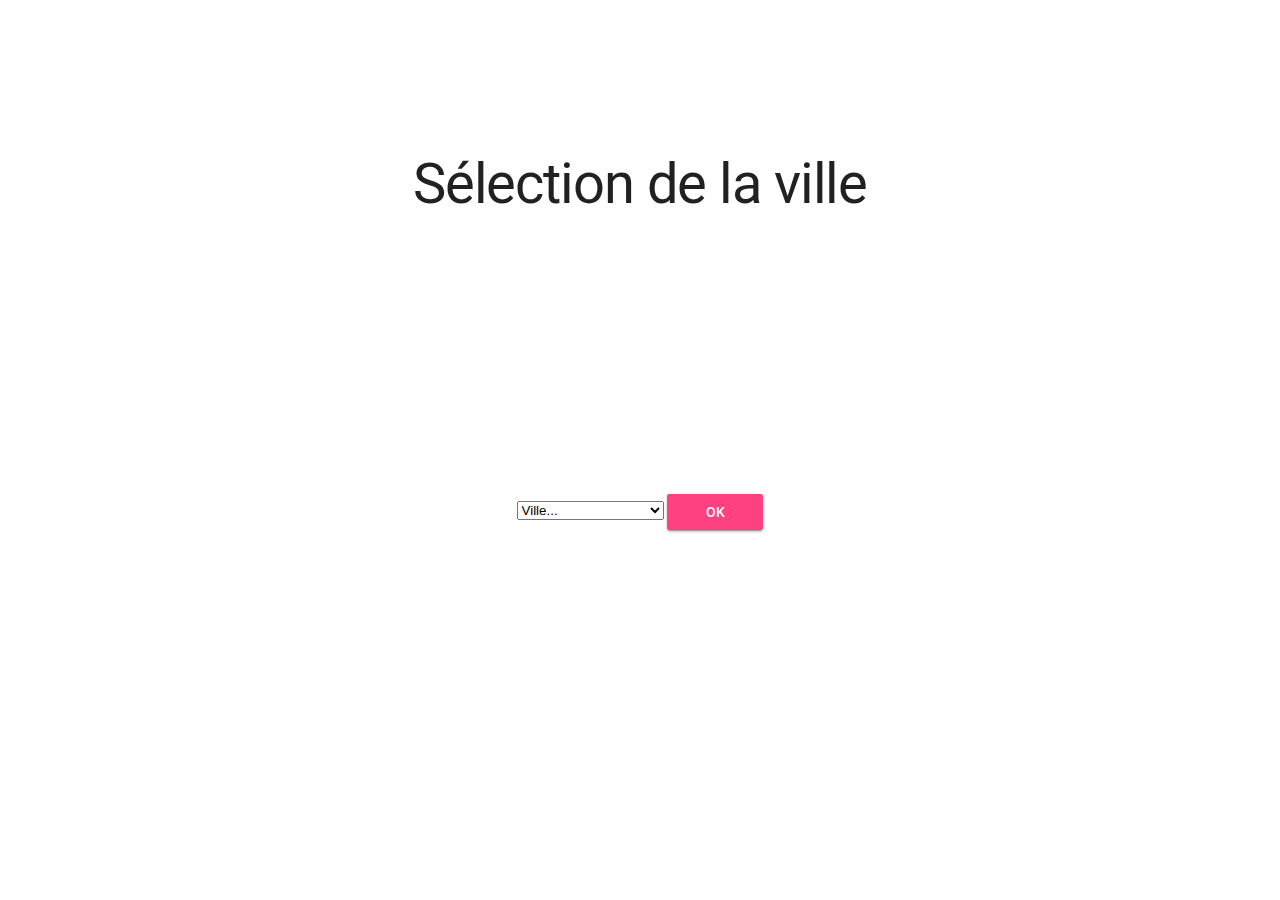
<file: accueil.html>
<!doctype html>
<html lang="en">
  <head>
    <meta charset="utf-8">
    <meta http-equiv="X-UA-Compatible" content="IE=edge">
    <meta name="description" content="A front-end template that helps you build fast, modern mobile web apps.">
    <meta name="viewport" content="width=device-width, initial-scale=1.0, minimum-scale=1.0">
    <title>RaiseYourTown</title>

    <!-- Add to homescreen for Chrome on Android -->
    <meta name="mobile-web-app-capable" content="yes">
    <link rel="icon" sizes="192x192" href="images/android-desktop.png">

    <!-- Add to homescreen for Safari on iOS -->
    <meta name="apple-mobile-web-app-capable" content="yes">
    <meta name="apple-mobile-web-app-status-bar-style" content="black">
    <meta name="apple-mobile-web-app-title" content="Material Design Lite">
    <link rel="apple-touch-icon-precomposed" href="images/ios-desktop.png">

    <!-- Tile icon for Win8 (144x144 + tile color) -->
    <meta name="msapplication-TileImage" content="images/touch/ms-touch-icon-144x144-precomposed.png">
    <meta name="msapplication-TileColor" content="#3372DF">
    <link rel="shortcut icon" href="images/favicon.png">
    <link rel="stylesheet" href="https://fonts.googleapis.com/css?family=Roboto:regular,bold,italic,thin,light,bolditalic,black,medium&amp;lang=en">
    <link rel="stylesheet" href="https://fonts.googleapis.com/icon?family=Material+Icons">
    <link rel="stylesheet" href="https://code.getmdl.io/1.3.0/material.cyan-light_blue.min.css">
    <link rel="stylesheet" href="styles.css">
    <link rel="stylesheet" href="material.min.css">
    <link rel="stylesheet" href="home.css">
	
    <style>
      #view-source {
        position: fixed;
        display: block;
        right: 0;
        bottom: 0;
        margin-right: 40px;
        margin-bottom: 40px;
        z-index: 900;
      }
      #map {
        height: 600px;
        width: 100%;
      }
    </style>
  </head>
  <body>
    <div class="grid">
      <h1 class="mdc-typography--subtitle">Sélection de la ville</h1>
      <div class="mdc-select">
        <select class="mdc-select__surface">
          <option value="" selected>Ville...</option>
          <option value="Lvl" disabled>Laval</option>
          <option value="Mtl" disabled>Montréal</option>
          <option value="StSv" disabled>Saint-Sauveur</option>
          <option value="StBa">Saint-Basile-le-grand</option>
        </select>
      
        <!-- Button OK -->
        <a class="mdl-button mdl-js-button mdl-button--raised mdl-button--accent" href="index.html">
        OK
        <a>
        <div class="mdc-select__bottom-line"></div>
      </div>
    </div>
  </body>
</html>
</file>
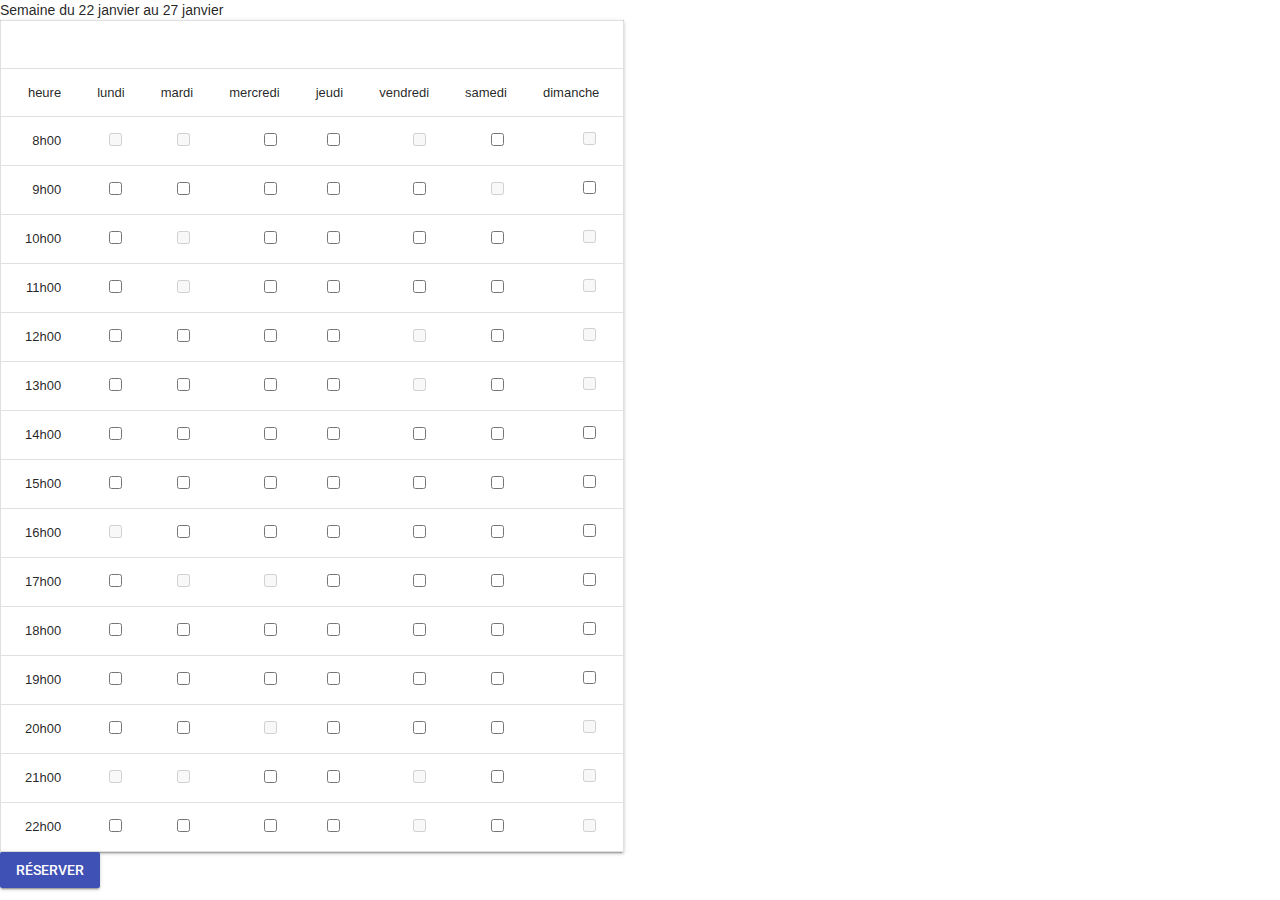
<file: calendrier.html>
<!doctype html>
<!--
  Material Design Lite
  Copyright 2015 Google Inc. All rights reserved.

  Licensed under the Apache License, Version 2.0 (the "License");
  you may not use this file except in compliance with the License.
  You may obtain a copy of the License at

      https://www.apache.org/licenses/LICENSE-2.0

  Unless required by applicable law or agreed to in writing, software
  distributed under the License is distributed on an "AS IS" BASIS,
  WITHOUT WARRANTIES OR CONDITIONS OF ANY KIND, either express or implied.
  See the License for the specific language governing permissions and
  limitations under the License
-->
<html lang="en">
  <head>
    <meta charset="utf-8">
    <meta http-equiv="X-UA-Compatible" content="IE=edge">
    <meta name="description" content="A front-end template that helps you build fast, modern mobile web apps.">
    <meta name="viewport" content="width=device-width, initial-scale=1.0, minimum-scale=1.0">
    <title>Material Design Lite</title>

    <!-- Add to homescreen for Chrome on Android -->
    <meta name="mobile-web-app-capable" content="yes">
    <link rel="icon" sizes="192x192" href="images/android-desktop.png">

    <!-- Add to homescreen for Safari on iOS -->
    <meta name="apple-mobile-web-app-capable" content="yes">
    <meta name="apple-mobile-web-app-status-bar-style" content="black">
    <meta name="apple-mobile-web-app-title" content="Material Design Lite">
    <link rel="apple-touch-icon-precomposed" href="images/ios-desktop.png">

    <!-- Tile icon for Win8 (144x144 + tile color) -->
    <meta name="msapplication-TileImage" content="images/touch/ms-touch-icon-144x144-precomposed.png">
    <meta name="msapplication-TileColor" content="#3372DF">

    <link rel="shortcut icon" href="images/favicon.png">

    <!-- SEO: If your mobile URL is different from the desktop URL, add a canonical link to the desktop page https://developers.google.com/webmasters/smartphone-sites/feature-phones -->
    <!--
    <link rel="canonical" href="http://www.example.com/">
    -->

    <link rel="stylesheet" href="https://fonts.googleapis.com/css?family=Roboto:regular,bold,italic,thin,light,bolditalic,black,medium&amp;lang=en">
    <link rel="stylesheet" href="https://fonts.googleapis.com/icon?family=Material+Icons">
    <link rel="stylesheet" href="https://code.getmdl.io/1.3.0/material.cyan-light_blue.min.css">
    <link rel="stylesheet" href="styles.css">
	<link rel="stylesheet" href="material.min.css">
	
    <style>
    #view-source {
      position: fixed;
      display: block;
      right: 0;
      bottom: 0;
      margin-right: 40px;
      margin-bottom: 40px;
      z-index: 900;
    }
	#map {
  height: 600px;
  width: 100%;
 }
    </style>
  </head>
  <body>
  
	
	
	
<table class="mdl-data-table mdl-js-data-table mdl-data-table--selectable mdl-shadow--2dp">
	<tr colspan="8"> Semaine du 22 janvier au 27 janvier </tr>
    <tr>
        <td>heure</td>
        <td>lundi</td>
        <td>mardi</td>
        <td>mercredi</td>
        <td>jeudi</td>
        <td>vendredi</td>
        <td>samedi</td>
        <td>dimanche</td>
    </tr>
    <tr>
        <td>8h00</td>
        <td><label class="mdl-checkbox mdl-js-checkbox mdl-js-ripple-effect" for="checkbox-2">
  <input type="checkbox" id="checkbox-2" class="mdl-checkbox__input" disabled>
  <span class="mdl-checkbox__label"></span>
</label></td>
        <td><label class="mdl-checkbox mdl-js-checkbox mdl-js-ripple-effect" for="checkbox-1">
  <input type="checkbox" id="checkbox-1" class="mdl-checkbox__input" disabled>
  <span class="mdl-checkbox__label"></span>
</label></td>
        <td><label class="mdl-checkbox mdl-js-checkbox mdl-js-ripple-effect" for="checkbox-1">
  <input type="checkbox" id="checkbox-1" class="mdl-checkbox__input" >
  <span class="mdl-checkbox__label"></span>
</label></td>
        <td><label class="mdl-checkbox mdl-js-checkbox mdl-js-ripple-effect" for="checkbox-1">
  <input type="checkbox" id="checkbox-1" class="mdl-checkbox__input" >
  <span class="mdl-checkbox__label"></span>
</label></td>
        <td><label class="mdl-checkbox mdl-js-checkbox mdl-js-ripple-effect" for="checkbox-1">
  <input type="checkbox" id="checkbox-1" class="mdl-checkbox__input" disabled>
  <span class="mdl-checkbox__label"></span>
</label></td>
        <td><label class="mdl-checkbox mdl-js-checkbox mdl-js-ripple-effect" for="checkbox-1">
  <input type="checkbox" id="checkbox-1" class="mdl-checkbox__input" >
  <span class="mdl-checkbox__label"></span>
</label></td>
        <td><label class="mdl-checkbox mdl-js-checkbox mdl-js-ripple-effect" for="checkbox-1">
  <input type="checkbox" id="checkbox-1" class="mdl-checkbox__input" disabled></label></td>
    </tr>
    <tr>
        <td>9h00</td>
        <td><label class="mdl-checkbox mdl-js-checkbox mdl-js-ripple-effect" for="checkbox-2">
  <input type="checkbox" id="checkbox-2" class="mdl-checkbox__input" >
  <span class="mdl-checkbox__label"></span>
</label></td>
        <td><label class="mdl-checkbox mdl-js-checkbox mdl-js-ripple-effect" for="checkbox-1">
  <input type="checkbox" id="checkbox-1" class="mdl-checkbox__input" >
  <span class="mdl-checkbox__label"></span>
</label></td>
        <td><label class="mdl-checkbox mdl-js-checkbox mdl-js-ripple-effect" for="checkbox-1">
  <input type="checkbox" id="checkbox-1" class="mdl-checkbox__input" >
  <span class="mdl-checkbox__label"></span>
</label></td>
        <td><label class="mdl-checkbox mdl-js-checkbox mdl-js-ripple-effect" for="checkbox-1">
  <input type="checkbox" id="checkbox-1" class="mdl-checkbox__input" >
  <span class="mdl-checkbox__label"></span>
</label></td>
        <td><label class="mdl-checkbox mdl-js-checkbox mdl-js-ripple-effect" for="checkbox-1">
  <input type="checkbox" id="checkbox-1" class="mdl-checkbox__input" >
  <span class="mdl-checkbox__label"></span>
</label></td>
        <td><label class="mdl-checkbox mdl-js-checkbox mdl-js-ripple-effect" for="checkbox-1">
  <input type="checkbox" id="checkbox-1" class="mdl-checkbox__input" disabled>
  <span class="mdl-checkbox__label"></span>
</label></td>
        <td><label class="mdl-checkbox mdl-js-checkbox mdl-js-ripple-effect" for="checkbox-1">
  <input type="checkbox" id="checkbox-1" class="mdl-checkbox__input" ></label></td>
    </tr>
    <tr>
        <td>10h00</td>
        <td><label class="mdl-checkbox mdl-js-checkbox mdl-js-ripple-effect" for="checkbox-2">
  <input type="checkbox" id="checkbox-2" class="mdl-checkbox__input" >
  <span class="mdl-checkbox__label"></span>
</label></td>
        <td><label class="mdl-checkbox mdl-js-checkbox mdl-js-ripple-effect" for="checkbox-1">
  <input type="checkbox" id="checkbox-1" class="mdl-checkbox__input" disabled>
  <span class="mdl-checkbox__label"></span>
</label></td>
        <td><label class="mdl-checkbox mdl-js-checkbox mdl-js-ripple-effect" for="checkbox-1">
  <input type="checkbox" id="checkbox-1" class="mdl-checkbox__input" >
  <span class="mdl-checkbox__label"></span>
</label></td>
        <td><label class="mdl-checkbox mdl-js-checkbox mdl-js-ripple-effect" for="checkbox-1">
  <input type="checkbox" id="checkbox-1" class="mdl-checkbox__input" >
  <span class="mdl-checkbox__label"></span>
</label></td>
        <td><label class="mdl-checkbox mdl-js-checkbox mdl-js-ripple-effect" for="checkbox-1">
  <input type="checkbox" id="checkbox-1" class="mdl-checkbox__input" >
  <span class="mdl-checkbox__label"></span>
</label></td>
        <td><label class="mdl-checkbox mdl-js-checkbox mdl-js-ripple-effect" for="checkbox-1">
  <input type="checkbox" id="checkbox-1" class="mdl-checkbox__input" >
  <span class="mdl-checkbox__label"></span>
</label></td>
        <td><label class="mdl-checkbox mdl-js-checkbox mdl-js-ripple-effect" for="checkbox-1">
  <input type="checkbox" id="checkbox-1" class="mdl-checkbox__input" disabled></label></td>
    </tr>
    <tr>
        <td>11h00</td>
        <td><label class="mdl-checkbox mdl-js-checkbox mdl-js-ripple-effect" for="checkbox-2">
  <input type="checkbox" id="checkbox-2" class="mdl-checkbox__input" >
  <span class="mdl-checkbox__label"></span>
</label></td>
        <td><label class="mdl-checkbox mdl-js-checkbox mdl-js-ripple-effect" for="checkbox-1">
  <input type="checkbox" id="checkbox-1" class="mdl-checkbox__input" disabled>
  <span class="mdl-checkbox__label"></span>
</label></td>
        <td><label class="mdl-checkbox mdl-js-checkbox mdl-js-ripple-effect" for="checkbox-1">
  <input type="checkbox" id="checkbox-1" class="mdl-checkbox__input" >
  <span class="mdl-checkbox__label"></span>
</label></td>
        <td><label class="mdl-checkbox mdl-js-checkbox mdl-js-ripple-effect" for="checkbox-1">
  <input type="checkbox" id="checkbox-1" class="mdl-checkbox__input" >
  <span class="mdl-checkbox__label"></span>
</label></td>
        <td><label class="mdl-checkbox mdl-js-checkbox mdl-js-ripple-effect" for="checkbox-1">
  <input type="checkbox" id="checkbox-1" class="mdl-checkbox__input" >
  <span class="mdl-checkbox__label"></span>
</label></td>
        <td><label class="mdl-checkbox mdl-js-checkbox mdl-js-ripple-effect" for="checkbox-1">
  <input type="checkbox" id="checkbox-1" class="mdl-checkbox__input" >
  <span class="mdl-checkbox__label"></span>
</label></td>
        <td><label class="mdl-checkbox mdl-js-checkbox mdl-js-ripple-effect" for="checkbox-1">
  <input type="checkbox" id="checkbox-1" class="mdl-checkbox__input" disabled></label></td>
    </tr>
    <tr>
        <td>12h00<br></td>
        <td><label class="mdl-checkbox mdl-js-checkbox mdl-js-ripple-effect" for="checkbox-2">
  <input type="checkbox" id="checkbox-2" class="mdl-checkbox__input" >
  <span class="mdl-checkbox__label"></span>
</label></td>
        <td><label class="mdl-checkbox mdl-js-checkbox mdl-js-ripple-effect" for="checkbox-1">
  <input type="checkbox" id="checkbox-1" class="mdl-checkbox__input" >
  <span class="mdl-checkbox__label"></span>
</label></td>
        <td><label class="mdl-checkbox mdl-js-checkbox mdl-js-ripple-effect" for="checkbox-1">
  <input type="checkbox" id="checkbox-1" class="mdl-checkbox__input" >
  <span class="mdl-checkbox__label"></span>
</label></td>
        <td><label class="mdl-checkbox mdl-js-checkbox mdl-js-ripple-effect" for="checkbox-1">
  <input type="checkbox" id="checkbox-1" class="mdl-checkbox__input" >
  <span class="mdl-checkbox__label"></span>
</label></td>
        <td><label class="mdl-checkbox mdl-js-checkbox mdl-js-ripple-effect" for="checkbox-1">
  <input type="checkbox" id="checkbox-1" class="mdl-checkbox__input" disabled>
  <span class="mdl-checkbox__label"></span>
</label></td>
        <td><label class="mdl-checkbox mdl-js-checkbox mdl-js-ripple-effect" for="checkbox-1">
  <input type="checkbox" id="checkbox-1" class="mdl-checkbox__input" >
  <span class="mdl-checkbox__label"></span>
</label></td>
        <td><label class="mdl-checkbox mdl-js-checkbox mdl-js-ripple-effect" for="checkbox-1">
  <input type="checkbox" id="checkbox-1" class="mdl-checkbox__input" disabled></label></td>
    </tr>
    <tr>
        <td>13h00</td>
        <td><label class="mdl-checkbox mdl-js-checkbox mdl-js-ripple-effect" for="checkbox-2">
  <input type="checkbox" id="checkbox-2" class="mdl-checkbox__input" >
  <span class="mdl-checkbox__label"></span>
</label></td>
        <td><label class="mdl-checkbox mdl-js-checkbox mdl-js-ripple-effect" for="checkbox-1">
  <input type="checkbox" id="checkbox-1" class="mdl-checkbox__input" >
  <span class="mdl-checkbox__label"></span>
</label></td>
        <td><label class="mdl-checkbox mdl-js-checkbox mdl-js-ripple-effect" for="checkbox-1">
  <input type="checkbox" id="checkbox-1" class="mdl-checkbox__input" >
  <span class="mdl-checkbox__label"></span>
</label></td>
        <td><label class="mdl-checkbox mdl-js-checkbox mdl-js-ripple-effect" for="checkbox-1">
  <input type="checkbox" id="checkbox-1" class="mdl-checkbox__input" >
  <span class="mdl-checkbox__label"></span>
</label></td>
        <td><label class="mdl-checkbox mdl-js-checkbox mdl-js-ripple-effect" for="checkbox-1">
  <input type="checkbox" id="checkbox-1" class="mdl-checkbox__input" disabled>
  <span class="mdl-checkbox__label"></span>
</label></td>
        <td><label class="mdl-checkbox mdl-js-checkbox mdl-js-ripple-effect" for="checkbox-1">
  <input type="checkbox" id="checkbox-1" class="mdl-checkbox__input" >
  <span class="mdl-checkbox__label"></span>
</label></td>
        <td><label class="mdl-checkbox mdl-js-checkbox mdl-js-ripple-effect" for="checkbox-1">
  <input type="checkbox" id="checkbox-1" class="mdl-checkbox__input" disabled></label></td>
    </tr>
    <tr>
        <td>14h00</td>
        <td><label class="mdl-checkbox mdl-js-checkbox mdl-js-ripple-effect" for="checkbox-2">
  <input type="checkbox" id="checkbox-2" class="mdl-checkbox__input" >
  <span class="mdl-checkbox__label"></span>
</label></td>
        <td><label class="mdl-checkbox mdl-js-checkbox mdl-js-ripple-effect" for="checkbox-1">
  <input type="checkbox" id="checkbox-1" class="mdl-checkbox__input" >
  <span class="mdl-checkbox__label"></span>
</label></td>
        <td><label class="mdl-checkbox mdl-js-checkbox mdl-js-ripple-effect" for="checkbox-1">
  <input type="checkbox" id="checkbox-1" class="mdl-checkbox__input" >
  <span class="mdl-checkbox__label"></span>
</label></td>
        <td><label class="mdl-checkbox mdl-js-checkbox mdl-js-ripple-effect" for="checkbox-1">
  <input type="checkbox" id="checkbox-1" class="mdl-checkbox__input" >
  <span class="mdl-checkbox__label"></span>
</label></td>
        <td><label class="mdl-checkbox mdl-js-checkbox mdl-js-ripple-effect" for="checkbox-1">
  <input type="checkbox" id="checkbox-1" class="mdl-checkbox__input" >
  <span class="mdl-checkbox__label"></span>
</label></td>
        <td><label class="mdl-checkbox mdl-js-checkbox mdl-js-ripple-effect" for="checkbox-1">
  <input type="checkbox" id="checkbox-1" class="mdl-checkbox__input" >
  <span class="mdl-checkbox__label"></span>
</label></td>
        <td><label class="mdl-checkbox mdl-js-checkbox mdl-js-ripple-effect" for="checkbox-1">
  <input type="checkbox" id="checkbox-1" class="mdl-checkbox__input" ></label></td>
    </tr>
    <tr>
        <td>15h00</td>
        <td><label class="mdl-checkbox mdl-js-checkbox mdl-js-ripple-effect" for="checkbox-2">
  <input type="checkbox" id="checkbox-2" class="mdl-checkbox__input" >
  <span class="mdl-checkbox__label"></span>
</label></td>
        <td><label class="mdl-checkbox mdl-js-checkbox mdl-js-ripple-effect" for="checkbox-1">
  <input type="checkbox" id="checkbox-1" class="mdl-checkbox__input" >
  <span class="mdl-checkbox__label"></span>
</label></td>
        <td><label class="mdl-checkbox mdl-js-checkbox mdl-js-ripple-effect" for="checkbox-1">
  <input type="checkbox" id="checkbox-1" class="mdl-checkbox__input" >
  <span class="mdl-checkbox__label"></span>
</label></td>
        <td><label class="mdl-checkbox mdl-js-checkbox mdl-js-ripple-effect" for="checkbox-1">
  <input type="checkbox" id="checkbox-1" class="mdl-checkbox__input" >
  <span class="mdl-checkbox__label"></span>
</label></td>
        <td><label class="mdl-checkbox mdl-js-checkbox mdl-js-ripple-effect" for="checkbox-1">
  <input type="checkbox" id="checkbox-1" class="mdl-checkbox__input" >
  <span class="mdl-checkbox__label"></span>
</label></td>
        <td><label class="mdl-checkbox mdl-js-checkbox mdl-js-ripple-effect" for="checkbox-1">
  <input type="checkbox" id="checkbox-1" class="mdl-checkbox__input" >
  <span class="mdl-checkbox__label"></span>
</label></td>
        <td><label class="mdl-checkbox mdl-js-checkbox mdl-js-ripple-effect" for="checkbox-1">
  <input type="checkbox" id="checkbox-1" class="mdl-checkbox__input" ></label></td>
    </tr>
    <tr>
        <td>16h00</td>
        <td><label class="mdl-checkbox mdl-js-checkbox mdl-js-ripple-effect" for="checkbox-2">
  <input type="checkbox" id="checkbox-2" class="mdl-checkbox__input" disabled>
  <span class="mdl-checkbox__label"></span>
</label></td>
        <td><label class="mdl-checkbox mdl-js-checkbox mdl-js-ripple-effect" for="checkbox-1">
  <input type="checkbox" id="checkbox-1" class="mdl-checkbox__input" >
  <span class="mdl-checkbox__label"></span>
</label></td>
        <td><label class="mdl-checkbox mdl-js-checkbox mdl-js-ripple-effect" for="checkbox-1">
  <input type="checkbox" id="checkbox-1" class="mdl-checkbox__input" >
  <span class="mdl-checkbox__label"></span>
</label></td>
        <td><label class="mdl-checkbox mdl-js-checkbox mdl-js-ripple-effect" for="checkbox-1">
  <input type="checkbox" id="checkbox-1" class="mdl-checkbox__input" >
  <span class="mdl-checkbox__label"></span>
</label></td>
        <td><label class="mdl-checkbox mdl-js-checkbox mdl-js-ripple-effect" for="checkbox-1">
  <input type="checkbox" id="checkbox-1" class="mdl-checkbox__input" >
  <span class="mdl-checkbox__label"></span>
</label></td>
        <td><label class="mdl-checkbox mdl-js-checkbox mdl-js-ripple-effect" for="checkbox-1">
  <input type="checkbox" id="checkbox-1" class="mdl-checkbox__input" >
  <span class="mdl-checkbox__label"></span>
</label></td>
        <td><label class="mdl-checkbox mdl-js-checkbox mdl-js-ripple-effect" for="checkbox-1">
  <input type="checkbox" id="checkbox-1" class="mdl-checkbox__input" ></label></td>
    </tr>
    <tr>
        <td>17h00</td>
        <td><label class="mdl-checkbox mdl-js-checkbox mdl-js-ripple-effect" for="checkbox-2">
  <input type="checkbox" id="checkbox-2" class="mdl-checkbox__input" >
  <span class="mdl-checkbox__label"></span>
</label></td>
        <td><label class="mdl-checkbox mdl-js-checkbox mdl-js-ripple-effect" for="checkbox-1">
  <input type="checkbox" id="checkbox-1" class="mdl-checkbox__input" disabled>
  <span class="mdl-checkbox__label"></span>
</label></td>
        <td><label class="mdl-checkbox mdl-js-checkbox mdl-js-ripple-effect" for="checkbox-1">
  <input type="checkbox" id="checkbox-1" class="mdl-checkbox__input" disabled>
  <span class="mdl-checkbox__label"></span>
</label></td>
        <td><label class="mdl-checkbox mdl-js-checkbox mdl-js-ripple-effect" for="checkbox-1">
  <input type="checkbox" id="checkbox-1" class="mdl-checkbox__input" >
  <span class="mdl-checkbox__label"></span>
</label></td>
        <td><label class="mdl-checkbox mdl-js-checkbox mdl-js-ripple-effect" for="checkbox-1">
  <input type="checkbox" id="checkbox-1" class="mdl-checkbox__input" >
  <span class="mdl-checkbox__label"></span>
</label></td>
        <td><label class="mdl-checkbox mdl-js-checkbox mdl-js-ripple-effect" for="checkbox-1">
  <input type="checkbox" id="checkbox-1" class="mdl-checkbox__input" >
  <span class="mdl-checkbox__label"></span>
</label></td>
        <td><label class="mdl-checkbox mdl-js-checkbox mdl-js-ripple-effect" for="checkbox-1">
  <input type="checkbox" id="checkbox-1" class="mdl-checkbox__input" ></label></td>
    </tr>
    <tr>
        <td>18h00</td>
        <td><label class="mdl-checkbox mdl-js-checkbox mdl-js-ripple-effect" for="checkbox-2">
  <input type="checkbox" id="checkbox-2" class="mdl-checkbox__input" >
  <span class="mdl-checkbox__label"></span>
</label></td>
        <td><label class="mdl-checkbox mdl-js-checkbox mdl-js-ripple-effect" for="checkbox-1">
  <input type="checkbox" id="checkbox-1" class="mdl-checkbox__input" >
  <span class="mdl-checkbox__label"></span>
</label></td>
        <td><label class="mdl-checkbox mdl-js-checkbox mdl-js-ripple-effect" for="checkbox-1">
  <input type="checkbox" id="checkbox-1" class="mdl-checkbox__input" >
  <span class="mdl-checkbox__label"></span>
</label></td>
        <td><label class="mdl-checkbox mdl-js-checkbox mdl-js-ripple-effect" for="checkbox-1">
  <input type="checkbox" id="checkbox-1" class="mdl-checkbox__input" >
  <span class="mdl-checkbox__label"></span>
</label></td>
        <td><label class="mdl-checkbox mdl-js-checkbox mdl-js-ripple-effect" for="checkbox-1">
  <input type="checkbox" id="checkbox-1" class="mdl-checkbox__input" >
  <span class="mdl-checkbox__label"></span>
</label></td>
        <td><label class="mdl-checkbox mdl-js-checkbox mdl-js-ripple-effect" for="checkbox-1">
  <input type="checkbox" id="checkbox-1" class="mdl-checkbox__input" >
  <span class="mdl-checkbox__label"></span>
</label></td>
        <td><label class="mdl-checkbox mdl-js-checkbox mdl-js-ripple-effect" for="checkbox-1">
  <input type="checkbox" id="checkbox-1" class="mdl-checkbox__input" ></label></td>
    </tr>
    <tr>
        <td>19h00</td>
        <td><label class="mdl-checkbox mdl-js-checkbox mdl-js-ripple-effect" for="checkbox-2">
  <input type="checkbox" id="checkbox-2" class="mdl-checkbox__input" >
  <span class="mdl-checkbox__label"></span>
</label></td>
        <td><label class="mdl-checkbox mdl-js-checkbox mdl-js-ripple-effect" for="checkbox-1">
  <input type="checkbox" id="checkbox-1" class="mdl-checkbox__input" >
  <span class="mdl-checkbox__label"></span>
</label></td>
        <td><label class="mdl-checkbox mdl-js-checkbox mdl-js-ripple-effect" for="checkbox-1">
  <input type="checkbox" id="checkbox-1" class="mdl-checkbox__input" >
  <span class="mdl-checkbox__label"></span>
</label></td>
        <td><label class="mdl-checkbox mdl-js-checkbox mdl-js-ripple-effect" for="checkbox-1">
  <input type="checkbox" id="checkbox-1" class="mdl-checkbox__input" >
  <span class="mdl-checkbox__label"></span>
</label></td>
        <td><label class="mdl-checkbox mdl-js-checkbox mdl-js-ripple-effect" for="checkbox-1">
  <input type="checkbox" id="checkbox-1" class="mdl-checkbox__input" >
  <span class="mdl-checkbox__label"></span>
</label></td>
        <td><label class="mdl-checkbox mdl-js-checkbox mdl-js-ripple-effect" for="checkbox-1">
  <input type="checkbox" id="checkbox-1" class="mdl-checkbox__input" >
  <span class="mdl-checkbox__label"></span>
</label></td>
        <td><label class="mdl-checkbox mdl-js-checkbox mdl-js-ripple-effect" for="checkbox-1">
  <input type="checkbox" id="checkbox-1" class="mdl-checkbox__input" ></label></td>
    </tr>
	<tr>
        <td>20h00</td>
        <td><label class="mdl-checkbox mdl-js-checkbox mdl-js-ripple-effect" for="checkbox-2">
  <input type="checkbox" id="checkbox-2" class="mdl-checkbox__input" >
  <span class="mdl-checkbox__label"></span>
</label></td>
        <td><label class="mdl-checkbox mdl-js-checkbox mdl-js-ripple-effect" for="checkbox-1">
  <input type="checkbox" id="checkbox-1" class="mdl-checkbox__input" >
  <span class="mdl-checkbox__label"></span>
</label></td>
        <td><label class="mdl-checkbox mdl-js-checkbox mdl-js-ripple-effect" for="checkbox-1">
  <input type="checkbox" id="checkbox-1" class="mdl-checkbox__input" disabled>
  <span class="mdl-checkbox__label"></span>
</label></td>
        <td><label class="mdl-checkbox mdl-js-checkbox mdl-js-ripple-effect" for="checkbox-1">
  <input type="checkbox" id="checkbox-1" class="mdl-checkbox__input" >
  <span class="mdl-checkbox__label"></span>
</label></td>
        <td><label class="mdl-checkbox mdl-js-checkbox mdl-js-ripple-effect" for="checkbox-1">
  <input type="checkbox" id="checkbox-1" class="mdl-checkbox__input" >
  <span class="mdl-checkbox__label"></span>
</label></td>
        <td><label class="mdl-checkbox mdl-js-checkbox mdl-js-ripple-effect" for="checkbox-1">
  <input type="checkbox" id="checkbox-1" class="mdl-checkbox__input" >
  <span class="mdl-checkbox__label"></span>
</label></td>
        <td><label class="mdl-checkbox mdl-js-checkbox mdl-js-ripple-effect" for="checkbox-1">
  <input type="checkbox" id="checkbox-1" class="mdl-checkbox__input" disabled></label></td>
    </tr>
	<tr>
        <td>21h00</td>
        <td><label class="mdl-checkbox mdl-js-checkbox mdl-js-ripple-effect" for="checkbox-2">
  <input type="checkbox" id="checkbox-2" class="mdl-checkbox__input" disabled>
  <span class="mdl-checkbox__label"></span>
</label></td>
        <td><label class="mdl-checkbox mdl-js-checkbox mdl-js-ripple-effect" for="checkbox-1">
  <input type="checkbox" id="checkbox-1" class="mdl-checkbox__input" disabled>
  <span class="mdl-checkbox__label"></span>
</label></td>
        <td><label class="mdl-checkbox mdl-js-checkbox mdl-js-ripple-effect" for="checkbox-1">
  <input type="checkbox" id="checkbox-1" class="mdl-checkbox__input" >
  <span class="mdl-checkbox__label"></span>
</label></td>
        <td><label class="mdl-checkbox mdl-js-checkbox mdl-js-ripple-effect" for="checkbox-1">
  <input type="checkbox" id="checkbox-1" class="mdl-checkbox__input" >
  <span class="mdl-checkbox__label"></span>
</label></td>
        <td><label class="mdl-checkbox mdl-js-checkbox mdl-js-ripple-effect" for="checkbox-1">
  <input type="checkbox" id="checkbox-1" class="mdl-checkbox__input" disabled>
  <span class="mdl-checkbox__label"></span>
</label></td>
        <td><label class="mdl-checkbox mdl-js-checkbox mdl-js-ripple-effect" for="checkbox-1">
  <input type="checkbox" id="checkbox-1" class="mdl-checkbox__input" >
  <span class="mdl-checkbox__label"></span>
</label></td>
        <td><label class="mdl-checkbox mdl-js-checkbox mdl-js-ripple-effect" for="checkbox-1">
  <input type="checkbox" id="checkbox-1" class="mdl-checkbox__input" disabled></label></td>
    </tr>
	<tr>
        <td>22h00</td>
        <td><label class="mdl-checkbox mdl-js-checkbox mdl-js-ripple-effect" for="checkbox-2">
  <input type="checkbox" id="checkbox-2" class="mdl-checkbox__input" >
  <span class="mdl-checkbox__label"></span>
</label></td>
        <td><label class="mdl-checkbox mdl-js-checkbox mdl-js-ripple-effect" for="checkbox-1">
  <input type="checkbox" id="checkbox-1" class="mdl-checkbox__input" >
  <span class="mdl-checkbox__label"></span>
</label></td>
        <td><label class="mdl-checkbox mdl-js-checkbox mdl-js-ripple-effect" for="checkbox-1">
  <input type="checkbox" id="checkbox-1" class="mdl-checkbox__input" >
  <span class="mdl-checkbox__label"></span>
</label></td>
        <td><label class="mdl-checkbox mdl-js-checkbox mdl-js-ripple-effect" for="checkbox-1">
  <input type="checkbox" id="checkbox-1" class="mdl-checkbox__input" >
  <span class="mdl-checkbox__label"></span>
</label></td>
        <td><label class="mdl-checkbox mdl-js-checkbox mdl-js-ripple-effect" for="checkbox-1">
  <input type="checkbox" id="checkbox-1" class="mdl-checkbox__input" disabled>
  <span class="mdl-checkbox__label"></span>
</label></td>
        <td><label class="mdl-checkbox mdl-js-checkbox mdl-js-ripple-effect" for="checkbox-1">
  <input type="checkbox" id="checkbox-1" class="mdl-checkbox__input" >
  <span class="mdl-checkbox__label"></span>
</label></td>
        <td><label class="mdl-checkbox mdl-js-checkbox mdl-js-ripple-effect" for="checkbox-1">
  <input type="checkbox" id="checkbox-1" class="mdl-checkbox__input" disabled>
  <span class="mdl-checkbox__label"></span>
</label></td>
    </tr>
</table>
	  
	  <!-- Colored raised button -->
<button class="mdl-button mdl-js-button mdl-button--raised mdl-button--colored">
  Réserver
</button>
  </body>
</html>
</file>
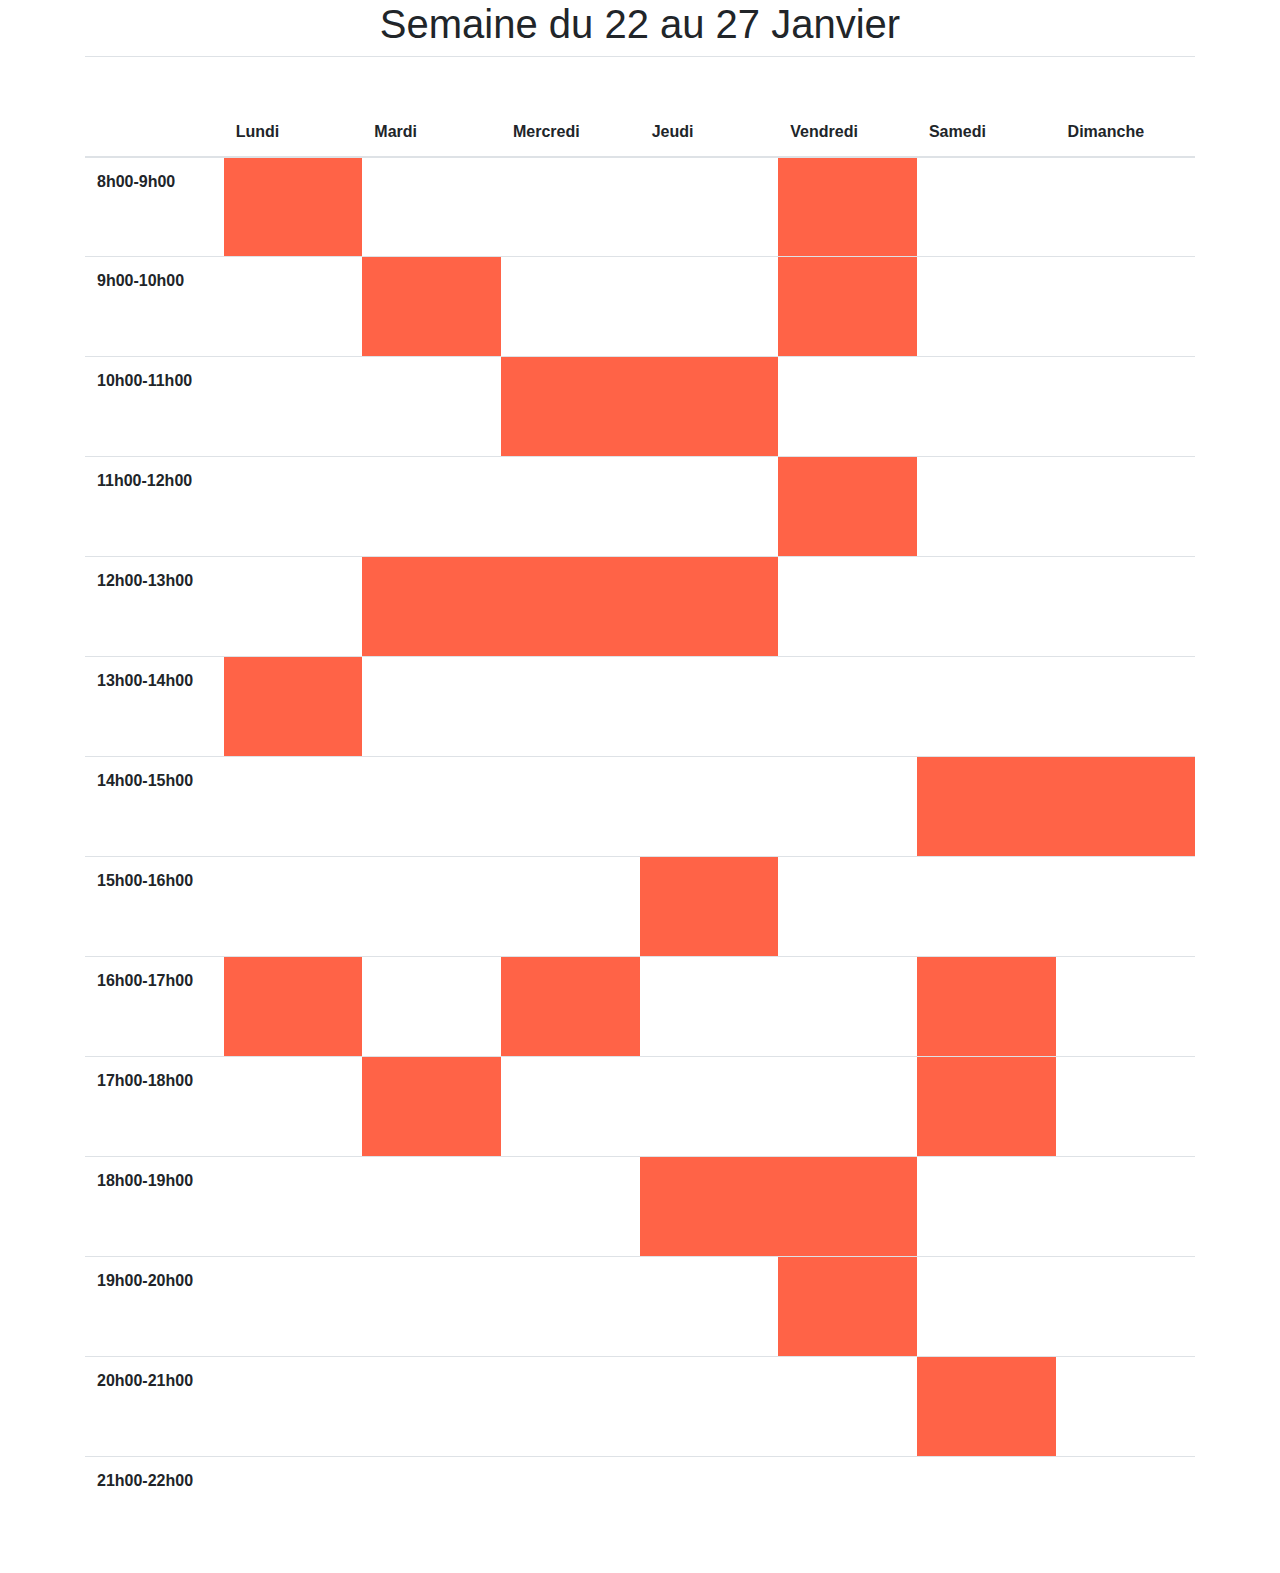
<file: newCalender.html>
<!DOCTYPE html>
<html>
  <head>
    <meta charset="utf-8">
    <title>RezyYourTown</title>
    <link rel="stylesheet" href="newSchedule.css">
    <link rel="stylesheet" href="https://maxcdn.bootstrapcdn.com/bootstrap/4.0.0/css/bootstrap.min.css" integrity="sha384-Gn5384xqQ1aoWXA+058RXPxPg6fy4IWvTNh0E263XmFcJlSAwiGgFAW/dAiS6JXm" crossorigin="anonymous">
    <script src="https://code.jquery.com/jquery-3.2.1.slim.min.js" integrity="sha384-KJ3o2DKtIkvYIK3UENzmM7KCkRr/rE9/Qpg6aAZGJwFDMVNA/GpGFF93hXpG5KkN" crossorigin="anonymous"></script>
    <script src="https://cdnjs.cloudflare.com/ajax/libs/popper.js/1.12.9/umd/popper.min.js" integrity="sha384-ApNbgh9B+Y1QKtv3Rn7W3mgPxhU9K/ScQsAP7hUibX39j7fakFPskvXusvfa0b4Q" crossorigin="anonymous"></script>
    <script src="https://maxcdn.bootstrapcdn.com/bootstrap/4.0.0/js/bootstrap.min.js" integrity="sha384-JZR6Spejh4U02d8jOt6vLEHfe/JQGiRRSQQxSfFWpi1MquVdAyjUar5+76PVCmYl" crossorigin="anonymous"></script>
  </head>
  <body>
    <div class="container">
      <div class="header" style="display:flex;justify-content:center;">
        <h1>Semaine du 22 au 27 Janvier</h1>
      </div>

      <div class="schedule">
        <table class="table">
          <thead>
            <tr>
              <th scope="col"></th>
              <th scope="col">Lundi</th>
              <th scope="col">Mardi</th>
              <th scope="col">Mercredi</th>
              <th scope="col">Jeudi</th>
              <th scope="col">Vendredi</th>
              <th scope="col">Samedi</th>
              <th scope="col">Dimanche</th>
            </tr>
          </thead>
          <tbody>
            <tr>
              <th scope="row">8h00-9h00</th>
              <td class="isReserved"></td>
              <td id="willBeReserved"></td>
              <td></td>
              <td></td>
              <td class="isReserved"></td>
              <td></td>
              <td></td>
            </tr>
            <tr>
              <th scope="row">9h00-10h00</th>
              <td></td>
              <td class="isReserved"></td>
              <td></td>
              <td></td>
              <td class="isReserved"></td>
              <td></td>
              <td></td>
            </tr>
            <tr>
              <th scope="row">10h00-11h00</th>
              <td></td>
              <td></td>
              <td class="isReserved"></td>
              <td class="isReserved"></td>
              <td></td>
              <td></td>
              <td></td>
            </tr>
            <tr>
              <th scope="row">11h00-12h00</th>
              <td></td>
              <td></td>
              <td></td>
              <td></td>
              <td class="isReserved"></td>
              <td></td>
              <td></td>
            </tr>
            <tr>
              <th scope="row">12h00-13h00</th>
              <td></td>
              <td class="isReserved"></td>
              <td class="isReserved"></td>
              <td class="isReserved"></td>
              <td></td>
              <td></td>
              <td></td>
            </tr>
            <tr>
              <th scope="row">13h00-14h00</th>
              <td class="isReserved"></td>
              <td></td>
              <td></td>
              <td></td>
              <td></td>
              <td></td>
              <td></td>
            </tr>
            <tr>
              <th scope="row">14h00-15h00</th>
              <td></td>
              <td></td>
              <td></td>
              <td></td>
              <td></td>
              <td class="isReserved"></td>
              <td class="isReserved"></td>
            </tr>
            <tr>
              <th scope="row">15h00-16h00</th>
              <td></td>
              <td></td>
              <td></td>
              <td class="isReserved"></td>
              <td></td>
              <td></td>
              <td></td>
            </tr>
            <tr>
              <th scope="row">16h00-17h00</th>
              <td class="isReserved"></td>
              <td></td>
              <td class="isReserved"></td>
              <td></td>
              <td></td>
              <td class="isReserved"></td>
              <td></td>
            </tr>
            <tr>
              <th scope="row">17h00-18h00</th>
              <td></td>
              <td class="isReserved"></td>
              <td></td>
              <td></td>
              <td></td>
              <td class="isReserved"></td>
              <td></td>
            </tr>
            <tr>
              <th scope="row">18h00-19h00</th>
              <td></td>
              <td></td>
              <td></td>
              <td class="isReserved"></td>
              <td class="isReserved"></td>
              <td></td>
              <td></td>
            </tr>
            <tr>
              <th scope="row">19h00-20h00</th>
              <td></td>
              <td></td>
              <td></td>
              <td></td>
              <td class="isReserved"></td>
              <td></td>
              <td></td>
            </tr>
            <tr>
              <th scope="row">20h00-21h00</th>
              <td></td>
              <td></td>
              <td></td>
              <td></td>
              <td></td>
              <td class="isReserved"></td>
              <td></td>
            </tr>
            <tr>
              <th scope="row">21h00-22h00</th>
              <td></td>
              <td></td>
              <td></td>
              <td></td>
              <td></td>
              <td></td>
              <td></td>
            </tr>
          </tbody>
        </table>
      </div>
    </div>
    <!-- Modal -->
    <div class="modal fade" id="modalCalender" tabindex="-1" role="dialog" aria-labelledby="exampleModalLabel" aria-hidden="true">
      <div class="modal-dialog" role="document">
        <div class="modal-content">
          <div class="modal-header">
            <h2>Réservation de plage horaire</h2>
          </div>
          <div class="modal-body">
            <div id="textModal"></div>
            <button id="btnCalender" type="button" name="button" onclick="closeModal(document.getElementById('btnCalender').innerHTML)"></button>
          </div>
        </div>
      </div>
    </div>
    <script type="text/javascript" src="reserved.js"></script>
  </body>
</html>
</file>
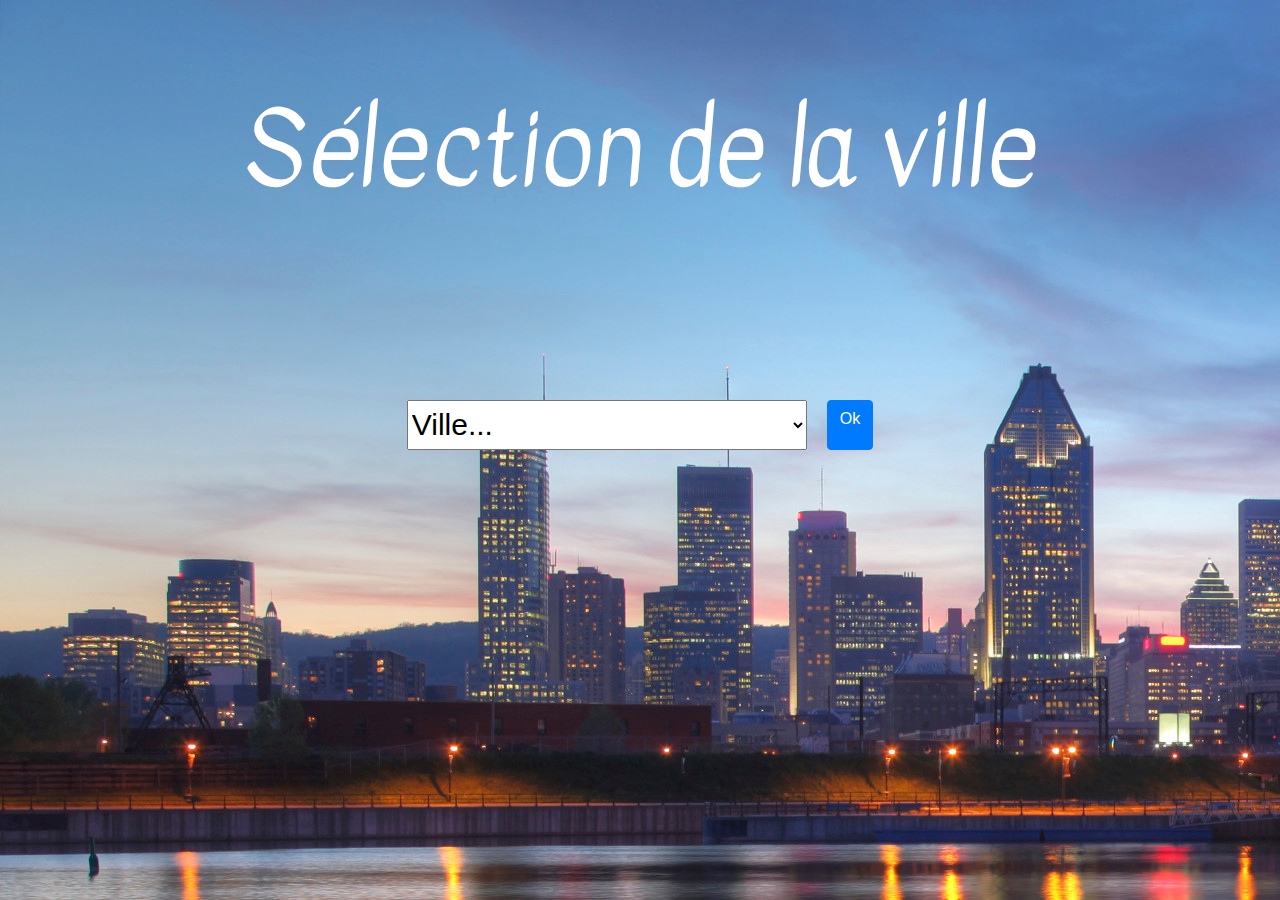
<file: newIndex.html>
<!DOCTYPE html>
<html>
  <head>
    <meta charset="utf-8">
    <title>RaiseYourTown</title>
    <link rel="stylesheet" href="https://maxcdn.bootstrapcdn.com/bootstrap/4.0.0/css/bootstrap.min.css" integrity="sha384-Gn5384xqQ1aoWXA+058RXPxPg6fy4IWvTNh0E263XmFcJlSAwiGgFAW/dAiS6JXm" crossorigin="anonymous">
    <link rel="stylesheet" href="newIndex.css">
    <script src="https://code.jquery.com/jquery-3.2.1.slim.min.js" integrity="sha384-KJ3o2DKtIkvYIK3UENzmM7KCkRr/rE9/Qpg6aAZGJwFDMVNA/GpGFF93hXpG5KkN" crossorigin="anonymous"></script>
    <script src="https://cdnjs.cloudflare.com/ajax/libs/popper.js/1.12.9/umd/popper.min.js" integrity="sha384-ApNbgh9B+Y1QKtv3Rn7W3mgPxhU9K/ScQsAP7hUibX39j7fakFPskvXusvfa0b4Q" crossorigin="anonymous"></script>
    <script src="https://maxcdn.bootstrapcdn.com/bootstrap/4.0.0/js/bootstrap.min.js" integrity="sha384-JZR6Spejh4U02d8jOt6vLEHfe/JQGiRRSQQxSfFWpi1MquVdAyjUar5+76PVCmYl" crossorigin="anonymous"></script>
    <link href="https://fonts.googleapis.com/css?family=Kavivanar" rel="stylesheet">
  </head>
  <body>
    <div class="container">
      <h1>Sélection de la ville</h1>
      <div class="flex-container">
        <select class="citySelect" id="inlineFormCustomSelect">
          <option value="" selected>Ville...</option>
          <option value="Lvl" disabled>Laval</option>
          <option value="Mtl" disabled>Montréal</option>
          <option value="StSv" disabled>Saint-Sauveur</option>
          <option value="StBa">Saint-Basile-le-grand</option>
        </select>
        <a type="button" class="btn btn-primary" style="margin-left:20px;" href="newHome.html">Ok</a>
      </div>
    </div>
  </body>
</html>
</file>
<file: styles.css>
/**
 * Copyright 2015 Google Inc. All Rights Reserved.
 *
 * Licensed under the Apache License, Version 2.0 (the "License");
 * you may not use this file except in compliance with the License.
 * You may obtain a copy of the License at
 *
 *      http://www.apache.org/licenses/LICENSE-2.0
 *
 * Unless required by applicable law or agreed to in writing, software
 * distributed under the License is distributed on an "AS IS" BASIS,
 * WITHOUT WARRANTIES OR CONDITIONS OF ANY KIND, either express or implied.
 * See the License for the specific language governing permissions and
 * limitations under the License.
 */

html, body {
  font-family: 'Roboto', 'Helvetica', sans-serif;
}
.demo-avatar {
  width: 48px;
  height: 48px;
  border-radius: 24px;
}
.demo-layout .mdl-layout__header .mdl-layout__drawer-button {
  color: rgba(0, 0, 0, 0.54);
}
.mdl-layout__drawer .avatar {
  margin-bottom: 16px;
}
.demo-drawer {
  border: none;
}
/* iOS Safari specific workaround */
.demo-drawer .mdl-menu__container {
  z-index: -1;
}
.demo-drawer .demo-navigation {
  z-index: -2;
}
/* END iOS Safari specific workaround */
.demo-drawer .mdl-menu .mdl-menu__item {
  display: -webkit-flex;
  display: -ms-flexbox;
  display: flex;
  -webkit-align-items: center;
      -ms-flex-align: center;
          align-items: center;
}
.demo-drawer-header {
  box-sizing: border-box;
  display: -webkit-flex;
  display: -ms-flexbox;
  display: flex;
  -webkit-flex-direction: column;
      -ms-flex-direction: column;
          flex-direction: column;
  -webkit-justify-content: flex-end;
      -ms-flex-pack: end;
          justify-content: flex-end;
  padding: 16px;
  height: 151px;
}
.demo-avatar-dropdown {
  display: -webkit-flex;
  display: -ms-flexbox;
  display: flex;
  position: relative;
  -webkit-flex-direction: row;
      -ms-flex-direction: row;
          flex-direction: row;
  -webkit-align-items: center;
      -ms-flex-align: center;
          align-items: center;
  width: 100%;
}

.demo-navigation {
  -webkit-flex-grow: 1;
      -ms-flex-positive: 1;
          flex-grow: 1;
}
.demo-layout .demo-navigation .mdl-navigation__link {
  display: -webkit-flex !important;
  display: -ms-flexbox !important;
  display: flex !important;
  -webkit-flex-direction: row;
      -ms-flex-direction: row;
          flex-direction: row;
  -webkit-align-items: center;
      -ms-flex-align: center;
          align-items: center;
  color: rgba(255, 255, 255, 0.56);
  font-weight: 500;
}
.demo-layout .demo-navigation .mdl-navigation__link:hover {
  background-color: #00BCD4;
  color: #37474F;
}
.demo-navigation .mdl-navigation__link .material-icons {
  font-size: 24px;
  color: rgba(255, 255, 255, 0.56);
  margin-right: 32px;
}

.demo-content {
  max-width: 1080px;
}

.demo-charts {
  -webkit-align-items: center;
      -ms-flex-align: center;
          align-items: center;
}
.demo-chart:nth-child(1) {
  color: #ACEC00;
}
.demo-chart:nth-child(2) {
  color: #00BBD6;
}
.demo-chart:nth-child(3) {
  color: #BA65C9;
}
.demo-chart:nth-child(4) {
  color: #EF3C79;
}
.demo-graphs {
  padding: 16px 32px;
  display: -webkit-flex;
  display: -ms-flexbox;
  display: flex;
  -webkit-flex-direction: column;
      -ms-flex-direction: column;
          flex-direction: column;
  -webkit-align-items: stretch;
      -ms-flex-align: stretch;
          align-items: stretch;
}
/* TODO: Find a proper solution to have the graphs
 * not float around outside their container in IE10/11.
 * Using a browserhacks.com solution for now.
 */
_:-ms-input-placeholder, :root .demo-graphs {
  min-height: 664px;
}
_:-ms-input-placeholder, :root .demo-graph {
  max-height: 300px;
}
/* TODO end */
.demo-graph:nth-child(1) {
  color: #00b9d8;
}
.demo-graph:nth-child(2) {
  color: #d9006e;
}

.demo-cards {
  -webkit-align-items: flex-start;
      -ms-flex-align: start;
          align-items: flex-start;
  -webkit-align-content: flex-start;
      -ms-flex-line-pack: start;
          align-content: flex-start;
}
.demo-cards .demo-separator {
  height: 32px;
}
.demo-cards .mdl-card__title.mdl-card__title {
  color: white;
  font-size: 24px;
  font-weight: 400;
}
.demo-cards ul {
  padding: 0;
}
.demo-cards h3 {
  font-size: 1em;
}
.demo-updates .mdl-card__title {
  min-height: 200px;
  background-image: url('images/dog.png');
  background-position: 90% 100%;
  background-repeat: no-repeat;
}
.demo-cards .mdl-card__actions a {
  color: #00BCD4;
  text-decoration: none;
}

.demo-options h3 {
  margin: 0;
}
.demo-options .mdl-checkbox__box-outline {
  border-color: rgba(255, 255, 255, 0.89);
}
.demo-options ul {
  margin: 0;
  list-style-type: none;
}
.demo-options li {
  margin: 4px 0;
}
.demo-options .material-icons {
  color: rgba(255, 255, 255, 0.89);
}
.demo-options .mdl-card__actions {
  height: 64px;
  display: -webkit-flex;
  display: -ms-flexbox;
  display: flex;
  box-sizing: border-box;
  -webkit-align-items: center;
      -ms-flex-align: center;
          align-items: center;
}
</file>
<file: home.css>
.grid {
  display : grid;
  justify-items : center;
  align-items : center;
  height : 100vh;
}
</file>
<file: newSchedule.css>
.container-grid {
  display : grid;
  justify-items : center;
  align-items : center;
  width : 90vw;
  height : 95vh;
}
.daysSchedule {
  display : flex;
  justify-content : space-around;
  width : 90%;
}
.colDay {
  width : 150px;
  height : 100px;
  border : 1px solid black;
}
tr {
  height : 100px;
}
th, td {
  width : 100px;
}
.isReserved {
  background-color : #ff6347;
}
</file>
<file: newIndex.css>
.container {
  display : grid;
  justify-items : center;
  align-items : center;
  height : 60vh;
}
.flex-container {
  display : flex;
}
.citySelect {
  width : 400px;
  height : 50px;
  font-size : 30px;
}
body {
  background-image:url(images/background.jpg);
}
h1 {
  font-size : 100px;
  color : white;
  font-family: 'Kavivanar', cursive;
}
</file>
<file: material.min.css>
/**
 * material-design-lite - Material Design Components in CSS, JS and HTML
 * @version v1.3.0
 * @license Apache-2.0
 * @copyright 2015 Google, Inc.
 * @link https://github.com/google/material-design-lite
 */
@charset "UTF-8";html{color:rgba(0,0,0,.87)}::-moz-selection{background:#b3d4fc;text-shadow:none}::selection{background:#b3d4fc;text-shadow:none}hr{display:block;height:1px;border:0;border-top:1px solid #ccc;margin:1em 0;padding:0}audio,canvas,iframe,img,svg,video{vertical-align:middle}fieldset{border:0;margin:0;padding:0}textarea{resize:vertical}.browserupgrade{margin:.2em 0;background:#ccc;color:#000;padding:.2em 0}.hidden{display:none!important}.visuallyhidden{border:0;clip:rect(0 0 0 0);height:1px;margin:-1px;overflow:hidden;padding:0;position:absolute;width:1px}.visuallyhidden.focusable:active,.visuallyhidden.focusable:focus{clip:auto;height:auto;margin:0;overflow:visible;position:static;width:auto}.invisible{visibility:hidden}.clearfix:before,.clearfix:after{content:" ";display:table}.clearfix:after{clear:both}@media print{*,*:before,*:after,*:first-letter{background:transparent!important;color:#000!important;box-shadow:none!important}a,a:visited{text-decoration:underline}a[href]:after{content:" (" attr(href)")"}abbr[title]:after{content:" (" attr(title)")"}a[href^="#"]:after,a[href^="javascript:"]:after{content:""}pre,blockquote{border:1px solid #999;page-break-inside:avoid}thead{display:table-header-group}tr,img{page-break-inside:avoid}img{max-width:100%!important}p,h2,h3{orphans:3;widows:3}h2,h3{page-break-after:avoid}}a,.mdl-accordion,.mdl-button,.mdl-card,.mdl-checkbox,.mdl-dropdown-menu,.mdl-icon-toggle,.mdl-item,.mdl-radio,.mdl-slider,.mdl-switch,.mdl-tabs__tab{-webkit-tap-highlight-color:transparent;-webkit-tap-highlight-color:rgba(255,255,255,0)}html{width:100%;height:100%;-ms-touch-action:manipulation;touch-action:manipulation}body{width:100%;min-height:100%;margin:0}main{display:block}*[hidden]{display:none!important}html,body{font-family:"Helvetica","Arial",sans-serif;font-size:14px;font-weight:400;line-height:20px}h1,h2,h3,h4,h5,h6,p{padding:0}h1 small,h2 small,h3 small,h4 small,h5 small,h6 small{font-family:"Roboto","Helvetica","Arial",sans-serif;font-weight:400;line-height:1.35;letter-spacing:-.02em;opacity:.54;font-size:.6em}h1{font-size:56px;line-height:1.35;letter-spacing:-.02em;margin:24px 0}h1,h2{font-family:"Roboto","Helvetica","Arial",sans-serif;font-weight:400}h2{font-size:45px;line-height:48px}h2,h3{margin:24px 0}h3{font-size:34px;line-height:40px}h3,h4{font-family:"Roboto","Helvetica","Arial",sans-serif;font-weight:400}h4{font-size:24px;line-height:32px;-moz-osx-font-smoothing:grayscale;margin:24px 0 16px}h5{font-size:20px;font-weight:500;line-height:1;letter-spacing:.02em}h5,h6{font-family:"Roboto","Helvetica","Arial",sans-serif;margin:24px 0 16px}h6{font-size:16px;letter-spacing:.04em}h6,p{font-weight:400;line-height:24px}p{font-size:14px;letter-spacing:0;margin:0 0 16px}a{color:#ff4081;font-weight:500}blockquote{font-family:"Roboto","Helvetica","Arial",sans-serif;position:relative;font-size:24px;font-weight:300;font-style:italic;line-height:1.35;letter-spacing:.08em}blockquote:before{position:absolute;left:-.5em;content:'“'}blockquote:after{content:'”';margin-left:-.05em}mark{background-color:#f4ff81}dt{font-weight:700}address{font-size:12px;line-height:1;font-style:normal}address,ul,ol{font-weight:400;letter-spacing:0}ul,ol{font-size:14px;line-height:24px}.mdl-typography--display-4,.mdl-typography--display-4-color-contrast{font-family:"Roboto","Helvetica","Arial",sans-serif;font-size:112px;font-weight:300;line-height:1;letter-spacing:-.04em}.mdl-typography--display-4-color-contrast{opacity:.54}.mdl-typography--display-3,.mdl-typography--display-3-color-contrast{font-family:"Roboto","Helvetica","Arial",sans-serif;font-size:56px;font-weight:400;line-height:1.35;letter-spacing:-.02em}.mdl-typography--display-3-color-contrast{opacity:.54}.mdl-typography--display-2,.mdl-typography--display-2-color-contrast{font-family:"Roboto","Helvetica","Arial",sans-serif;font-size:45px;font-weight:400;line-height:48px}.mdl-typography--display-2-color-contrast{opacity:.54}.mdl-typography--display-1,.mdl-typography--display-1-color-contrast{font-family:"Roboto","Helvetica","Arial",sans-serif;font-size:34px;font-weight:400;line-height:40px}.mdl-typography--display-1-color-contrast{opacity:.54}.mdl-typography--headline,.mdl-typography--headline-color-contrast{font-family:"Roboto","Helvetica","Arial",sans-serif;font-size:24px;font-weight:400;line-height:32px;-moz-osx-font-smoothing:grayscale}.mdl-typography--headline-color-contrast{opacity:.87}.mdl-typography--title,.mdl-typography--title-color-contrast{font-family:"Roboto","Helvetica","Arial",sans-serif;font-size:20px;font-weight:500;line-height:1;letter-spacing:.02em}.mdl-typography--title-color-contrast{opacity:.87}.mdl-typography--subhead,.mdl-typography--subhead-color-contrast{font-family:"Roboto","Helvetica","Arial",sans-serif;font-size:16px;font-weight:400;line-height:24px;letter-spacing:.04em}.mdl-typography--subhead-color-contrast{opacity:.87}.mdl-typography--body-2,.mdl-typography--body-2-color-contrast{font-size:14px;font-weight:700;line-height:24px;letter-spacing:0}.mdl-typography--body-2-color-contrast{opacity:.87}.mdl-typography--body-1,.mdl-typography--body-1-color-contrast{font-size:14px;font-weight:400;line-height:24px;letter-spacing:0}.mdl-typography--body-1-color-contrast{opacity:.87}.mdl-typography--body-2-force-preferred-font,.mdl-typography--body-2-force-preferred-font-color-contrast{font-family:"Roboto","Helvetica","Arial",sans-serif;font-size:14px;font-weight:500;line-height:24px;letter-spacing:0}.mdl-typography--body-2-force-preferred-font-color-contrast{opacity:.87}.mdl-typography--body-1-force-preferred-font,.mdl-typography--body-1-force-preferred-font-color-contrast{font-family:"Roboto","Helvetica","Arial",sans-serif;font-size:14px;font-weight:400;line-height:24px;letter-spacing:0}.mdl-typography--body-1-force-preferred-font-color-contrast{opacity:.87}.mdl-typography--caption,.mdl-typography--caption-force-preferred-font{font-size:12px;font-weight:400;line-height:1;letter-spacing:0}.mdl-typography--caption-force-preferred-font{font-family:"Roboto","Helvetica","Arial",sans-serif}.mdl-typography--caption-color-contrast,.mdl-typography--caption-force-preferred-font-color-contrast{font-size:12px;font-weight:400;line-height:1;letter-spacing:0;opacity:.54}.mdl-typography--caption-force-preferred-font-color-contrast,.mdl-typography--menu{font-family:"Roboto","Helvetica","Arial",sans-serif}.mdl-typography--menu{font-size:14px;font-weight:500;line-height:1;letter-spacing:0}.mdl-typography--menu-color-contrast{opacity:.87}.mdl-typography--menu-color-contrast,.mdl-typography--button,.mdl-typography--button-color-contrast{font-family:"Roboto","Helvetica","Arial",sans-serif;font-size:14px;font-weight:500;line-height:1;letter-spacing:0}.mdl-typography--button,.mdl-typography--button-color-contrast{text-transform:uppercase}.mdl-typography--button-color-contrast{opacity:.87}.mdl-typography--text-left{text-align:left}.mdl-typography--text-right{text-align:right}.mdl-typography--text-center{text-align:center}.mdl-typography--text-justify{text-align:justify}.mdl-typography--text-nowrap{white-space:nowrap}.mdl-typography--text-lowercase{text-transform:lowercase}.mdl-typography--text-uppercase{text-transform:uppercase}.mdl-typography--text-capitalize{text-transform:capitalize}.mdl-typography--font-thin{font-weight:200!important}.mdl-typography--font-light{font-weight:300!important}.mdl-typography--font-regular{font-weight:400!important}.mdl-typography--font-medium{font-weight:500!important}.mdl-typography--font-bold{font-weight:700!important}.mdl-typography--font-black{font-weight:900!important}.material-icons{font-family:'Material Icons';font-weight:400;font-style:normal;font-size:24px;line-height:1;letter-spacing:normal;text-transform:none;display:inline-block;word-wrap:normal;-moz-font-feature-settings:'liga';font-feature-settings:'liga';-webkit-font-feature-settings:'liga';-webkit-font-smoothing:antialiased}.mdl-color-text--red{color:#f44336 !important}.mdl-color--red{background-color:#f44336 !important}.mdl-color-text--red-50{color:#ffebee !important}.mdl-color--red-50{background-color:#ffebee !important}.mdl-color-text--red-100{color:#ffcdd2 !important}.mdl-color--red-100{background-color:#ffcdd2 !important}.mdl-color-text--red-200{color:#ef9a9a !important}.mdl-color--red-200{background-color:#ef9a9a !important}.mdl-color-text--red-300{color:#e57373 !important}.mdl-color--red-300{background-color:#e57373 !important}.mdl-color-text--red-400{color:#ef5350 !important}.mdl-color--red-400{background-color:#ef5350 !important}.mdl-color-text--red-500{color:#f44336 !important}.mdl-color--red-500{background-color:#f44336 !important}.mdl-color-text--red-600{color:#e53935 !important}.mdl-color--red-600{background-color:#e53935 !important}.mdl-color-text--red-700{color:#d32f2f !important}.mdl-color--red-700{background-color:#d32f2f !important}.mdl-color-text--red-800{color:#c62828 !important}.mdl-color--red-800{background-color:#c62828 !important}.mdl-color-text--red-900{color:#b71c1c !important}.mdl-color--red-900{background-color:#b71c1c !important}.mdl-color-text--red-A100{color:#ff8a80 !important}.mdl-color--red-A100{background-color:#ff8a80 !important}.mdl-color-text--red-A200{color:#ff5252 !important}.mdl-color--red-A200{background-color:#ff5252 !important}.mdl-color-text--red-A400{color:#ff1744 !important}.mdl-color--red-A400{background-color:#ff1744 !important}.mdl-color-text--red-A700{color:#d50000 !important}.mdl-color--red-A700{background-color:#d50000 !important}.mdl-color-text--pink{color:#e91e63 !important}.mdl-color--pink{background-color:#e91e63 !important}.mdl-color-text--pink-50{color:#fce4ec !important}.mdl-color--pink-50{background-color:#fce4ec !important}.mdl-color-text--pink-100{color:#f8bbd0 !important}.mdl-color--pink-100{background-color:#f8bbd0 !important}.mdl-color-text--pink-200{color:#f48fb1 !important}.mdl-color--pink-200{background-color:#f48fb1 !important}.mdl-color-text--pink-300{color:#f06292 !important}.mdl-color--pink-300{background-color:#f06292 !important}.mdl-color-text--pink-400{color:#ec407a !important}.mdl-color--pink-400{background-color:#ec407a !important}.mdl-color-text--pink-500{color:#e91e63 !important}.mdl-color--pink-500{background-color:#e91e63 !important}.mdl-color-text--pink-600{color:#d81b60 !important}.mdl-color--pink-600{background-color:#d81b60 !important}.mdl-color-text--pink-700{color:#c2185b !important}.mdl-color--pink-700{background-color:#c2185b !important}.mdl-color-text--pink-800{color:#ad1457 !important}.mdl-color--pink-800{background-color:#ad1457 !important}.mdl-color-text--pink-900{color:#880e4f !important}.mdl-color--pink-900{background-color:#880e4f !important}.mdl-color-text--pink-A100{color:#ff80ab !important}.mdl-color--pink-A100{background-color:#ff80ab !important}.mdl-color-text--pink-A200{color:#ff4081 !important}.mdl-color--pink-A200{background-color:#ff4081 !important}.mdl-color-text--pink-A400{color:#f50057 !important}.mdl-color--pink-A400{background-color:#f50057 !important}.mdl-color-text--pink-A700{color:#c51162 !important}.mdl-color--pink-A700{background-color:#c51162 !important}.mdl-color-text--purple{color:#9c27b0 !important}.mdl-color--purple{background-color:#9c27b0 !important}.mdl-color-text--purple-50{color:#f3e5f5 !important}.mdl-color--purple-50{background-color:#f3e5f5 !important}.mdl-color-text--purple-100{color:#e1bee7 !important}.mdl-color--purple-100{background-color:#e1bee7 !important}.mdl-color-text--purple-200{color:#ce93d8 !important}.mdl-color--purple-200{background-color:#ce93d8 !important}.mdl-color-text--purple-300{color:#ba68c8 !important}.mdl-color--purple-300{background-color:#ba68c8 !important}.mdl-color-text--purple-400{color:#ab47bc !important}.mdl-color--purple-400{background-color:#ab47bc !important}.mdl-color-text--purple-500{color:#9c27b0 !important}.mdl-color--purple-500{background-color:#9c27b0 !important}.mdl-color-text--purple-600{color:#8e24aa !important}.mdl-color--purple-600{background-color:#8e24aa !important}.mdl-color-text--purple-700{color:#7b1fa2 !important}.mdl-color--purple-700{background-color:#7b1fa2 !important}.mdl-color-text--purple-800{color:#6a1b9a !important}.mdl-color--purple-800{background-color:#6a1b9a !important}.mdl-color-text--purple-900{color:#4a148c !important}.mdl-color--purple-900{background-color:#4a148c !important}.mdl-color-text--purple-A100{color:#ea80fc !important}.mdl-color--purple-A100{background-color:#ea80fc !important}.mdl-color-text--purple-A200{color:#e040fb !important}.mdl-color--purple-A200{background-color:#e040fb !important}.mdl-color-text--purple-A400{color:#d500f9 !important}.mdl-color--purple-A400{background-color:#d500f9 !important}.mdl-color-text--purple-A700{color:#a0f !important}.mdl-color--purple-A700{background-color:#a0f !important}.mdl-color-text--deep-purple{color:#673ab7 !important}.mdl-color--deep-purple{background-color:#673ab7 !important}.mdl-color-text--deep-purple-50{color:#ede7f6 !important}.mdl-color--deep-purple-50{background-color:#ede7f6 !important}.mdl-color-text--deep-purple-100{color:#d1c4e9 !important}.mdl-color--deep-purple-100{background-color:#d1c4e9 !important}.mdl-color-text--deep-purple-200{color:#b39ddb !important}.mdl-color--deep-purple-200{background-color:#b39ddb !important}.mdl-color-text--deep-purple-300{color:#9575cd !important}.mdl-color--deep-purple-300{background-color:#9575cd !important}.mdl-color-text--deep-purple-400{color:#7e57c2 !important}.mdl-color--deep-purple-400{background-color:#7e57c2 !important}.mdl-color-text--deep-purple-500{color:#673ab7 !important}.mdl-color--deep-purple-500{background-color:#673ab7 !important}.mdl-color-text--deep-purple-600{color:#5e35b1 !important}.mdl-color--deep-purple-600{background-color:#5e35b1 !important}.mdl-color-text--deep-purple-700{color:#512da8 !important}.mdl-color--deep-purple-700{background-color:#512da8 !important}.mdl-color-text--deep-purple-800{color:#4527a0 !important}.mdl-color--deep-purple-800{background-color:#4527a0 !important}.mdl-color-text--deep-purple-900{color:#311b92 !important}.mdl-color--deep-purple-900{background-color:#311b92 !important}.mdl-color-text--deep-purple-A100{color:#b388ff !important}.mdl-color--deep-purple-A100{background-color:#b388ff !important}.mdl-color-text--deep-purple-A200{color:#7c4dff !important}.mdl-color--deep-purple-A200{background-color:#7c4dff !important}.mdl-color-text--deep-purple-A400{color:#651fff !important}.mdl-color--deep-purple-A400{background-color:#651fff !important}.mdl-color-text--deep-purple-A700{color:#6200ea !important}.mdl-color--deep-purple-A700{background-color:#6200ea !important}.mdl-color-text--indigo{color:#3f51b5 !important}.mdl-color--indigo{background-color:#3f51b5 !important}.mdl-color-text--indigo-50{color:#e8eaf6 !important}.mdl-color--indigo-50{background-color:#e8eaf6 !important}.mdl-color-text--indigo-100{color:#c5cae9 !important}.mdl-color--indigo-100{background-color:#c5cae9 !important}.mdl-color-text--indigo-200{color:#9fa8da !important}.mdl-color--indigo-200{background-color:#9fa8da !important}.mdl-color-text--indigo-300{color:#7986cb !important}.mdl-color--indigo-300{background-color:#7986cb !important}.mdl-color-text--indigo-400{color:#5c6bc0 !important}.mdl-color--indigo-400{background-color:#5c6bc0 !important}.mdl-color-text--indigo-500{color:#3f51b5 !important}.mdl-color--indigo-500{background-color:#3f51b5 !important}.mdl-color-text--indigo-600{color:#3949ab !important}.mdl-color--indigo-600{background-color:#3949ab !important}.mdl-color-text--indigo-700{color:#303f9f !important}.mdl-color--indigo-700{background-color:#303f9f !important}.mdl-color-text--indigo-800{color:#283593 !important}.mdl-color--indigo-800{background-color:#283593 !important}.mdl-color-text--indigo-900{color:#1a237e !important}.mdl-color--indigo-900{background-color:#1a237e !important}.mdl-color-text--indigo-A100{color:#8c9eff !important}.mdl-color--indigo-A100{background-color:#8c9eff !important}.mdl-color-text--indigo-A200{color:#536dfe !important}.mdl-color--indigo-A200{background-color:#536dfe !important}.mdl-color-text--indigo-A400{color:#3d5afe !important}.mdl-color--indigo-A400{background-color:#3d5afe !important}.mdl-color-text--indigo-A700{color:#304ffe !important}.mdl-color--indigo-A700{background-color:#304ffe !important}.mdl-color-text--blue{color:#2196f3 !important}.mdl-color--blue{background-color:#2196f3 !important}.mdl-color-text--blue-50{color:#e3f2fd !important}.mdl-color--blue-50{background-color:#e3f2fd !important}.mdl-color-text--blue-100{color:#bbdefb !important}.mdl-color--blue-100{background-color:#bbdefb !important}.mdl-color-text--blue-200{color:#90caf9 !important}.mdl-color--blue-200{background-color:#90caf9 !important}.mdl-color-text--blue-300{color:#64b5f6 !important}.mdl-color--blue-300{background-color:#64b5f6 !important}.mdl-color-text--blue-400{color:#42a5f5 !important}.mdl-color--blue-400{background-color:#42a5f5 !important}.mdl-color-text--blue-500{color:#2196f3 !important}.mdl-color--blue-500{background-color:#2196f3 !important}.mdl-color-text--blue-600{color:#1e88e5 !important}.mdl-color--blue-600{background-color:#1e88e5 !important}.mdl-color-text--blue-700{color:#1976d2 !important}.mdl-color--blue-700{background-color:#1976d2 !important}.mdl-color-text--blue-800{color:#1565c0 !important}.mdl-color--blue-800{background-color:#1565c0 !important}.mdl-color-text--blue-900{color:#0d47a1 !important}.mdl-color--blue-900{background-color:#0d47a1 !important}.mdl-color-text--blue-A100{color:#82b1ff !important}.mdl-color--blue-A100{background-color:#82b1ff !important}.mdl-color-text--blue-A200{color:#448aff !important}.mdl-color--blue-A200{background-color:#448aff !important}.mdl-color-text--blue-A400{color:#2979ff !important}.mdl-color--blue-A400{background-color:#2979ff !important}.mdl-color-text--blue-A700{color:#2962ff !important}.mdl-color--blue-A700{background-color:#2962ff !important}.mdl-color-text--light-blue{color:#03a9f4 !important}.mdl-color--light-blue{background-color:#03a9f4 !important}.mdl-color-text--light-blue-50{color:#e1f5fe !important}.mdl-color--light-blue-50{background-color:#e1f5fe !important}.mdl-color-text--light-blue-100{color:#b3e5fc !important}.mdl-color--light-blue-100{background-color:#b3e5fc !important}.mdl-color-text--light-blue-200{color:#81d4fa !important}.mdl-color--light-blue-200{background-color:#81d4fa !important}.mdl-color-text--light-blue-300{color:#4fc3f7 !important}.mdl-color--light-blue-300{background-color:#4fc3f7 !important}.mdl-color-text--light-blue-400{color:#29b6f6 !important}.mdl-color--light-blue-400{background-color:#29b6f6 !important}.mdl-color-text--light-blue-500{color:#03a9f4 !important}.mdl-color--light-blue-500{background-color:#03a9f4 !important}.mdl-color-text--light-blue-600{color:#039be5 !important}.mdl-color--light-blue-600{background-color:#039be5 !important}.mdl-color-text--light-blue-700{color:#0288d1 !important}.mdl-color--light-blue-700{background-color:#0288d1 !important}.mdl-color-text--light-blue-800{color:#0277bd !important}.mdl-color--light-blue-800{background-color:#0277bd !important}.mdl-color-text--light-blue-900{color:#01579b !important}.mdl-color--light-blue-900{background-color:#01579b !important}.mdl-color-text--light-blue-A100{color:#80d8ff !important}.mdl-color--light-blue-A100{background-color:#80d8ff !important}.mdl-color-text--light-blue-A200{color:#40c4ff !important}.mdl-color--light-blue-A200{background-color:#40c4ff !important}.mdl-color-text--light-blue-A400{color:#00b0ff !important}.mdl-color--light-blue-A400{background-color:#00b0ff !important}.mdl-color-text--light-blue-A700{color:#0091ea !important}.mdl-color--light-blue-A700{background-color:#0091ea !important}.mdl-color-text--cyan{color:#00bcd4 !important}.mdl-color--cyan{background-color:#00bcd4 !important}.mdl-color-text--cyan-50{color:#e0f7fa !important}.mdl-color--cyan-50{background-color:#e0f7fa !important}.mdl-color-text--cyan-100{color:#b2ebf2 !important}.mdl-color--cyan-100{background-color:#b2ebf2 !important}.mdl-color-text--cyan-200{color:#80deea !important}.mdl-color--cyan-200{background-color:#80deea !important}.mdl-color-text--cyan-300{color:#4dd0e1 !important}.mdl-color--cyan-300{background-color:#4dd0e1 !important}.mdl-color-text--cyan-400{color:#26c6da !important}.mdl-color--cyan-400{background-color:#26c6da !important}.mdl-color-text--cyan-500{color:#00bcd4 !important}.mdl-color--cyan-500{background-color:#00bcd4 !important}.mdl-color-text--cyan-600{color:#00acc1 !important}.mdl-color--cyan-600{background-color:#00acc1 !important}.mdl-color-text--cyan-700{color:#0097a7 !important}.mdl-color--cyan-700{background-color:#0097a7 !important}.mdl-color-text--cyan-800{color:#00838f !important}.mdl-color--cyan-800{background-color:#00838f !important}.mdl-color-text--cyan-900{color:#006064 !important}.mdl-color--cyan-900{background-color:#006064 !important}.mdl-color-text--cyan-A100{color:#84ffff !important}.mdl-color--cyan-A100{background-color:#84ffff !important}.mdl-color-text--cyan-A200{color:#18ffff !important}.mdl-color--cyan-A200{background-color:#18ffff !important}.mdl-color-text--cyan-A400{color:#00e5ff !important}.mdl-color--cyan-A400{background-color:#00e5ff !important}.mdl-color-text--cyan-A700{color:#00b8d4 !important}.mdl-color--cyan-A700{background-color:#00b8d4 !important}.mdl-color-text--teal{color:#009688 !important}.mdl-color--teal{background-color:#009688 !important}.mdl-color-text--teal-50{color:#e0f2f1 !important}.mdl-color--teal-50{background-color:#e0f2f1 !important}.mdl-color-text--teal-100{color:#b2dfdb !important}.mdl-color--teal-100{background-color:#b2dfdb !important}.mdl-color-text--teal-200{color:#80cbc4 !important}.mdl-color--teal-200{background-color:#80cbc4 !important}.mdl-color-text--teal-300{color:#4db6ac !important}.mdl-color--teal-300{background-color:#4db6ac !important}.mdl-color-text--teal-400{color:#26a69a !important}.mdl-color--teal-400{background-color:#26a69a !important}.mdl-color-text--teal-500{color:#009688 !important}.mdl-color--teal-500{background-color:#009688 !important}.mdl-color-text--teal-600{color:#00897b !important}.mdl-color--teal-600{background-color:#00897b !important}.mdl-color-text--teal-700{color:#00796b !important}.mdl-color--teal-700{background-color:#00796b !important}.mdl-color-text--teal-800{color:#00695c !important}.mdl-color--teal-800{background-color:#00695c !important}.mdl-color-text--teal-900{color:#004d40 !important}.mdl-color--teal-900{background-color:#004d40 !important}.mdl-color-text--teal-A100{color:#a7ffeb !important}.mdl-color--teal-A100{background-color:#a7ffeb !important}.mdl-color-text--teal-A200{color:#64ffda !important}.mdl-color--teal-A200{background-color:#64ffda !important}.mdl-color-text--teal-A400{color:#1de9b6 !important}.mdl-color--teal-A400{background-color:#1de9b6 !important}.mdl-color-text--teal-A700{color:#00bfa5 !important}.mdl-color--teal-A700{background-color:#00bfa5 !important}.mdl-color-text--green{color:#4caf50 !important}.mdl-color--green{background-color:#4caf50 !important}.mdl-color-text--green-50{color:#e8f5e9 !important}.mdl-color--green-50{background-color:#e8f5e9 !important}.mdl-color-text--green-100{color:#c8e6c9 !important}.mdl-color--green-100{background-color:#c8e6c9 !important}.mdl-color-text--green-200{color:#a5d6a7 !important}.mdl-color--green-200{background-color:#a5d6a7 !important}.mdl-color-text--green-300{color:#81c784 !important}.mdl-color--green-300{background-color:#81c784 !important}.mdl-color-text--green-400{color:#66bb6a !important}.mdl-color--green-400{background-color:#66bb6a !important}.mdl-color-text--green-500{color:#4caf50 !important}.mdl-color--green-500{background-color:#4caf50 !important}.mdl-color-text--green-600{color:#43a047 !important}.mdl-color--green-600{background-color:#43a047 !important}.mdl-color-text--green-700{color:#388e3c !important}.mdl-color--green-700{background-color:#388e3c !important}.mdl-color-text--green-800{color:#2e7d32 !important}.mdl-color--green-800{background-color:#2e7d32 !important}.mdl-color-text--green-900{color:#1b5e20 !important}.mdl-color--green-900{background-color:#1b5e20 !important}.mdl-color-text--green-A100{color:#b9f6ca !important}.mdl-color--green-A100{background-color:#b9f6ca !important}.mdl-color-text--green-A200{color:#69f0ae !important}.mdl-color--green-A200{background-color:#69f0ae !important}.mdl-color-text--green-A400{color:#00e676 !important}.mdl-color--green-A400{background-color:#00e676 !important}.mdl-color-text--green-A700{color:#00c853 !important}.mdl-color--green-A700{background-color:#00c853 !important}.mdl-color-text--light-green{color:#8bc34a !important}.mdl-color--light-green{background-color:#8bc34a !important}.mdl-color-text--light-green-50{color:#f1f8e9 !important}.mdl-color--light-green-50{background-color:#f1f8e9 !important}.mdl-color-text--light-green-100{color:#dcedc8 !important}.mdl-color--light-green-100{background-color:#dcedc8 !important}.mdl-color-text--light-green-200{color:#c5e1a5 !important}.mdl-color--light-green-200{background-color:#c5e1a5 !important}.mdl-color-text--light-green-300{color:#aed581 !important}.mdl-color--light-green-300{background-color:#aed581 !important}.mdl-color-text--light-green-400{color:#9ccc65 !important}.mdl-color--light-green-400{background-color:#9ccc65 !important}.mdl-color-text--light-green-500{color:#8bc34a !important}.mdl-color--light-green-500{background-color:#8bc34a !important}.mdl-color-text--light-green-600{color:#7cb342 !important}.mdl-color--light-green-600{background-color:#7cb342 !important}.mdl-color-text--light-green-700{color:#689f38 !important}.mdl-color--light-green-700{background-color:#689f38 !important}.mdl-color-text--light-green-800{color:#558b2f !important}.mdl-color--light-green-800{background-color:#558b2f !important}.mdl-color-text--light-green-900{color:#33691e !important}.mdl-color--light-green-900{background-color:#33691e !important}.mdl-color-text--light-green-A100{color:#ccff90 !important}.mdl-color--light-green-A100{background-color:#ccff90 !important}.mdl-color-text--light-green-A200{color:#b2ff59 !important}.mdl-color--light-green-A200{background-color:#b2ff59 !important}.mdl-color-text--light-green-A400{color:#76ff03 !important}.mdl-color--light-green-A400{background-color:#76ff03 !important}.mdl-color-text--light-green-A700{color:#64dd17 !important}.mdl-color--light-green-A700{background-color:#64dd17 !important}.mdl-color-text--lime{color:#cddc39 !important}.mdl-color--lime{background-color:#cddc39 !important}.mdl-color-text--lime-50{color:#f9fbe7 !important}.mdl-color--lime-50{background-color:#f9fbe7 !important}.mdl-color-text--lime-100{color:#f0f4c3 !important}.mdl-color--lime-100{background-color:#f0f4c3 !important}.mdl-color-text--lime-200{color:#e6ee9c !important}.mdl-color--lime-200{background-color:#e6ee9c !important}.mdl-color-text--lime-300{color:#dce775 !important}.mdl-color--lime-300{background-color:#dce775 !important}.mdl-color-text--lime-400{color:#d4e157 !important}.mdl-color--lime-400{background-color:#d4e157 !important}.mdl-color-text--lime-500{color:#cddc39 !important}.mdl-color--lime-500{background-color:#cddc39 !important}.mdl-color-text--lime-600{color:#c0ca33 !important}.mdl-color--lime-600{background-color:#c0ca33 !important}.mdl-color-text--lime-700{color:#afb42b !important}.mdl-color--lime-700{background-color:#afb42b !important}.mdl-color-text--lime-800{color:#9e9d24 !important}.mdl-color--lime-800{background-color:#9e9d24 !important}.mdl-color-text--lime-900{color:#827717 !important}.mdl-color--lime-900{background-color:#827717 !important}.mdl-color-text--lime-A100{color:#f4ff81 !important}.mdl-color--lime-A100{background-color:#f4ff81 !important}.mdl-color-text--lime-A200{color:#eeff41 !important}.mdl-color--lime-A200{background-color:#eeff41 !important}.mdl-color-text--lime-A400{color:#c6ff00 !important}.mdl-color--lime-A400{background-color:#c6ff00 !important}.mdl-color-text--lime-A700{color:#aeea00 !important}.mdl-color--lime-A700{background-color:#aeea00 !important}.mdl-color-text--yellow{color:#ffeb3b !important}.mdl-color--yellow{background-color:#ffeb3b !important}.mdl-color-text--yellow-50{color:#fffde7 !important}.mdl-color--yellow-50{background-color:#fffde7 !important}.mdl-color-text--yellow-100{color:#fff9c4 !important}.mdl-color--yellow-100{background-color:#fff9c4 !important}.mdl-color-text--yellow-200{color:#fff59d !important}.mdl-color--yellow-200{background-color:#fff59d !important}.mdl-color-text--yellow-300{color:#fff176 !important}.mdl-color--yellow-300{background-color:#fff176 !important}.mdl-color-text--yellow-400{color:#ffee58 !important}.mdl-color--yellow-400{background-color:#ffee58 !important}.mdl-color-text--yellow-500{color:#ffeb3b !important}.mdl-color--yellow-500{background-color:#ffeb3b !important}.mdl-color-text--yellow-600{color:#fdd835 !important}.mdl-color--yellow-600{background-color:#fdd835 !important}.mdl-color-text--yellow-700{color:#fbc02d !important}.mdl-color--yellow-700{background-color:#fbc02d !important}.mdl-color-text--yellow-800{color:#f9a825 !important}.mdl-color--yellow-800{background-color:#f9a825 !important}.mdl-color-text--yellow-900{color:#f57f17 !important}.mdl-color--yellow-900{background-color:#f57f17 !important}.mdl-color-text--yellow-A100{color:#ffff8d !important}.mdl-color--yellow-A100{background-color:#ffff8d !important}.mdl-color-text--yellow-A200{color:#ff0 !important}.mdl-color--yellow-A200{background-color:#ff0 !important}.mdl-color-text--yellow-A400{color:#ffea00 !important}.mdl-color--yellow-A400{background-color:#ffea00 !important}.mdl-color-text--yellow-A700{color:#ffd600 !important}.mdl-color--yellow-A700{background-color:#ffd600 !important}.mdl-color-text--amber{color:#ffc107 !important}.mdl-color--amber{background-color:#ffc107 !important}.mdl-color-text--amber-50{color:#fff8e1 !important}.mdl-color--amber-50{background-color:#fff8e1 !important}.mdl-color-text--amber-100{color:#ffecb3 !important}.mdl-color--amber-100{background-color:#ffecb3 !important}.mdl-color-text--amber-200{color:#ffe082 !important}.mdl-color--amber-200{background-color:#ffe082 !important}.mdl-color-text--amber-300{color:#ffd54f !important}.mdl-color--amber-300{background-color:#ffd54f !important}.mdl-color-text--amber-400{color:#ffca28 !important}.mdl-color--amber-400{background-color:#ffca28 !important}.mdl-color-text--amber-500{color:#ffc107 !important}.mdl-color--amber-500{background-color:#ffc107 !important}.mdl-color-text--amber-600{color:#ffb300 !important}.mdl-color--amber-600{background-color:#ffb300 !important}.mdl-color-text--amber-700{color:#ffa000 !important}.mdl-color--amber-700{background-color:#ffa000 !important}.mdl-color-text--amber-800{color:#ff8f00 !important}.mdl-color--amber-800{background-color:#ff8f00 !important}.mdl-color-text--amber-900{color:#ff6f00 !important}.mdl-color--amber-900{background-color:#ff6f00 !important}.mdl-color-text--amber-A100{color:#ffe57f !important}.mdl-color--amber-A100{background-color:#ffe57f !important}.mdl-color-text--amber-A200{color:#ffd740 !important}.mdl-color--amber-A200{background-color:#ffd740 !important}.mdl-color-text--amber-A400{color:#ffc400 !important}.mdl-color--amber-A400{background-color:#ffc400 !important}.mdl-color-text--amber-A700{color:#ffab00 !important}.mdl-color--amber-A700{background-color:#ffab00 !important}.mdl-color-text--orange{color:#ff9800 !important}.mdl-color--orange{background-color:#ff9800 !important}.mdl-color-text--orange-50{color:#fff3e0 !important}.mdl-color--orange-50{background-color:#fff3e0 !important}.mdl-color-text--orange-100{color:#ffe0b2 !important}.mdl-color--orange-100{background-color:#ffe0b2 !important}.mdl-color-text--orange-200{color:#ffcc80 !important}.mdl-color--orange-200{background-color:#ffcc80 !important}.mdl-color-text--orange-300{color:#ffb74d !important}.mdl-color--orange-300{background-color:#ffb74d !important}.mdl-color-text--orange-400{color:#ffa726 !important}.mdl-color--orange-400{background-color:#ffa726 !important}.mdl-color-text--orange-500{color:#ff9800 !important}.mdl-color--orange-500{background-color:#ff9800 !important}.mdl-color-text--orange-600{color:#fb8c00 !important}.mdl-color--orange-600{background-color:#fb8c00 !important}.mdl-color-text--orange-700{color:#f57c00 !important}.mdl-color--orange-700{background-color:#f57c00 !important}.mdl-color-text--orange-800{color:#ef6c00 !important}.mdl-color--orange-800{background-color:#ef6c00 !important}.mdl-color-text--orange-900{color:#e65100 !important}.mdl-color--orange-900{background-color:#e65100 !important}.mdl-color-text--orange-A100{color:#ffd180 !important}.mdl-color--orange-A100{background-color:#ffd180 !important}.mdl-color-text--orange-A200{color:#ffab40 !important}.mdl-color--orange-A200{background-color:#ffab40 !important}.mdl-color-text--orange-A400{color:#ff9100 !important}.mdl-color--orange-A400{background-color:#ff9100 !important}.mdl-color-text--orange-A700{color:#ff6d00 !important}.mdl-color--orange-A700{background-color:#ff6d00 !important}.mdl-color-text--deep-orange{color:#ff5722 !important}.mdl-color--deep-orange{background-color:#ff5722 !important}.mdl-color-text--deep-orange-50{color:#fbe9e7 !important}.mdl-color--deep-orange-50{background-color:#fbe9e7 !important}.mdl-color-text--deep-orange-100{color:#ffccbc !important}.mdl-color--deep-orange-100{background-color:#ffccbc !important}.mdl-color-text--deep-orange-200{color:#ffab91 !important}.mdl-color--deep-orange-200{background-color:#ffab91 !important}.mdl-color-text--deep-orange-300{color:#ff8a65 !important}.mdl-color--deep-orange-300{background-color:#ff8a65 !important}.mdl-color-text--deep-orange-400{color:#ff7043 !important}.mdl-color--deep-orange-400{background-color:#ff7043 !important}.mdl-color-text--deep-orange-500{color:#ff5722 !important}.mdl-color--deep-orange-500{background-color:#ff5722 !important}.mdl-color-text--deep-orange-600{color:#f4511e !important}.mdl-color--deep-orange-600{background-color:#f4511e !important}.mdl-color-text--deep-orange-700{color:#e64a19 !important}.mdl-color--deep-orange-700{background-color:#e64a19 !important}.mdl-color-text--deep-orange-800{color:#d84315 !important}.mdl-color--deep-orange-800{background-color:#d84315 !important}.mdl-color-text--deep-orange-900{color:#bf360c !important}.mdl-color--deep-orange-900{background-color:#bf360c !important}.mdl-color-text--deep-orange-A100{color:#ff9e80 !important}.mdl-color--deep-orange-A100{background-color:#ff9e80 !important}.mdl-color-text--deep-orange-A200{color:#ff6e40 !important}.mdl-color--deep-orange-A200{background-color:#ff6e40 !important}.mdl-color-text--deep-orange-A400{color:#ff3d00 !important}.mdl-color--deep-orange-A400{background-color:#ff3d00 !important}.mdl-color-text--deep-orange-A700{color:#dd2c00 !important}.mdl-color--deep-orange-A700{background-color:#dd2c00 !important}.mdl-color-text--brown{color:#795548 !important}.mdl-color--brown{background-color:#795548 !important}.mdl-color-text--brown-50{color:#efebe9 !important}.mdl-color--brown-50{background-color:#efebe9 !important}.mdl-color-text--brown-100{color:#d7ccc8 !important}.mdl-color--brown-100{background-color:#d7ccc8 !important}.mdl-color-text--brown-200{color:#bcaaa4 !important}.mdl-color--brown-200{background-color:#bcaaa4 !important}.mdl-color-text--brown-300{color:#a1887f !important}.mdl-color--brown-300{background-color:#a1887f !important}.mdl-color-text--brown-400{color:#8d6e63 !important}.mdl-color--brown-400{background-color:#8d6e63 !important}.mdl-color-text--brown-500{color:#795548 !important}.mdl-color--brown-500{background-color:#795548 !important}.mdl-color-text--brown-600{color:#6d4c41 !important}.mdl-color--brown-600{background-color:#6d4c41 !important}.mdl-color-text--brown-700{color:#5d4037 !important}.mdl-color--brown-700{background-color:#5d4037 !important}.mdl-color-text--brown-800{color:#4e342e !important}.mdl-color--brown-800{background-color:#4e342e !important}.mdl-color-text--brown-900{color:#3e2723 !important}.mdl-color--brown-900{background-color:#3e2723 !important}.mdl-color-text--grey{color:#9e9e9e !important}.mdl-color--grey{background-color:#9e9e9e !important}.mdl-color-text--grey-50{color:#fafafa !important}.mdl-color--grey-50{background-color:#fafafa !important}.mdl-color-text--grey-100{color:#f5f5f5 !important}.mdl-color--grey-100{background-color:#f5f5f5 !important}.mdl-color-text--grey-200{color:#eee !important}.mdl-color--grey-200{background-color:#eee !important}.mdl-color-text--grey-300{color:#e0e0e0 !important}.mdl-color--grey-300{background-color:#e0e0e0 !important}.mdl-color-text--grey-400{color:#bdbdbd !important}.mdl-color--grey-400{background-color:#bdbdbd !important}.mdl-color-text--grey-500{color:#9e9e9e !important}.mdl-color--grey-500{background-color:#9e9e9e !important}.mdl-color-text--grey-600{color:#757575 !important}.mdl-color--grey-600{background-color:#757575 !important}.mdl-color-text--grey-700{color:#616161 !important}.mdl-color--grey-700{background-color:#616161 !important}.mdl-color-text--grey-800{color:#424242 !important}.mdl-color--grey-800{background-color:#424242 !important}.mdl-color-text--grey-900{color:#212121 !important}.mdl-color--grey-900{background-color:#212121 !important}.mdl-color-text--blue-grey{color:#607d8b !important}.mdl-color--blue-grey{background-color:#607d8b !important}.mdl-color-text--blue-grey-50{color:#eceff1 !important}.mdl-color--blue-grey-50{background-color:#eceff1 !important}.mdl-color-text--blue-grey-100{color:#cfd8dc !important}.mdl-color--blue-grey-100{background-color:#cfd8dc !important}.mdl-color-text--blue-grey-200{color:#b0bec5 !important}.mdl-color--blue-grey-200{background-color:#b0bec5 !important}.mdl-color-text--blue-grey-300{color:#90a4ae !important}.mdl-color--blue-grey-300{background-color:#90a4ae !important}.mdl-color-text--blue-grey-400{color:#78909c !important}.mdl-color--blue-grey-400{background-color:#78909c !important}.mdl-color-text--blue-grey-500{color:#607d8b !important}.mdl-color--blue-grey-500{background-color:#607d8b !important}.mdl-color-text--blue-grey-600{color:#546e7a !important}.mdl-color--blue-grey-600{background-color:#546e7a !important}.mdl-color-text--blue-grey-700{color:#455a64 !important}.mdl-color--blue-grey-700{background-color:#455a64 !important}.mdl-color-text--blue-grey-800{color:#37474f !important}.mdl-color--blue-grey-800{background-color:#37474f !important}.mdl-color-text--blue-grey-900{color:#263238 !important}.mdl-color--blue-grey-900{background-color:#263238 !important}.mdl-color--black{background-color:#000 !important}.mdl-color-text--black{color:#000 !important}.mdl-color--white{background-color:#fff !important}.mdl-color-text--white{color:#fff !important}.mdl-color--primary{background-color:#3f51b5 !important}.mdl-color--primary-contrast{background-color:#fff !important}.mdl-color--primary-dark{background-color:#303f9f !important}.mdl-color--accent{background-color:#ff4081 !important}.mdl-color--accent-contrast{background-color:#fff !important}.mdl-color-text--primary{color:#3f51b5 !important}.mdl-color-text--primary-contrast{color:#fff !important}.mdl-color-text--primary-dark{color:#303f9f !important}.mdl-color-text--accent{color:#ff4081 !important}.mdl-color-text--accent-contrast{color:#fff !important}.mdl-ripple{background:#000;border-radius:50%;height:50px;left:0;opacity:0;pointer-events:none;position:absolute;top:0;-webkit-transform:translate(-50%,-50%);transform:translate(-50%,-50%);width:50px;overflow:hidden}.mdl-ripple.is-animating{transition:transform .3s cubic-bezier(0,0,.2,1),width .3s cubic-bezier(0,0,.2,1),height .3s cubic-bezier(0,0,.2,1),opacity .6s cubic-bezier(0,0,.2,1);transition:transform .3s cubic-bezier(0,0,.2,1),width .3s cubic-bezier(0,0,.2,1),height .3s cubic-bezier(0,0,.2,1),opacity .6s cubic-bezier(0,0,.2,1),-webkit-transform .3s cubic-bezier(0,0,.2,1)}.mdl-ripple.is-visible{opacity:.3}.mdl-animation--default,.mdl-animation--fast-out-slow-in{transition-timing-function:cubic-bezier(.4,0,.2,1)}.mdl-animation--linear-out-slow-in{transition-timing-function:cubic-bezier(0,0,.2,1)}.mdl-animation--fast-out-linear-in{transition-timing-function:cubic-bezier(.4,0,1,1)}.mdl-badge{position:relative;white-space:nowrap;margin-right:24px}.mdl-badge:not([data-badge]){margin-right:auto}.mdl-badge[data-badge]:after{content:attr(data-badge);display:-webkit-flex;display:-ms-flexbox;display:flex;-webkit-flex-direction:row;-ms-flex-direction:row;flex-direction:row;-webkit-flex-wrap:wrap;-ms-flex-wrap:wrap;flex-wrap:wrap;-webkit-justify-content:center;-ms-flex-pack:center;justify-content:center;-webkit-align-content:center;-ms-flex-line-pack:center;align-content:center;-webkit-align-items:center;-ms-flex-align:center;align-items:center;position:absolute;top:-11px;right:-24px;font-family:"Roboto","Helvetica","Arial",sans-serif;font-weight:600;font-size:12px;width:22px;height:22px;border-radius:50%;background:#ff4081;color:#fff}.mdl-button .mdl-badge[data-badge]:after{top:-10px;right:-5px}.mdl-badge.mdl-badge--no-background[data-badge]:after{color:#ff4081;background:rgba(255,255,255,.2);box-shadow:0 0 1px gray}.mdl-badge.mdl-badge--overlap{margin-right:10px}.mdl-badge.mdl-badge--overlap:after{right:-10px}.mdl-button{background:0 0;border:none;border-radius:2px;color:#000;position:relative;height:36px;margin:0;min-width:64px;padding:0 16px;display:inline-block;font-family:"Roboto","Helvetica","Arial",sans-serif;font-size:14px;font-weight:500;text-transform:uppercase;letter-spacing:0;overflow:hidden;will-change:box-shadow;transition:box-shadow .2s cubic-bezier(.4,0,1,1),background-color .2s cubic-bezier(.4,0,.2,1),color .2s cubic-bezier(.4,0,.2,1);outline:none;cursor:pointer;text-decoration:none;text-align:center;line-height:36px;vertical-align:middle}.mdl-button::-moz-focus-inner{border:0}.mdl-button:hover{background-color:rgba(158,158,158,.2)}.mdl-button:focus:not(:active){background-color:rgba(0,0,0,.12)}.mdl-button:active{background-color:rgba(158,158,158,.4)}.mdl-button.mdl-button--colored{color:#3f51b5}.mdl-button.mdl-button--colored:focus:not(:active){background-color:rgba(0,0,0,.12)}input.mdl-button[type="submit"]{-webkit-appearance:none}.mdl-button--raised{background:rgba(158,158,158,.2);box-shadow:0 2px 2px 0 rgba(0,0,0,.14),0 3px 1px -2px rgba(0,0,0,.2),0 1px 5px 0 rgba(0,0,0,.12)}.mdl-button--raised:active{box-shadow:0 4px 5px 0 rgba(0,0,0,.14),0 1px 10px 0 rgba(0,0,0,.12),0 2px 4px -1px rgba(0,0,0,.2);background-color:rgba(158,158,158,.4)}.mdl-button--raised:focus:not(:active){box-shadow:0 0 8px rgba(0,0,0,.18),0 8px 16px rgba(0,0,0,.36);background-color:rgba(158,158,158,.4)}.mdl-button--raised.mdl-button--colored{background:#3f51b5;color:#fff}.mdl-button--raised.mdl-button--colored:hover{background-color:#3f51b5}.mdl-button--raised.mdl-button--colored:active{background-color:#3f51b5}.mdl-button--raised.mdl-button--colored:focus:not(:active){background-color:#3f51b5}.mdl-button--raised.mdl-button--colored .mdl-ripple{background:#fff}.mdl-button--fab{border-radius:50%;font-size:24px;height:56px;margin:auto;min-width:56px;width:56px;padding:0;overflow:hidden;background:rgba(158,158,158,.2);box-shadow:0 1px 1.5px 0 rgba(0,0,0,.12),0 1px 1px 0 rgba(0,0,0,.24);position:relative;line-height:normal}.mdl-button--fab .material-icons{position:absolute;top:50%;left:50%;-webkit-transform:translate(-12px,-12px);transform:translate(-12px,-12px);line-height:24px;width:24px}.mdl-button--fab.mdl-button--mini-fab{height:40px;min-width:40px;width:40px}.mdl-button--fab .mdl-button__ripple-container{border-radius:50%;-webkit-mask-image:-webkit-radial-gradient(circle,#fff,#000)}.mdl-button--fab:active{box-shadow:0 4px 5px 0 rgba(0,0,0,.14),0 1px 10px 0 rgba(0,0,0,.12),0 2px 4px -1px rgba(0,0,0,.2);background-color:rgba(158,158,158,.4)}.mdl-button--fab:focus:not(:active){box-shadow:0 0 8px rgba(0,0,0,.18),0 8px 16px rgba(0,0,0,.36);background-color:rgba(158,158,158,.4)}.mdl-button--fab.mdl-button--colored{background:#ff4081;color:#fff}.mdl-button--fab.mdl-button--colored:hover{background-color:#ff4081}.mdl-button--fab.mdl-button--colored:focus:not(:active){background-color:#ff4081}.mdl-button--fab.mdl-button--colored:active{background-color:#ff4081}.mdl-button--fab.mdl-button--colored .mdl-ripple{background:#fff}.mdl-button--icon{border-radius:50%;font-size:24px;height:32px;margin-left:0;margin-right:0;min-width:32px;width:32px;padding:0;overflow:hidden;color:inherit;line-height:normal}.mdl-button--icon .material-icons{position:absolute;top:50%;left:50%;-webkit-transform:translate(-12px,-12px);transform:translate(-12px,-12px);line-height:24px;width:24px}.mdl-button--icon.mdl-button--mini-icon{height:24px;min-width:24px;width:24px}.mdl-button--icon.mdl-button--mini-icon .material-icons{top:0;left:0}.mdl-button--icon .mdl-button__ripple-container{border-radius:50%;-webkit-mask-image:-webkit-radial-gradient(circle,#fff,#000)}.mdl-button__ripple-container{display:block;height:100%;left:0;position:absolute;top:0;width:100%;z-index:0;overflow:hidden}.mdl-button[disabled] .mdl-button__ripple-container .mdl-ripple,.mdl-button.mdl-button--disabled .mdl-button__ripple-container .mdl-ripple{background-color:transparent}.mdl-button--primary.mdl-button--primary{color:#3f51b5}.mdl-button--primary.mdl-button--primary .mdl-ripple{background:#fff}.mdl-button--primary.mdl-button--primary.mdl-button--raised,.mdl-button--primary.mdl-button--primary.mdl-button--fab{color:#fff;background-color:#3f51b5}.mdl-button--accent.mdl-button--accent{color:#ff4081}.mdl-button--accent.mdl-button--accent .mdl-ripple{background:#fff}.mdl-button--accent.mdl-button--accent.mdl-button--raised,.mdl-button--accent.mdl-button--accent.mdl-button--fab{color:#fff;background-color:#ff4081}.mdl-button[disabled][disabled],.mdl-button.mdl-button--disabled.mdl-button--disabled{color:rgba(0,0,0,.26);cursor:default;background-color:transparent}.mdl-button--fab[disabled][disabled],.mdl-button--fab.mdl-button--disabled.mdl-button--disabled{background-color:rgba(0,0,0,.12);color:rgba(0,0,0,.26)}.mdl-button--raised[disabled][disabled],.mdl-button--raised.mdl-button--disabled.mdl-button--disabled{background-color:rgba(0,0,0,.12);color:rgba(0,0,0,.26);box-shadow:none}.mdl-button--colored[disabled][disabled],.mdl-button--colored.mdl-button--disabled.mdl-button--disabled{color:rgba(0,0,0,.26)}.mdl-button .material-icons{vertical-align:middle}.mdl-card{display:-webkit-flex;display:-ms-flexbox;display:flex;-webkit-flex-direction:column;-ms-flex-direction:column;flex-direction:column;font-size:16px;font-weight:400;min-height:200px;overflow:hidden;width:330px;z-index:1;position:relative;background:#fff;border-radius:2px;box-sizing:border-box}.mdl-card__media{background-color:#ff4081;background-repeat:repeat;background-position:50% 50%;background-size:cover;background-origin:padding-box;background-attachment:scroll;box-sizing:border-box}.mdl-card__title{-webkit-align-items:center;-ms-flex-align:center;align-items:center;color:#000;display:block;display:-webkit-flex;display:-ms-flexbox;display:flex;-webkit-justify-content:stretch;-ms-flex-pack:stretch;justify-content:stretch;line-height:normal;padding:16px;-webkit-perspective-origin:165px 56px;perspective-origin:165px 56px;-webkit-transform-origin:165px 56px;transform-origin:165px 56px;box-sizing:border-box}.mdl-card__title.mdl-card--border{border-bottom:1px solid rgba(0,0,0,.1)}.mdl-card__title-text{-webkit-align-self:flex-end;-ms-flex-item-align:end;align-self:flex-end;color:inherit;display:block;display:-webkit-flex;display:-ms-flexbox;display:flex;font-size:24px;font-weight:300;line-height:normal;overflow:hidden;-webkit-transform-origin:149px 48px;transform-origin:149px 48px;margin:0}.mdl-card__subtitle-text{font-size:14px;color:rgba(0,0,0,.54);margin:0}.mdl-card__supporting-text{color:rgba(0,0,0,.54);font-size:1rem;line-height:18px;overflow:hidden;padding:16px;width:90%}.mdl-card__supporting-text.mdl-card--border{border-bottom:1px solid rgba(0,0,0,.1)}.mdl-card__actions{font-size:16px;line-height:normal;width:100%;background-color:transparent;padding:8px;box-sizing:border-box}.mdl-card__actions.mdl-card--border{border-top:1px solid rgba(0,0,0,.1)}.mdl-card--expand{-webkit-flex-grow:1;-ms-flex-positive:1;flex-grow:1}.mdl-card__menu{position:absolute;right:16px;top:16px}.mdl-checkbox{position:relative;z-index:1;vertical-align:middle;display:inline-block;box-sizing:border-box;width:100%;height:24px;margin:0;padding:0}.mdl-checkbox.is-upgraded{padding-left:24px}.mdl-checkbox__input{line-height:24px}.mdl-checkbox.is-upgraded .mdl-checkbox__input{position:absolute;width:0;height:0;margin:0;padding:0;opacity:0;-ms-appearance:none;-moz-appearance:none;-webkit-appearance:none;appearance:none;border:none}.mdl-checkbox__box-outline{position:absolute;top:3px;left:0;display:inline-block;box-sizing:border-box;width:16px;height:16px;margin:0;cursor:pointer;overflow:hidden;border:2px solid rgba(0,0,0,.54);border-radius:2px;z-index:2}.mdl-checkbox.is-checked .mdl-checkbox__box-outline{border:2px solid #3f51b5}fieldset[disabled] .mdl-checkbox .mdl-checkbox__box-outline,.mdl-checkbox.is-disabled .mdl-checkbox__box-outline{border:2px solid rgba(0,0,0,.26);cursor:auto}.mdl-checkbox__focus-helper{position:absolute;top:3px;left:0;display:inline-block;box-sizing:border-box;width:16px;height:16px;border-radius:50%;background-color:transparent}.mdl-checkbox.is-focused .mdl-checkbox__focus-helper{box-shadow:0 0 0 8px rgba(0,0,0,.1);background-color:rgba(0,0,0,.1)}.mdl-checkbox.is-focused.is-checked .mdl-checkbox__focus-helper{box-shadow:0 0 0 8px rgba(63,81,181,.26);background-color:rgba(63,81,181,.26)}.mdl-checkbox__tick-outline{position:absolute;top:0;left:0;height:100%;width:100%;-webkit-mask:url("[data-uri]");mask:url("[data-uri]");background:0 0;transition-duration:.28s;transition-timing-function:cubic-bezier(.4,0,.2,1);transition-property:background}.mdl-checkbox.is-checked .mdl-checkbox__tick-outline{background:#3f51b5 url("[data-uri]")}fieldset[disabled] .mdl-checkbox.is-checked .mdl-checkbox__tick-outline,.mdl-checkbox.is-checked.is-disabled .mdl-checkbox__tick-outline{background:rgba(0,0,0,.26)url("[data-uri]")}.mdl-checkbox__label{position:relative;cursor:pointer;font-size:16px;line-height:24px;margin:0}fieldset[disabled] .mdl-checkbox .mdl-checkbox__label,.mdl-checkbox.is-disabled .mdl-checkbox__label{color:rgba(0,0,0,.26);cursor:auto}.mdl-checkbox__ripple-container{position:absolute;z-index:2;top:-6px;left:-10px;box-sizing:border-box;width:36px;height:36px;border-radius:50%;cursor:pointer;overflow:hidden;-webkit-mask-image:-webkit-radial-gradient(circle,#fff,#000)}.mdl-checkbox__ripple-container .mdl-ripple{background:#3f51b5}fieldset[disabled] .mdl-checkbox .mdl-checkbox__ripple-container,.mdl-checkbox.is-disabled .mdl-checkbox__ripple-container{cursor:auto}fieldset[disabled] .mdl-checkbox .mdl-checkbox__ripple-container .mdl-ripple,.mdl-checkbox.is-disabled .mdl-checkbox__ripple-container .mdl-ripple{background:0 0}.mdl-chip{height:32px;font-family:"Roboto","Helvetica","Arial",sans-serif;line-height:32px;padding:0 12px;border:0;border-radius:16px;background-color:#dedede;display:inline-block;color:rgba(0,0,0,.87);margin:2px 0;font-size:0;white-space:nowrap}.mdl-chip__text{font-size:13px;vertical-align:middle;display:inline-block}.mdl-chip__action{height:24px;width:24px;background:0 0;opacity:.54;cursor:pointer;padding:0;margin:0 0 0 4px;font-size:13px;text-decoration:none;color:rgba(0,0,0,.87);border:none;outline:none}.mdl-chip__action,.mdl-chip__contact{display:inline-block;vertical-align:middle;overflow:hidden;text-align:center}.mdl-chip__contact{height:32px;width:32px;border-radius:16px;margin-right:8px;font-size:18px;line-height:32px}.mdl-chip:focus{outline:0;box-shadow:0 2px 2px 0 rgba(0,0,0,.14),0 3px 1px -2px rgba(0,0,0,.2),0 1px 5px 0 rgba(0,0,0,.12)}.mdl-chip:active{background-color:#d6d6d6}.mdl-chip--deletable{padding-right:4px}.mdl-chip--contact{padding-left:0}.mdl-data-table{position:relative;border:1px solid rgba(0,0,0,.12);border-collapse:collapse;white-space:nowrap;font-size:13px;background-color:#fff}.mdl-data-table thead{padding-bottom:3px}.mdl-data-table thead .mdl-data-table__select{margin-top:0}.mdl-data-table tbody tr{position:relative;height:48px;transition-duration:.28s;transition-timing-function:cubic-bezier(.4,0,.2,1);transition-property:background-color}.mdl-data-table tbody tr.is-selected{background-color:#e0e0e0}.mdl-data-table tbody tr:hover{background-color:#eee}.mdl-data-table td{text-align:right}.mdl-data-table th{padding:0 18px 12px 18px;text-align:right}.mdl-data-table td:first-of-type,.mdl-data-table th:first-of-type{padding-left:24px}.mdl-data-table td:last-of-type,.mdl-data-table th:last-of-type{padding-right:24px}.mdl-data-table td{position:relative;height:48px;border-top:1px solid rgba(0,0,0,.12);border-bottom:1px solid rgba(0,0,0,.12);padding:12px 18px;box-sizing:border-box}.mdl-data-table td,.mdl-data-table td .mdl-data-table__select{vertical-align:middle}.mdl-data-table th{position:relative;vertical-align:bottom;text-overflow:ellipsis;font-weight:700;line-height:24px;letter-spacing:0;height:48px;font-size:12px;color:rgba(0,0,0,.54);padding-bottom:8px;box-sizing:border-box}.mdl-data-table th.mdl-data-table__header--sorted-ascending,.mdl-data-table th.mdl-data-table__header--sorted-descending{color:rgba(0,0,0,.87)}.mdl-data-table th.mdl-data-table__header--sorted-ascending:before,.mdl-data-table th.mdl-data-table__header--sorted-descending:before{font-family:'Material Icons';font-weight:400;font-style:normal;line-height:1;letter-spacing:normal;text-transform:none;display:inline-block;word-wrap:normal;-moz-font-feature-settings:'liga';font-feature-settings:'liga';-webkit-font-feature-settings:'liga';-webkit-font-smoothing:antialiased;font-size:16px;content:"\e5d8";margin-right:5px;vertical-align:sub}.mdl-data-table th.mdl-data-table__header--sorted-ascending:hover,.mdl-data-table th.mdl-data-table__header--sorted-descending:hover{cursor:pointer}.mdl-data-table th.mdl-data-table__header--sorted-ascending:hover:before,.mdl-data-table th.mdl-data-table__header--sorted-descending:hover:before{color:rgba(0,0,0,.26)}.mdl-data-table th.mdl-data-table__header--sorted-descending:before{content:"\e5db"}.mdl-data-table__select{width:16px}.mdl-data-table__cell--non-numeric.mdl-data-table__cell--non-numeric{text-align:left}.mdl-dialog{border:none;box-shadow:0 9px 46px 8px rgba(0,0,0,.14),0 11px 15px -7px rgba(0,0,0,.12),0 24px 38px 3px rgba(0,0,0,.2);width:280px}.mdl-dialog__title{padding:24px 24px 0;margin:0;font-size:2.5rem}.mdl-dialog__actions{padding:8px 8px 8px 24px;display:-webkit-flex;display:-ms-flexbox;display:flex;-webkit-flex-direction:row-reverse;-ms-flex-direction:row-reverse;flex-direction:row-reverse;-webkit-flex-wrap:wrap;-ms-flex-wrap:wrap;flex-wrap:wrap}.mdl-dialog__actions>*{margin-right:8px;height:36px}.mdl-dialog__actions>*:first-child{margin-right:0}.mdl-dialog__actions--full-width{padding:0 0 8px}.mdl-dialog__actions--full-width>*{height:48px;-webkit-flex:0 0 100%;-ms-flex:0 0 100%;flex:0 0 100%;padding-right:16px;margin-right:0;text-align:right}.mdl-dialog__content{padding:20px 24px 24px;color:rgba(0,0,0,.54)}.mdl-mega-footer{padding:16px 40px;color:#9e9e9e;background-color:#424242}.mdl-mega-footer--top-section:after,.mdl-mega-footer--middle-section:after,.mdl-mega-footer--bottom-section:after,.mdl-mega-footer__top-section:after,.mdl-mega-footer__middle-section:after,.mdl-mega-footer__bottom-section:after{content:'';display:block;clear:both}.mdl-mega-footer--left-section,.mdl-mega-footer__left-section,.mdl-mega-footer--right-section,.mdl-mega-footer__right-section{margin-bottom:16px}.mdl-mega-footer--right-section a,.mdl-mega-footer__right-section a{display:block;margin-bottom:16px;color:inherit;text-decoration:none}@media screen and (min-width:760px){.mdl-mega-footer--left-section,.mdl-mega-footer__left-section{float:left}.mdl-mega-footer--right-section,.mdl-mega-footer__right-section{float:right}.mdl-mega-footer--right-section a,.mdl-mega-footer__right-section a{display:inline-block;margin-left:16px;line-height:36px;vertical-align:middle}}.mdl-mega-footer--social-btn,.mdl-mega-footer__social-btn{width:36px;height:36px;padding:0;margin:0;background-color:#9e9e9e;border:none}.mdl-mega-footer--drop-down-section,.mdl-mega-footer__drop-down-section{display:block;position:relative}@media screen and (min-width:760px){.mdl-mega-footer--drop-down-section,.mdl-mega-footer__drop-down-section{width:33%}.mdl-mega-footer--drop-down-section:nth-child(1),.mdl-mega-footer--drop-down-section:nth-child(2),.mdl-mega-footer__drop-down-section:nth-child(1),.mdl-mega-footer__drop-down-section:nth-child(2){float:left}.mdl-mega-footer--drop-down-section:nth-child(3),.mdl-mega-footer__drop-down-section:nth-child(3){float:right}.mdl-mega-footer--drop-down-section:nth-child(3):after,.mdl-mega-footer__drop-down-section:nth-child(3):after{clear:right}.mdl-mega-footer--drop-down-section:nth-child(4),.mdl-mega-footer__drop-down-section:nth-child(4){clear:right;float:right}.mdl-mega-footer--middle-section:after,.mdl-mega-footer__middle-section:after{content:'';display:block;clear:both}.mdl-mega-footer--bottom-section,.mdl-mega-footer__bottom-section{padding-top:0}}@media screen and (min-width:1024px){.mdl-mega-footer--drop-down-section,.mdl-mega-footer--drop-down-section:nth-child(3),.mdl-mega-footer--drop-down-section:nth-child(4),.mdl-mega-footer__drop-down-section,.mdl-mega-footer__drop-down-section:nth-child(3),.mdl-mega-footer__drop-down-section:nth-child(4){width:24%;float:left}}.mdl-mega-footer--heading-checkbox,.mdl-mega-footer__heading-checkbox{position:absolute;width:100%;height:55.8px;padding:32px;margin:-16px 0 0;cursor:pointer;z-index:1;opacity:0}.mdl-mega-footer--heading-checkbox+.mdl-mega-footer--heading:after,.mdl-mega-footer--heading-checkbox+.mdl-mega-footer__heading:after,.mdl-mega-footer__heading-checkbox+.mdl-mega-footer--heading:after,.mdl-mega-footer__heading-checkbox+.mdl-mega-footer__heading:after{font-family:'Material Icons';content:'\E5CE'}.mdl-mega-footer--heading-checkbox:checked~.mdl-mega-footer--link-list,.mdl-mega-footer--heading-checkbox:checked~.mdl-mega-footer__link-list,.mdl-mega-footer--heading-checkbox:checked+.mdl-mega-footer--heading+.mdl-mega-footer--link-list,.mdl-mega-footer--heading-checkbox:checked+.mdl-mega-footer__heading+.mdl-mega-footer__link-list,.mdl-mega-footer__heading-checkbox:checked~.mdl-mega-footer--link-list,.mdl-mega-footer__heading-checkbox:checked~.mdl-mega-footer__link-list,.mdl-mega-footer__heading-checkbox:checked+.mdl-mega-footer--heading+.mdl-mega-footer--link-list,.mdl-mega-footer__heading-checkbox:checked+.mdl-mega-footer__heading+.mdl-mega-footer__link-list{display:none}.mdl-mega-footer--heading-checkbox:checked+.mdl-mega-footer--heading:after,.mdl-mega-footer--heading-checkbox:checked+.mdl-mega-footer__heading:after,.mdl-mega-footer__heading-checkbox:checked+.mdl-mega-footer--heading:after,.mdl-mega-footer__heading-checkbox:checked+.mdl-mega-footer__heading:after{font-family:'Material Icons';content:'\E5CF'}.mdl-mega-footer--heading,.mdl-mega-footer__heading{position:relative;width:100%;padding-right:39.8px;margin-bottom:16px;box-sizing:border-box;font-size:14px;line-height:23.8px;font-weight:500;white-space:nowrap;text-overflow:ellipsis;overflow:hidden;color:#e0e0e0}.mdl-mega-footer--heading:after,.mdl-mega-footer__heading:after{content:'';position:absolute;top:0;right:0;display:block;width:23.8px;height:23.8px;background-size:cover}.mdl-mega-footer--link-list,.mdl-mega-footer__link-list{list-style:none;padding:0;margin:0 0 32px}.mdl-mega-footer--link-list:after,.mdl-mega-footer__link-list:after{clear:both;display:block;content:''}.mdl-mega-footer--link-list li,.mdl-mega-footer__link-list li{font-size:14px;font-weight:400;letter-spacing:0;line-height:20px}.mdl-mega-footer--link-list a,.mdl-mega-footer__link-list a{color:inherit;text-decoration:none;white-space:nowrap}@media screen and (min-width:760px){.mdl-mega-footer--heading-checkbox,.mdl-mega-footer__heading-checkbox{display:none}.mdl-mega-footer--heading-checkbox+.mdl-mega-footer--heading:after,.mdl-mega-footer--heading-checkbox+.mdl-mega-footer__heading:after,.mdl-mega-footer__heading-checkbox+.mdl-mega-footer--heading:after,.mdl-mega-footer__heading-checkbox+.mdl-mega-footer__heading:after{content:''}.mdl-mega-footer--heading-checkbox:checked~.mdl-mega-footer--link-list,.mdl-mega-footer--heading-checkbox:checked~.mdl-mega-footer__link-list,.mdl-mega-footer--heading-checkbox:checked+.mdl-mega-footer__heading+.mdl-mega-footer__link-list,.mdl-mega-footer--heading-checkbox:checked+.mdl-mega-footer--heading+.mdl-mega-footer--link-list,.mdl-mega-footer__heading-checkbox:checked~.mdl-mega-footer--link-list,.mdl-mega-footer__heading-checkbox:checked~.mdl-mega-footer__link-list,.mdl-mega-footer__heading-checkbox:checked+.mdl-mega-footer__heading+.mdl-mega-footer__link-list,.mdl-mega-footer__heading-checkbox:checked+.mdl-mega-footer--heading+.mdl-mega-footer--link-list{display:block}.mdl-mega-footer--heading-checkbox:checked+.mdl-mega-footer--heading:after,.mdl-mega-footer--heading-checkbox:checked+.mdl-mega-footer__heading:after,.mdl-mega-footer__heading-checkbox:checked+.mdl-mega-footer--heading:after,.mdl-mega-footer__heading-checkbox:checked+.mdl-mega-footer__heading:after{content:''}}.mdl-mega-footer--bottom-section,.mdl-mega-footer__bottom-section{padding-top:16px;margin-bottom:16px}.mdl-logo{margin-bottom:16px;color:#fff}.mdl-mega-footer--bottom-section .mdl-mega-footer--link-list li,.mdl-mega-footer__bottom-section .mdl-mega-footer__link-list li{float:left;margin-bottom:0;margin-right:16px}@media screen and (min-width:760px){.mdl-logo{float:left;margin-bottom:0;margin-right:16px}}.mdl-mini-footer{display:-webkit-flex;display:-ms-flexbox;display:flex;-webkit-flex-flow:row wrap;-ms-flex-flow:row wrap;flex-flow:row wrap;-webkit-justify-content:space-between;-ms-flex-pack:justify;justify-content:space-between;padding:32px 16px;color:#9e9e9e;background-color:#424242}.mdl-mini-footer:after{content:'';display:block}.mdl-mini-footer .mdl-logo{line-height:36px}.mdl-mini-footer--link-list,.mdl-mini-footer__link-list{display:-webkit-flex;display:-ms-flexbox;display:flex;-webkit-flex-flow:row nowrap;-ms-flex-flow:row nowrap;flex-flow:row nowrap;list-style:none;margin:0;padding:0}.mdl-mini-footer--link-list li,.mdl-mini-footer__link-list li{margin-bottom:0;margin-right:16px}@media screen and (min-width:760px){.mdl-mini-footer--link-list li,.mdl-mini-footer__link-list li{line-height:36px}}.mdl-mini-footer--link-list a,.mdl-mini-footer__link-list a{color:inherit;text-decoration:none;white-space:nowrap}.mdl-mini-footer--left-section,.mdl-mini-footer__left-section{display:inline-block;-webkit-order:0;-ms-flex-order:0;order:0}.mdl-mini-footer--right-section,.mdl-mini-footer__right-section{display:inline-block;-webkit-order:1;-ms-flex-order:1;order:1}.mdl-mini-footer--social-btn,.mdl-mini-footer__social-btn{width:36px;height:36px;padding:0;margin:0;background-color:#9e9e9e;border:none}.mdl-icon-toggle{position:relative;z-index:1;vertical-align:middle;display:inline-block;height:32px;margin:0;padding:0}.mdl-icon-toggle__input{line-height:32px}.mdl-icon-toggle.is-upgraded .mdl-icon-toggle__input{position:absolute;width:0;height:0;margin:0;padding:0;opacity:0;-ms-appearance:none;-moz-appearance:none;-webkit-appearance:none;appearance:none;border:none}.mdl-icon-toggle__label{display:inline-block;position:relative;cursor:pointer;height:32px;width:32px;min-width:32px;color:#616161;border-radius:50%;padding:0;margin-left:0;margin-right:0;text-align:center;background-color:transparent;will-change:background-color;transition:background-color .2s cubic-bezier(.4,0,.2,1),color .2s cubic-bezier(.4,0,.2,1)}.mdl-icon-toggle__label.material-icons{line-height:32px;font-size:24px}.mdl-icon-toggle.is-checked .mdl-icon-toggle__label{color:#3f51b5}.mdl-icon-toggle.is-disabled .mdl-icon-toggle__label{color:rgba(0,0,0,.26);cursor:auto;transition:none}.mdl-icon-toggle.is-focused .mdl-icon-toggle__label{background-color:rgba(0,0,0,.12)}.mdl-icon-toggle.is-focused.is-checked .mdl-icon-toggle__label{background-color:rgba(63,81,181,.26)}.mdl-icon-toggle__ripple-container{position:absolute;z-index:2;top:-2px;left:-2px;box-sizing:border-box;width:36px;height:36px;border-radius:50%;cursor:pointer;overflow:hidden;-webkit-mask-image:-webkit-radial-gradient(circle,#fff,#000)}.mdl-icon-toggle__ripple-container .mdl-ripple{background:#616161}.mdl-icon-toggle.is-disabled .mdl-icon-toggle__ripple-container{cursor:auto}.mdl-icon-toggle.is-disabled .mdl-icon-toggle__ripple-container .mdl-ripple{background:0 0}.mdl-list{display:block;padding:8px 0;list-style:none}.mdl-list__item{font-family:"Roboto","Helvetica","Arial",sans-serif;font-size:16px;font-weight:400;letter-spacing:.04em;line-height:1;min-height:48px;-webkit-flex-direction:row;-ms-flex-direction:row;flex-direction:row;-webkit-flex-wrap:nowrap;-ms-flex-wrap:nowrap;flex-wrap:nowrap;padding:16px;cursor:default;color:rgba(0,0,0,.87);overflow:hidden}.mdl-list__item,.mdl-list__item .mdl-list__item-primary-content{box-sizing:border-box;display:-webkit-flex;display:-ms-flexbox;display:flex;-webkit-align-items:center;-ms-flex-align:center;align-items:center}.mdl-list__item .mdl-list__item-primary-content{-webkit-order:0;-ms-flex-order:0;order:0;-webkit-flex-grow:2;-ms-flex-positive:2;flex-grow:2;text-decoration:none}.mdl-list__item .mdl-list__item-primary-content .mdl-list__item-icon{margin-right:32px}.mdl-list__item .mdl-list__item-primary-content .mdl-list__item-avatar{margin-right:16px}.mdl-list__item .mdl-list__item-secondary-content{display:-webkit-flex;display:-ms-flexbox;display:flex;-webkit-flex-flow:column;-ms-flex-flow:column;flex-flow:column;-webkit-align-items:flex-end;-ms-flex-align:end;align-items:flex-end;margin-left:16px}.mdl-list__item .mdl-list__item-secondary-content .mdl-list__item-secondary-action label{display:inline}.mdl-list__item .mdl-list__item-secondary-content .mdl-list__item-secondary-info{font-size:12px;font-weight:400;line-height:1;letter-spacing:0;color:rgba(0,0,0,.54)}.mdl-list__item .mdl-list__item-secondary-content .mdl-list__item-sub-header{padding:0 0 0 16px}.mdl-list__item-icon,.mdl-list__item-icon.material-icons{height:24px;width:24px;font-size:24px;box-sizing:border-box;color:#757575}.mdl-list__item-avatar,.mdl-list__item-avatar.material-icons{height:40px;width:40px;box-sizing:border-box;border-radius:50%;background-color:#757575;font-size:40px;color:#fff}.mdl-list__item--two-line{height:72px}.mdl-list__item--two-line .mdl-list__item-primary-content{height:36px;line-height:20px;display:block}.mdl-list__item--two-line .mdl-list__item-primary-content .mdl-list__item-avatar{float:left}.mdl-list__item--two-line .mdl-list__item-primary-content .mdl-list__item-icon{float:left;margin-top:6px}.mdl-list__item--two-line .mdl-list__item-primary-content .mdl-list__item-secondary-content{height:36px}.mdl-list__item--two-line .mdl-list__item-primary-content .mdl-list__item-sub-title{font-size:14px;font-weight:400;letter-spacing:0;line-height:18px;color:rgba(0,0,0,.54);display:block;padding:0}.mdl-list__item--three-line{height:88px}.mdl-list__item--three-line .mdl-list__item-primary-content{height:52px;line-height:20px;display:block}.mdl-list__item--three-line .mdl-list__item-primary-content .mdl-list__item-avatar,.mdl-list__item--three-line .mdl-list__item-primary-content .mdl-list__item-icon{float:left}.mdl-list__item--three-line .mdl-list__item-secondary-content{height:52px}.mdl-list__item--three-line .mdl-list__item-text-body{font-size:14px;font-weight:400;letter-spacing:0;line-height:18px;height:52px;color:rgba(0,0,0,.54);display:block;padding:0}.mdl-menu__container{display:block;margin:0;padding:0;border:none;position:absolute;overflow:visible;height:0;width:0;visibility:hidden;z-index:-1}.mdl-menu__container.is-visible,.mdl-menu__container.is-animating{z-index:999;visibility:visible}.mdl-menu__outline{display:block;background:#fff;margin:0;padding:0;border:none;border-radius:2px;position:absolute;top:0;left:0;overflow:hidden;opacity:0;-webkit-transform:scale(0);transform:scale(0);-webkit-transform-origin:0 0;transform-origin:0 0;box-shadow:0 2px 2px 0 rgba(0,0,0,.14),0 3px 1px -2px rgba(0,0,0,.2),0 1px 5px 0 rgba(0,0,0,.12);will-change:transform;transition:transform .3s cubic-bezier(.4,0,.2,1),opacity .2s cubic-bezier(.4,0,.2,1);transition:transform .3s cubic-bezier(.4,0,.2,1),opacity .2s cubic-bezier(.4,0,.2,1),-webkit-transform .3s cubic-bezier(.4,0,.2,1);z-index:-1}.mdl-menu__container.is-visible .mdl-menu__outline{opacity:1;-webkit-transform:scale(1);transform:scale(1);z-index:999}.mdl-menu__outline.mdl-menu--bottom-right{-webkit-transform-origin:100% 0;transform-origin:100% 0}.mdl-menu__outline.mdl-menu--top-left{-webkit-transform-origin:0 100%;transform-origin:0 100%}.mdl-menu__outline.mdl-menu--top-right{-webkit-transform-origin:100% 100%;transform-origin:100% 100%}.mdl-menu{position:absolute;list-style:none;top:0;left:0;height:auto;width:auto;min-width:124px;padding:8px 0;margin:0;opacity:0;clip:rect(0 0 0 0);z-index:-1}.mdl-menu__container.is-visible .mdl-menu{opacity:1;z-index:999}.mdl-menu.is-animating{transition:opacity .2s cubic-bezier(.4,0,.2,1),clip .3s cubic-bezier(.4,0,.2,1)}.mdl-menu.mdl-menu--bottom-right{left:auto;right:0}.mdl-menu.mdl-menu--top-left{top:auto;bottom:0}.mdl-menu.mdl-menu--top-right{top:auto;left:auto;bottom:0;right:0}.mdl-menu.mdl-menu--unaligned{top:auto;left:auto}.mdl-menu__item{display:block;border:none;color:rgba(0,0,0,.87);background-color:transparent;text-align:left;margin:0;padding:0 16px;outline-color:#bdbdbd;position:relative;overflow:hidden;font-size:14px;font-weight:400;letter-spacing:0;text-decoration:none;cursor:pointer;height:48px;line-height:48px;white-space:nowrap;opacity:0;transition:opacity .2s cubic-bezier(.4,0,.2,1);-webkit-user-select:none;-moz-user-select:none;-ms-user-select:none;user-select:none}.mdl-menu__container.is-visible .mdl-menu__item{opacity:1}.mdl-menu__item::-moz-focus-inner{border:0}.mdl-menu__item--full-bleed-divider{border-bottom:1px solid rgba(0,0,0,.12)}.mdl-menu__item[disabled],.mdl-menu__item[data-mdl-disabled]{color:#bdbdbd;background-color:transparent;cursor:auto}.mdl-menu__item[disabled]:hover,.mdl-menu__item[data-mdl-disabled]:hover{background-color:transparent}.mdl-menu__item[disabled]:focus,.mdl-menu__item[data-mdl-disabled]:focus{background-color:transparent}.mdl-menu__item[disabled] .mdl-ripple,.mdl-menu__item[data-mdl-disabled] .mdl-ripple{background:0 0}.mdl-menu__item:hover{background-color:#eee}.mdl-menu__item:focus{outline:none;background-color:#eee}.mdl-menu__item:active{background-color:#e0e0e0}.mdl-menu__item--ripple-container{display:block;height:100%;left:0;position:absolute;top:0;width:100%;z-index:0;overflow:hidden}.mdl-progress{display:block;position:relative;height:4px;width:500px;max-width:100%}.mdl-progress>.bar{display:block;position:absolute;top:0;bottom:0;width:0%;transition:width .2s cubic-bezier(.4,0,.2,1)}.mdl-progress>.progressbar{background-color:#3f51b5;z-index:1;left:0}.mdl-progress>.bufferbar{background-image:linear-gradient(to right,rgba(255,255,255,.7),rgba(255,255,255,.7)),linear-gradient(to right,#3f51b5 ,#3f51b5);z-index:0;left:0}.mdl-progress>.auxbar{right:0}@supports (-webkit-appearance:none){.mdl-progress:not(.mdl-progress--indeterminate):not(.mdl-progress--indeterminate)>.auxbar,.mdl-progress:not(.mdl-progress__indeterminate):not(.mdl-progress__indeterminate)>.auxbar{background-image:linear-gradient(to right,rgba(255,255,255,.7),rgba(255,255,255,.7)),linear-gradient(to right,#3f51b5 ,#3f51b5);-webkit-mask:url("[data-uri]");mask:url("[data-uri]")}}.mdl-progress:not(.mdl-progress--indeterminate)>.auxbar,.mdl-progress:not(.mdl-progress__indeterminate)>.auxbar{background-image:linear-gradient(to right,rgba(255,255,255,.9),rgba(255,255,255,.9)),linear-gradient(to right,#3f51b5 ,#3f51b5)}.mdl-progress.mdl-progress--indeterminate>.bar1,.mdl-progress.mdl-progress__indeterminate>.bar1{-webkit-animation-name:indeterminate1;animation-name:indeterminate1}.mdl-progress.mdl-progress--indeterminate>.bar1,.mdl-progress.mdl-progress__indeterminate>.bar1,.mdl-progress.mdl-progress--indeterminate>.bar3,.mdl-progress.mdl-progress__indeterminate>.bar3{background-color:#3f51b5;-webkit-animation-duration:2s;animation-duration:2s;-webkit-animation-iteration-count:infinite;animation-iteration-count:infinite;-webkit-animation-timing-function:linear;animation-timing-function:linear}.mdl-progress.mdl-progress--indeterminate>.bar3,.mdl-progress.mdl-progress__indeterminate>.bar3{background-image:none;-webkit-animation-name:indeterminate2;animation-name:indeterminate2}@-webkit-keyframes indeterminate1{0%{left:0%;width:0%}50%{left:25%;width:75%}75%{left:100%;width:0%}}@keyframes indeterminate1{0%{left:0%;width:0%}50%{left:25%;width:75%}75%{left:100%;width:0%}}@-webkit-keyframes indeterminate2{0%,50%{left:0%;width:0%}75%{left:0%;width:25%}100%{left:100%;width:0%}}@keyframes indeterminate2{0%,50%{left:0%;width:0%}75%{left:0%;width:25%}100%{left:100%;width:0%}}.mdl-navigation{display:-webkit-flex;display:-ms-flexbox;display:flex;-webkit-flex-wrap:nowrap;-ms-flex-wrap:nowrap;flex-wrap:nowrap;box-sizing:border-box}.mdl-navigation__link{color:#424242;text-decoration:none;margin:0;font-size:14px;font-weight:400;line-height:24px;letter-spacing:0;opacity:.87}.mdl-navigation__link .material-icons{vertical-align:middle}.mdl-layout{width:100%;height:100%;display:-webkit-flex;display:-ms-flexbox;display:flex;-webkit-flex-direction:column;-ms-flex-direction:column;flex-direction:column;overflow-y:auto;overflow-x:hidden;position:relative;-webkit-overflow-scrolling:touch}.mdl-layout.is-small-screen .mdl-layout--large-screen-only{display:none}.mdl-layout:not(.is-small-screen) .mdl-layout--small-screen-only{display:none}.mdl-layout__container{position:absolute;width:100%;height:100%}.mdl-layout__title,.mdl-layout-title{display:block;position:relative;font-family:"Roboto","Helvetica","Arial",sans-serif;font-size:20px;line-height:1;letter-spacing:.02em;font-weight:400;box-sizing:border-box}.mdl-layout-spacer{-webkit-flex-grow:1;-ms-flex-positive:1;flex-grow:1}.mdl-layout__drawer{display:-webkit-flex;display:-ms-flexbox;display:flex;-webkit-flex-direction:column;-ms-flex-direction:column;flex-direction:column;-webkit-flex-wrap:nowrap;-ms-flex-wrap:nowrap;flex-wrap:nowrap;width:240px;height:100%;max-height:100%;position:absolute;top:0;left:0;box-shadow:0 2px 2px 0 rgba(0,0,0,.14),0 3px 1px -2px rgba(0,0,0,.2),0 1px 5px 0 rgba(0,0,0,.12);box-sizing:border-box;border-right:1px solid #e0e0e0;background:#fafafa;-webkit-transform:translateX(-250px);transform:translateX(-250px);-webkit-transform-style:preserve-3d;transform-style:preserve-3d;will-change:transform;transition-duration:.2s;transition-timing-function:cubic-bezier(.4,0,.2,1);transition-property:transform;transition-property:transform,-webkit-transform;color:#424242;overflow:visible;overflow-y:auto;z-index:5}.mdl-layout__drawer.is-visible{-webkit-transform:translateX(0);transform:translateX(0)}.mdl-layout__drawer.is-visible~.mdl-layout__content.mdl-layout__content{overflow:hidden}.mdl-layout__drawer>*{-webkit-flex-shrink:0;-ms-flex-negative:0;flex-shrink:0}.mdl-layout__drawer>.mdl-layout__title,.mdl-layout__drawer>.mdl-layout-title{line-height:64px;padding-left:40px}@media screen and (max-width:1024px){.mdl-layout__drawer>.mdl-layout__title,.mdl-layout__drawer>.mdl-layout-title{line-height:56px;padding-left:16px}}.mdl-layout__drawer .mdl-navigation{-webkit-flex-direction:column;-ms-flex-direction:column;flex-direction:column;-webkit-align-items:stretch;-ms-flex-align:stretch;align-items:stretch;padding-top:16px}.mdl-layout__drawer .mdl-navigation .mdl-navigation__link{display:block;-webkit-flex-shrink:0;-ms-flex-negative:0;flex-shrink:0;padding:16px 40px;margin:0;color:#757575}@media screen and (max-width:1024px){.mdl-layout__drawer .mdl-navigation .mdl-navigation__link{padding:16px}}.mdl-layout__drawer .mdl-navigation .mdl-navigation__link:hover{background-color:#e0e0e0}.mdl-layout__drawer .mdl-navigation .mdl-navigation__link--current{background-color:#e0e0e0;color:#000}@media screen and (min-width:1025px){.mdl-layout--fixed-drawer>.mdl-layout__drawer{-webkit-transform:translateX(0);transform:translateX(0)}}.mdl-layout__drawer-button{display:block;position:absolute;height:48px;width:48px;border:0;-webkit-flex-shrink:0;-ms-flex-negative:0;flex-shrink:0;overflow:hidden;text-align:center;cursor:pointer;font-size:26px;line-height:56px;font-family:Helvetica,Arial,sans-serif;margin:8px 12px;top:0;left:0;color:#fff;z-index:4}.mdl-layout__header .mdl-layout__drawer-button{position:absolute;color:#fff;background-color:inherit}@media screen and (max-width:1024px){.mdl-layout__header .mdl-layout__drawer-button{margin:4px}}@media screen and (max-width:1024px){.mdl-layout__drawer-button{margin:4px;color:rgba(0,0,0,.5)}}@media screen and (min-width:1025px){.mdl-layout__drawer-button{line-height:54px}.mdl-layout--no-desktop-drawer-button .mdl-layout__drawer-button,.mdl-layout--fixed-drawer>.mdl-layout__drawer-button,.mdl-layout--no-drawer-button .mdl-layout__drawer-button{display:none}}.mdl-layout__header{display:-webkit-flex;display:-ms-flexbox;display:flex;-webkit-flex-direction:column;-ms-flex-direction:column;flex-direction:column;-webkit-flex-wrap:nowrap;-ms-flex-wrap:nowrap;flex-wrap:nowrap;-webkit-justify-content:flex-start;-ms-flex-pack:start;justify-content:flex-start;box-sizing:border-box;-webkit-flex-shrink:0;-ms-flex-negative:0;flex-shrink:0;width:100%;margin:0;padding:0;border:none;min-height:64px;max-height:1000px;z-index:3;background-color:#3f51b5;color:#fff;box-shadow:0 2px 2px 0 rgba(0,0,0,.14),0 3px 1px -2px rgba(0,0,0,.2),0 1px 5px 0 rgba(0,0,0,.12);transition-duration:.2s;transition-timing-function:cubic-bezier(.4,0,.2,1);transition-property:max-height,box-shadow}@media screen and (max-width:1024px){.mdl-layout__header{min-height:56px}}.mdl-layout--fixed-drawer.is-upgraded:not(.is-small-screen)>.mdl-layout__header{margin-left:240px;width:calc(100% - 240px)}@media screen and (min-width:1025px){.mdl-layout--fixed-drawer>.mdl-layout__header .mdl-layout__header-row{padding-left:40px}}.mdl-layout__header>.mdl-layout-icon{position:absolute;left:40px;top:16px;height:32px;width:32px;overflow:hidden;z-index:3;display:block}@media screen and (max-width:1024px){.mdl-layout__header>.mdl-layout-icon{left:16px;top:12px}}.mdl-layout.has-drawer .mdl-layout__header>.mdl-layout-icon{display:none}.mdl-layout__header.is-compact{max-height:64px}@media screen and (max-width:1024px){.mdl-layout__header.is-compact{max-height:56px}}.mdl-layout__header.is-compact.has-tabs{height:112px}@media screen and (max-width:1024px){.mdl-layout__header.is-compact.has-tabs{min-height:104px}}@media screen and (max-width:1024px){.mdl-layout__header{display:none}.mdl-layout--fixed-header>.mdl-layout__header{display:-webkit-flex;display:-ms-flexbox;display:flex}}.mdl-layout__header--transparent.mdl-layout__header--transparent{background-color:transparent;box-shadow:none}.mdl-layout__header--seamed,.mdl-layout__header--scroll{box-shadow:none}.mdl-layout__header--waterfall{box-shadow:none;overflow:hidden}.mdl-layout__header--waterfall.is-casting-shadow{box-shadow:0 2px 2px 0 rgba(0,0,0,.14),0 3px 1px -2px rgba(0,0,0,.2),0 1px 5px 0 rgba(0,0,0,.12)}.mdl-layout__header--waterfall.mdl-layout__header--waterfall-hide-top{-webkit-justify-content:flex-end;-ms-flex-pack:end;justify-content:flex-end}.mdl-layout__header-row{display:-webkit-flex;display:-ms-flexbox;display:flex;-webkit-flex-direction:row;-ms-flex-direction:row;flex-direction:row;-webkit-flex-wrap:nowrap;-ms-flex-wrap:nowrap;flex-wrap:nowrap;-webkit-flex-shrink:0;-ms-flex-negative:0;flex-shrink:0;box-sizing:border-box;-webkit-align-self:stretch;-ms-flex-item-align:stretch;align-self:stretch;-webkit-align-items:center;-ms-flex-align:center;align-items:center;height:64px;margin:0;padding:0 40px 0 80px}.mdl-layout--no-drawer-button .mdl-layout__header-row{padding-left:40px}@media screen and (min-width:1025px){.mdl-layout--no-desktop-drawer-button .mdl-layout__header-row{padding-left:40px}}@media screen and (max-width:1024px){.mdl-layout__header-row{height:56px;padding:0 16px 0 72px}.mdl-layout--no-drawer-button .mdl-layout__header-row{padding-left:16px}}.mdl-layout__header-row>*{-webkit-flex-shrink:0;-ms-flex-negative:0;flex-shrink:0}.mdl-layout__header--scroll .mdl-layout__header-row{width:100%}.mdl-layout__header-row .mdl-navigation{margin:0;padding:0;height:64px;-webkit-flex-direction:row;-ms-flex-direction:row;flex-direction:row;-webkit-align-items:center;-ms-flex-align:center;align-items:center}@media screen and (max-width:1024px){.mdl-layout__header-row .mdl-navigation{height:56px}}.mdl-layout__header-row .mdl-navigation__link{display:block;color:#fff;line-height:64px;padding:0 24px}@media screen and (max-width:1024px){.mdl-layout__header-row .mdl-navigation__link{line-height:56px;padding:0 16px}}.mdl-layout__obfuscator{background-color:transparent;position:absolute;top:0;left:0;height:100%;width:100%;z-index:4;visibility:hidden;transition-property:background-color;transition-duration:.2s;transition-timing-function:cubic-bezier(.4,0,.2,1)}.mdl-layout__obfuscator.is-visible{background-color:rgba(0,0,0,.5);visibility:visible}@supports (pointer-events:auto){.mdl-layout__obfuscator{background-color:rgba(0,0,0,.5);opacity:0;transition-property:opacity;visibility:visible;pointer-events:none}.mdl-layout__obfuscator.is-visible{pointer-events:auto;opacity:1}}.mdl-layout__content{-ms-flex:0 1 auto;position:relative;display:inline-block;overflow-y:auto;overflow-x:hidden;-webkit-flex-grow:1;-ms-flex-positive:1;flex-grow:1;z-index:1;-webkit-overflow-scrolling:touch}.mdl-layout--fixed-drawer>.mdl-layout__content{margin-left:240px}.mdl-layout__container.has-scrolling-header .mdl-layout__content{overflow:visible}@media screen and (max-width:1024px){.mdl-layout--fixed-drawer>.mdl-layout__content{margin-left:0}.mdl-layout__container.has-scrolling-header .mdl-layout__content{overflow-y:auto;overflow-x:hidden}}.mdl-layout__tab-bar{height:96px;margin:0;width:calc(100% - 112px);padding:0 0 0 56px;display:-webkit-flex;display:-ms-flexbox;display:flex;background-color:#3f51b5;overflow-y:hidden;overflow-x:scroll}.mdl-layout__tab-bar::-webkit-scrollbar{display:none}.mdl-layout--no-drawer-button .mdl-layout__tab-bar{padding-left:16px;width:calc(100% - 32px)}@media screen and (min-width:1025px){.mdl-layout--no-desktop-drawer-button .mdl-layout__tab-bar{padding-left:16px;width:calc(100% - 32px)}}@media screen and (max-width:1024px){.mdl-layout__tab-bar{width:calc(100% - 60px);padding:0 0 0 60px}.mdl-layout--no-drawer-button .mdl-layout__tab-bar{width:calc(100% - 8px);padding-left:4px}}.mdl-layout--fixed-tabs .mdl-layout__tab-bar{padding:0;overflow:hidden;width:100%}.mdl-layout__tab-bar-container{position:relative;height:48px;width:100%;border:none;margin:0;z-index:2;-webkit-flex-grow:0;-ms-flex-positive:0;flex-grow:0;-webkit-flex-shrink:0;-ms-flex-negative:0;flex-shrink:0;overflow:hidden}.mdl-layout__container>.mdl-layout__tab-bar-container{position:absolute;top:0;left:0}.mdl-layout__tab-bar-button{display:inline-block;position:absolute;top:0;height:48px;width:56px;z-index:4;text-align:center;background-color:#3f51b5;color:transparent;cursor:pointer;-webkit-user-select:none;-moz-user-select:none;-ms-user-select:none;user-select:none}.mdl-layout--no-desktop-drawer-button .mdl-layout__tab-bar-button,.mdl-layout--no-drawer-button .mdl-layout__tab-bar-button{width:16px}.mdl-layout--no-desktop-drawer-button .mdl-layout__tab-bar-button .material-icons,.mdl-layout--no-drawer-button .mdl-layout__tab-bar-button .material-icons{position:relative;left:-4px}@media screen and (max-width:1024px){.mdl-layout__tab-bar-button{width:60px}}.mdl-layout--fixed-tabs .mdl-layout__tab-bar-button{display:none}.mdl-layout__tab-bar-button .material-icons{line-height:48px}.mdl-layout__tab-bar-button.is-active{color:#fff}.mdl-layout__tab-bar-left-button{left:0}.mdl-layout__tab-bar-right-button{right:0}.mdl-layout__tab{margin:0;border:none;padding:0 24px;float:left;position:relative;display:block;-webkit-flex-grow:0;-ms-flex-positive:0;flex-grow:0;-webkit-flex-shrink:0;-ms-flex-negative:0;flex-shrink:0;text-decoration:none;height:48px;line-height:48px;text-align:center;font-weight:500;font-size:14px;text-transform:uppercase;color:rgba(255,255,255,.6);overflow:hidden}@media screen and (max-width:1024px){.mdl-layout__tab{padding:0 12px}}.mdl-layout--fixed-tabs .mdl-layout__tab{float:none;-webkit-flex-grow:1;-ms-flex-positive:1;flex-grow:1;padding:0}.mdl-layout.is-upgraded .mdl-layout__tab.is-active{color:#fff}.mdl-layout.is-upgraded .mdl-layout__tab.is-active::after{height:2px;width:100%;display:block;content:" ";bottom:0;left:0;position:absolute;background:#ff4081;-webkit-animation:border-expand .2s cubic-bezier(.4,0,.4,1).01s alternate forwards;animation:border-expand .2s cubic-bezier(.4,0,.4,1).01s alternate forwards;transition:all 1s cubic-bezier(.4,0,1,1)}.mdl-layout__tab .mdl-layout__tab-ripple-container{display:block;position:absolute;height:100%;width:100%;left:0;top:0;z-index:1;overflow:hidden}.mdl-layout__tab .mdl-layout__tab-ripple-container .mdl-ripple{background-color:#fff}.mdl-layout__tab-panel{display:block}.mdl-layout.is-upgraded .mdl-layout__tab-panel{display:none}.mdl-layout.is-upgraded .mdl-layout__tab-panel.is-active{display:block}.mdl-radio{position:relative;font-size:16px;line-height:24px;display:inline-block;vertical-align:middle;box-sizing:border-box;height:24px;margin:0;padding-left:0}.mdl-radio.is-upgraded{padding-left:24px}.mdl-radio__button{line-height:24px}.mdl-radio.is-upgraded .mdl-radio__button{position:absolute;width:0;height:0;margin:0;padding:0;opacity:0;-ms-appearance:none;-moz-appearance:none;-webkit-appearance:none;appearance:none;border:none}.mdl-radio__outer-circle{position:absolute;top:4px;left:0;display:inline-block;box-sizing:border-box;width:16px;height:16px;margin:0;cursor:pointer;border:2px solid rgba(0,0,0,.54);border-radius:50%;z-index:2}.mdl-radio.is-checked .mdl-radio__outer-circle{border:2px solid #3f51b5}.mdl-radio__outer-circle fieldset[disabled] .mdl-radio,.mdl-radio.is-disabled .mdl-radio__outer-circle{border:2px solid rgba(0,0,0,.26);cursor:auto}.mdl-radio__inner-circle{position:absolute;z-index:1;margin:0;top:8px;left:4px;box-sizing:border-box;width:8px;height:8px;cursor:pointer;transition-duration:.28s;transition-timing-function:cubic-bezier(.4,0,.2,1);transition-property:transform;transition-property:transform,-webkit-transform;-webkit-transform:scale(0,0);transform:scale(0,0);border-radius:50%;background:#3f51b5}.mdl-radio.is-checked .mdl-radio__inner-circle{-webkit-transform:scale(1,1);transform:scale(1,1)}fieldset[disabled] .mdl-radio .mdl-radio__inner-circle,.mdl-radio.is-disabled .mdl-radio__inner-circle{background:rgba(0,0,0,.26);cursor:auto}.mdl-radio.is-focused .mdl-radio__inner-circle{box-shadow:0 0 0 10px rgba(0,0,0,.1)}.mdl-radio__label{cursor:pointer}fieldset[disabled] .mdl-radio .mdl-radio__label,.mdl-radio.is-disabled .mdl-radio__label{color:rgba(0,0,0,.26);cursor:auto}.mdl-radio__ripple-container{position:absolute;z-index:2;top:-9px;left:-13px;box-sizing:border-box;width:42px;height:42px;border-radius:50%;cursor:pointer;overflow:hidden;-webkit-mask-image:-webkit-radial-gradient(circle,#fff,#000)}.mdl-radio__ripple-container .mdl-ripple{background:#3f51b5}fieldset[disabled] .mdl-radio .mdl-radio__ripple-container,.mdl-radio.is-disabled .mdl-radio__ripple-container{cursor:auto}fieldset[disabled] .mdl-radio .mdl-radio__ripple-container .mdl-ripple,.mdl-radio.is-disabled .mdl-radio__ripple-container .mdl-ripple{background:0 0}_:-ms-input-placeholder,:root .mdl-slider.mdl-slider.is-upgraded{-ms-appearance:none;height:32px;margin:0}.mdl-slider{width:calc(100% - 40px);margin:0 20px}.mdl-slider.is-upgraded{-webkit-appearance:none;-moz-appearance:none;appearance:none;height:2px;background:0 0;-webkit-user-select:none;-moz-user-select:none;-ms-user-select:none;user-select:none;outline:0;padding:0;color:#3f51b5;-webkit-align-self:center;-ms-flex-item-align:center;-ms-grid-row-align:center;align-self:center;z-index:1;cursor:pointer}.mdl-slider.is-upgraded::-moz-focus-outer{border:0}.mdl-slider.is-upgraded::-ms-tooltip{display:none}.mdl-slider.is-upgraded::-webkit-slider-runnable-track{background:0 0}.mdl-slider.is-upgraded::-moz-range-track{background:0 0;border:none}.mdl-slider.is-upgraded::-ms-track{background:0 0;color:transparent;height:2px;width:100%;border:none}.mdl-slider.is-upgraded::-ms-fill-lower{padding:0;background:linear-gradient(to right,transparent,transparent 16px,#3f51b5 16px,#3f51b5 0)}.mdl-slider.is-upgraded::-ms-fill-upper{padding:0;background:linear-gradient(to left,transparent,transparent 16px,rgba(0,0,0,.26)16px,rgba(0,0,0,.26)0)}.mdl-slider.is-upgraded::-webkit-slider-thumb{-webkit-appearance:none;width:12px;height:12px;box-sizing:border-box;border-radius:50%;background:#3f51b5;border:none;transition:transform .18s cubic-bezier(.4,0,.2,1),border .18s cubic-bezier(.4,0,.2,1),box-shadow .18s cubic-bezier(.4,0,.2,1),background .28s cubic-bezier(.4,0,.2,1);transition:transform .18s cubic-bezier(.4,0,.2,1),border .18s cubic-bezier(.4,0,.2,1),box-shadow .18s cubic-bezier(.4,0,.2,1),background .28s cubic-bezier(.4,0,.2,1),-webkit-transform .18s cubic-bezier(.4,0,.2,1)}.mdl-slider.is-upgraded::-moz-range-thumb{-moz-appearance:none;width:12px;height:12px;box-sizing:border-box;border-radius:50%;background-image:none;background:#3f51b5;border:none}.mdl-slider.is-upgraded:focus:not(:active)::-webkit-slider-thumb{box-shadow:0 0 0 10px rgba(63,81,181,.26)}.mdl-slider.is-upgraded:focus:not(:active)::-moz-range-thumb{box-shadow:0 0 0 10px rgba(63,81,181,.26)}.mdl-slider.is-upgraded:active::-webkit-slider-thumb{background-image:none;background:#3f51b5;-webkit-transform:scale(1.5);transform:scale(1.5)}.mdl-slider.is-upgraded:active::-moz-range-thumb{background-image:none;background:#3f51b5;transform:scale(1.5)}.mdl-slider.is-upgraded::-ms-thumb{width:32px;height:32px;border:none;border-radius:50%;background:#3f51b5;transform:scale(.375);transition:transform .18s cubic-bezier(.4,0,.2,1),background .28s cubic-bezier(.4,0,.2,1);transition:transform .18s cubic-bezier(.4,0,.2,1),background .28s cubic-bezier(.4,0,.2,1),-webkit-transform .18s cubic-bezier(.4,0,.2,1)}.mdl-slider.is-upgraded:focus:not(:active)::-ms-thumb{background:radial-gradient(circle closest-side,#3f51b5 0%,#3f51b5 37.5%,rgba(63,81,181,.26)37.5%,rgba(63,81,181,.26)100%);transform:scale(1)}.mdl-slider.is-upgraded:active::-ms-thumb{background:#3f51b5;transform:scale(.5625)}.mdl-slider.is-upgraded.is-lowest-value::-webkit-slider-thumb{border:2px solid rgba(0,0,0,.26);background:0 0}.mdl-slider.is-upgraded.is-lowest-value::-moz-range-thumb{border:2px solid rgba(0,0,0,.26);background:0 0}.mdl-slider.is-upgraded.is-lowest-value+.mdl-slider__background-flex>.mdl-slider__background-upper{left:6px}.mdl-slider.is-upgraded.is-lowest-value:focus:not(:active)::-webkit-slider-thumb{box-shadow:0 0 0 10px rgba(0,0,0,.12);background:rgba(0,0,0,.12)}.mdl-slider.is-upgraded.is-lowest-value:focus:not(:active)::-moz-range-thumb{box-shadow:0 0 0 10px rgba(0,0,0,.12);background:rgba(0,0,0,.12)}.mdl-slider.is-upgraded.is-lowest-value:active::-webkit-slider-thumb{border:1.6px solid rgba(0,0,0,.26);-webkit-transform:scale(1.5);transform:scale(1.5)}.mdl-slider.is-upgraded.is-lowest-value:active+.mdl-slider__background-flex>.mdl-slider__background-upper{left:9px}.mdl-slider.is-upgraded.is-lowest-value:active::-moz-range-thumb{border:1.5px solid rgba(0,0,0,.26);transform:scale(1.5)}.mdl-slider.is-upgraded.is-lowest-value::-ms-thumb{background:radial-gradient(circle closest-side,transparent 0%,transparent 66.67%,rgba(0,0,0,.26)66.67%,rgba(0,0,0,.26)100%)}.mdl-slider.is-upgraded.is-lowest-value:focus:not(:active)::-ms-thumb{background:radial-gradient(circle closest-side,rgba(0,0,0,.12)0%,rgba(0,0,0,.12)25%,rgba(0,0,0,.26)25%,rgba(0,0,0,.26)37.5%,rgba(0,0,0,.12)37.5%,rgba(0,0,0,.12)100%);transform:scale(1)}.mdl-slider.is-upgraded.is-lowest-value:active::-ms-thumb{transform:scale(.5625);background:radial-gradient(circle closest-side,transparent 0%,transparent 77.78%,rgba(0,0,0,.26)77.78%,rgba(0,0,0,.26)100%)}.mdl-slider.is-upgraded.is-lowest-value::-ms-fill-lower{background:0 0}.mdl-slider.is-upgraded.is-lowest-value::-ms-fill-upper{margin-left:6px}.mdl-slider.is-upgraded.is-lowest-value:active::-ms-fill-upper{margin-left:9px}.mdl-slider.is-upgraded:disabled:focus::-webkit-slider-thumb,.mdl-slider.is-upgraded:disabled:active::-webkit-slider-thumb,.mdl-slider.is-upgraded:disabled::-webkit-slider-thumb{-webkit-transform:scale(.667);transform:scale(.667);background:rgba(0,0,0,.26)}.mdl-slider.is-upgraded:disabled:focus::-moz-range-thumb,.mdl-slider.is-upgraded:disabled:active::-moz-range-thumb,.mdl-slider.is-upgraded:disabled::-moz-range-thumb{transform:scale(.667);background:rgba(0,0,0,.26)}.mdl-slider.is-upgraded:disabled+.mdl-slider__background-flex>.mdl-slider__background-lower{background-color:rgba(0,0,0,.26);left:-6px}.mdl-slider.is-upgraded:disabled+.mdl-slider__background-flex>.mdl-slider__background-upper{left:6px}.mdl-slider.is-upgraded.is-lowest-value:disabled:focus::-webkit-slider-thumb,.mdl-slider.is-upgraded.is-lowest-value:disabled:active::-webkit-slider-thumb,.mdl-slider.is-upgraded.is-lowest-value:disabled::-webkit-slider-thumb{border:3px solid rgba(0,0,0,.26);background:0 0;-webkit-transform:scale(.667);transform:scale(.667)}.mdl-slider.is-upgraded.is-lowest-value:disabled:focus::-moz-range-thumb,.mdl-slider.is-upgraded.is-lowest-value:disabled:active::-moz-range-thumb,.mdl-slider.is-upgraded.is-lowest-value:disabled::-moz-range-thumb{border:3px solid rgba(0,0,0,.26);background:0 0;transform:scale(.667)}.mdl-slider.is-upgraded.is-lowest-value:disabled:active+.mdl-slider__background-flex>.mdl-slider__background-upper{left:6px}.mdl-slider.is-upgraded:disabled:focus::-ms-thumb,.mdl-slider.is-upgraded:disabled:active::-ms-thumb,.mdl-slider.is-upgraded:disabled::-ms-thumb{transform:scale(.25);background:rgba(0,0,0,.26)}.mdl-slider.is-upgraded.is-lowest-value:disabled:focus::-ms-thumb,.mdl-slider.is-upgraded.is-lowest-value:disabled:active::-ms-thumb,.mdl-slider.is-upgraded.is-lowest-value:disabled::-ms-thumb{transform:scale(.25);background:radial-gradient(circle closest-side,transparent 0%,transparent 50%,rgba(0,0,0,.26)50%,rgba(0,0,0,.26)100%)}.mdl-slider.is-upgraded:disabled::-ms-fill-lower{margin-right:6px;background:linear-gradient(to right,transparent,transparent 25px,rgba(0,0,0,.26)25px,rgba(0,0,0,.26)0)}.mdl-slider.is-upgraded:disabled::-ms-fill-upper{margin-left:6px}.mdl-slider.is-upgraded.is-lowest-value:disabled:active::-ms-fill-upper{margin-left:6px}.mdl-slider__ie-container{height:18px;overflow:visible;border:none;margin:none;padding:none}.mdl-slider__container{height:18px;position:relative;-webkit-flex-direction:row;-ms-flex-direction:row;flex-direction:row}.mdl-slider__container,.mdl-slider__background-flex{background:0 0;display:-webkit-flex;display:-ms-flexbox;display:flex}.mdl-slider__background-flex{position:absolute;height:2px;width:calc(100% - 52px);top:50%;left:0;margin:0 26px;overflow:hidden;border:0;padding:0;-webkit-transform:translate(0,-1px);transform:translate(0,-1px)}.mdl-slider__background-lower{background:#3f51b5}.mdl-slider__background-lower,.mdl-slider__background-upper{-webkit-flex:0;-ms-flex:0;flex:0;position:relative;border:0;padding:0}.mdl-slider__background-upper{background:rgba(0,0,0,.26);transition:left .18s cubic-bezier(.4,0,.2,1)}.mdl-snackbar{position:fixed;bottom:0;left:50%;cursor:default;background-color:#323232;z-index:3;display:block;display:-webkit-flex;display:-ms-flexbox;display:flex;-webkit-justify-content:space-between;-ms-flex-pack:justify;justify-content:space-between;font-family:"Roboto","Helvetica","Arial",sans-serif;will-change:transform;-webkit-transform:translate(0,80px);transform:translate(0,80px);transition:transform .25s cubic-bezier(.4,0,1,1);transition:transform .25s cubic-bezier(.4,0,1,1),-webkit-transform .25s cubic-bezier(.4,0,1,1);pointer-events:none}@media (max-width:479px){.mdl-snackbar{width:100%;left:0;min-height:48px;max-height:80px}}@media (min-width:480px){.mdl-snackbar{min-width:288px;max-width:568px;border-radius:2px;-webkit-transform:translate(-50%,80px);transform:translate(-50%,80px)}}.mdl-snackbar--active{-webkit-transform:translate(0,0);transform:translate(0,0);pointer-events:auto;transition:transform .25s cubic-bezier(0,0,.2,1);transition:transform .25s cubic-bezier(0,0,.2,1),-webkit-transform .25s cubic-bezier(0,0,.2,1)}@media (min-width:480px){.mdl-snackbar--active{-webkit-transform:translate(-50%,0);transform:translate(-50%,0)}}.mdl-snackbar__text{padding:14px 12px 14px 24px;vertical-align:middle;color:#fff;float:left}.mdl-snackbar__action{background:0 0;border:none;color:#ff4081;float:right;padding:14px 24px 14px 12px;font-family:"Roboto","Helvetica","Arial",sans-serif;font-size:14px;font-weight:500;text-transform:uppercase;line-height:1;letter-spacing:0;overflow:hidden;outline:none;opacity:0;pointer-events:none;cursor:pointer;text-decoration:none;text-align:center;-webkit-align-self:center;-ms-flex-item-align:center;-ms-grid-row-align:center;align-self:center}.mdl-snackbar__action::-moz-focus-inner{border:0}.mdl-snackbar__action:not([aria-hidden]){opacity:1;pointer-events:auto}.mdl-spinner{display:inline-block;position:relative;width:28px;height:28px}.mdl-spinner:not(.is-upgraded).is-active:after{content:"Loading..."}.mdl-spinner.is-upgraded.is-active{-webkit-animation:mdl-spinner__container-rotate 1568.23529412ms linear infinite;animation:mdl-spinner__container-rotate 1568.23529412ms linear infinite}@-webkit-keyframes mdl-spinner__container-rotate{to{-webkit-transform:rotate(360deg);transform:rotate(360deg)}}@keyframes mdl-spinner__container-rotate{to{-webkit-transform:rotate(360deg);transform:rotate(360deg)}}.mdl-spinner__layer{position:absolute;width:100%;height:100%;opacity:0}.mdl-spinner__layer-1{border-color:#42a5f5}.mdl-spinner--single-color .mdl-spinner__layer-1{border-color:#3f51b5}.mdl-spinner.is-active .mdl-spinner__layer-1{-webkit-animation:mdl-spinner__fill-unfill-rotate 5332ms cubic-bezier(.4,0,.2,1)infinite both,mdl-spinner__layer-1-fade-in-out 5332ms cubic-bezier(.4,0,.2,1)infinite both;animation:mdl-spinner__fill-unfill-rotate 5332ms cubic-bezier(.4,0,.2,1)infinite both,mdl-spinner__layer-1-fade-in-out 5332ms cubic-bezier(.4,0,.2,1)infinite both}.mdl-spinner__layer-2{border-color:#f44336}.mdl-spinner--single-color .mdl-spinner__layer-2{border-color:#3f51b5}.mdl-spinner.is-active .mdl-spinner__layer-2{-webkit-animation:mdl-spinner__fill-unfill-rotate 5332ms cubic-bezier(.4,0,.2,1)infinite both,mdl-spinner__layer-2-fade-in-out 5332ms cubic-bezier(.4,0,.2,1)infinite both;animation:mdl-spinner__fill-unfill-rotate 5332ms cubic-bezier(.4,0,.2,1)infinite both,mdl-spinner__layer-2-fade-in-out 5332ms cubic-bezier(.4,0,.2,1)infinite both}.mdl-spinner__layer-3{border-color:#fdd835}.mdl-spinner--single-color .mdl-spinner__layer-3{border-color:#3f51b5}.mdl-spinner.is-active .mdl-spinner__layer-3{-webkit-animation:mdl-spinner__fill-unfill-rotate 5332ms cubic-bezier(.4,0,.2,1)infinite both,mdl-spinner__layer-3-fade-in-out 5332ms cubic-bezier(.4,0,.2,1)infinite both;animation:mdl-spinner__fill-unfill-rotate 5332ms cubic-bezier(.4,0,.2,1)infinite both,mdl-spinner__layer-3-fade-in-out 5332ms cubic-bezier(.4,0,.2,1)infinite both}.mdl-spinner__layer-4{border-color:#4caf50}.mdl-spinner--single-color .mdl-spinner__layer-4{border-color:#3f51b5}.mdl-spinner.is-active .mdl-spinner__layer-4{-webkit-animation:mdl-spinner__fill-unfill-rotate 5332ms cubic-bezier(.4,0,.2,1)infinite both,mdl-spinner__layer-4-fade-in-out 5332ms cubic-bezier(.4,0,.2,1)infinite both;animation:mdl-spinner__fill-unfill-rotate 5332ms cubic-bezier(.4,0,.2,1)infinite both,mdl-spinner__layer-4-fade-in-out 5332ms cubic-bezier(.4,0,.2,1)infinite both}@-webkit-keyframes mdl-spinner__fill-unfill-rotate{12.5%{-webkit-transform:rotate(135deg);transform:rotate(135deg)}25%{-webkit-transform:rotate(270deg);transform:rotate(270deg)}37.5%{-webkit-transform:rotate(405deg);transform:rotate(405deg)}50%{-webkit-transform:rotate(540deg);transform:rotate(540deg)}62.5%{-webkit-transform:rotate(675deg);transform:rotate(675deg)}75%{-webkit-transform:rotate(810deg);transform:rotate(810deg)}87.5%{-webkit-transform:rotate(945deg);transform:rotate(945deg)}to{-webkit-transform:rotate(1080deg);transform:rotate(1080deg)}}@keyframes mdl-spinner__fill-unfill-rotate{12.5%{-webkit-transform:rotate(135deg);transform:rotate(135deg)}25%{-webkit-transform:rotate(270deg);transform:rotate(270deg)}37.5%{-webkit-transform:rotate(405deg);transform:rotate(405deg)}50%{-webkit-transform:rotate(540deg);transform:rotate(540deg)}62.5%{-webkit-transform:rotate(675deg);transform:rotate(675deg)}75%{-webkit-transform:rotate(810deg);transform:rotate(810deg)}87.5%{-webkit-transform:rotate(945deg);transform:rotate(945deg)}to{-webkit-transform:rotate(1080deg);transform:rotate(1080deg)}}@-webkit-keyframes mdl-spinner__layer-1-fade-in-out{from,25%{opacity:.99}26%,89%{opacity:0}90%,100%{opacity:.99}}@keyframes mdl-spinner__layer-1-fade-in-out{from,25%{opacity:.99}26%,89%{opacity:0}90%,100%{opacity:.99}}@-webkit-keyframes mdl-spinner__layer-2-fade-in-out{from,15%{opacity:0}25%,50%{opacity:.99}51%{opacity:0}}@keyframes mdl-spinner__layer-2-fade-in-out{from,15%{opacity:0}25%,50%{opacity:.99}51%{opacity:0}}@-webkit-keyframes mdl-spinner__layer-3-fade-in-out{from,40%{opacity:0}50%,75%{opacity:.99}76%{opacity:0}}@keyframes mdl-spinner__layer-3-fade-in-out{from,40%{opacity:0}50%,75%{opacity:.99}76%{opacity:0}}@-webkit-keyframes mdl-spinner__layer-4-fade-in-out{from,65%{opacity:0}75%,90%{opacity:.99}100%{opacity:0}}@keyframes mdl-spinner__layer-4-fade-in-out{from,65%{opacity:0}75%,90%{opacity:.99}100%{opacity:0}}.mdl-spinner__gap-patch{position:absolute;box-sizing:border-box;top:0;left:45%;width:10%;height:100%;overflow:hidden;border-color:inherit}.mdl-spinner__gap-patch .mdl-spinner__circle{width:1000%;left:-450%}.mdl-spinner__circle-clipper{display:inline-block;position:relative;width:50%;height:100%;overflow:hidden;border-color:inherit}.mdl-spinner__circle-clipper.mdl-spinner__left{float:left}.mdl-spinner__circle-clipper.mdl-spinner__right{float:right}.mdl-spinner__circle-clipper .mdl-spinner__circle{width:200%}.mdl-spinner__circle{box-sizing:border-box;height:100%;border-width:3px;border-style:solid;border-color:inherit;border-bottom-color:transparent!important;border-radius:50%;-webkit-animation:none;animation:none;position:absolute;top:0;right:0;bottom:0;left:0}.mdl-spinner__left .mdl-spinner__circle{border-right-color:transparent!important;-webkit-transform:rotate(129deg);transform:rotate(129deg)}.mdl-spinner.is-active .mdl-spinner__left .mdl-spinner__circle{-webkit-animation:mdl-spinner__left-spin 1333ms cubic-bezier(.4,0,.2,1)infinite both;animation:mdl-spinner__left-spin 1333ms cubic-bezier(.4,0,.2,1)infinite both}.mdl-spinner__right .mdl-spinner__circle{left:-100%;border-left-color:transparent!important;-webkit-transform:rotate(-129deg);transform:rotate(-129deg)}.mdl-spinner.is-active .mdl-spinner__right .mdl-spinner__circle{-webkit-animation:mdl-spinner__right-spin 1333ms cubic-bezier(.4,0,.2,1)infinite both;animation:mdl-spinner__right-spin 1333ms cubic-bezier(.4,0,.2,1)infinite both}@-webkit-keyframes mdl-spinner__left-spin{from{-webkit-transform:rotate(130deg);transform:rotate(130deg)}50%{-webkit-transform:rotate(-5deg);transform:rotate(-5deg)}to{-webkit-transform:rotate(130deg);transform:rotate(130deg)}}@keyframes mdl-spinner__left-spin{from{-webkit-transform:rotate(130deg);transform:rotate(130deg)}50%{-webkit-transform:rotate(-5deg);transform:rotate(-5deg)}to{-webkit-transform:rotate(130deg);transform:rotate(130deg)}}@-webkit-keyframes mdl-spinner__right-spin{from{-webkit-transform:rotate(-130deg);transform:rotate(-130deg)}50%{-webkit-transform:rotate(5deg);transform:rotate(5deg)}to{-webkit-transform:rotate(-130deg);transform:rotate(-130deg)}}@keyframes mdl-spinner__right-spin{from{-webkit-transform:rotate(-130deg);transform:rotate(-130deg)}50%{-webkit-transform:rotate(5deg);transform:rotate(5deg)}to{-webkit-transform:rotate(-130deg);transform:rotate(-130deg)}}.mdl-switch{position:relative;z-index:1;vertical-align:middle;display:inline-block;box-sizing:border-box;width:100%;height:24px;margin:0;padding:0;overflow:visible;-webkit-touch-callout:none;-webkit-user-select:none;-moz-user-select:none;-ms-user-select:none;user-select:none}.mdl-switch.is-upgraded{padding-left:28px}.mdl-switch__input{line-height:24px}.mdl-switch.is-upgraded .mdl-switch__input{position:absolute;width:0;height:0;margin:0;padding:0;opacity:0;-ms-appearance:none;-moz-appearance:none;-webkit-appearance:none;appearance:none;border:none}.mdl-switch__track{background:rgba(0,0,0,.26);position:absolute;left:0;top:5px;height:14px;width:36px;border-radius:14px;cursor:pointer}.mdl-switch.is-checked .mdl-switch__track{background:rgba(63,81,181,.5)}.mdl-switch__track fieldset[disabled] .mdl-switch,.mdl-switch.is-disabled .mdl-switch__track{background:rgba(0,0,0,.12);cursor:auto}.mdl-switch__thumb{background:#fafafa;position:absolute;left:0;top:2px;height:20px;width:20px;border-radius:50%;cursor:pointer;box-shadow:0 2px 2px 0 rgba(0,0,0,.14),0 3px 1px -2px rgba(0,0,0,.2),0 1px 5px 0 rgba(0,0,0,.12);transition-duration:.28s;transition-timing-function:cubic-bezier(.4,0,.2,1);transition-property:left}.mdl-switch.is-checked .mdl-switch__thumb{background:#3f51b5;left:16px;box-shadow:0 3px 4px 0 rgba(0,0,0,.14),0 3px 3px -2px rgba(0,0,0,.2),0 1px 8px 0 rgba(0,0,0,.12)}.mdl-switch__thumb fieldset[disabled] .mdl-switch,.mdl-switch.is-disabled .mdl-switch__thumb{background:#bdbdbd;cursor:auto}.mdl-switch__focus-helper{position:absolute;top:50%;left:50%;-webkit-transform:translate(-4px,-4px);transform:translate(-4px,-4px);display:inline-block;box-sizing:border-box;width:8px;height:8px;border-radius:50%;background-color:transparent}.mdl-switch.is-focused .mdl-switch__focus-helper{box-shadow:0 0 0 20px rgba(0,0,0,.1);background-color:rgba(0,0,0,.1)}.mdl-switch.is-focused.is-checked .mdl-switch__focus-helper{box-shadow:0 0 0 20px rgba(63,81,181,.26);background-color:rgba(63,81,181,.26)}.mdl-switch__label{position:relative;cursor:pointer;font-size:16px;line-height:24px;margin:0;left:24px}.mdl-switch__label fieldset[disabled] .mdl-switch,.mdl-switch.is-disabled .mdl-switch__label{color:#bdbdbd;cursor:auto}.mdl-switch__ripple-container{position:absolute;z-index:2;top:-12px;left:-14px;box-sizing:border-box;width:48px;height:48px;border-radius:50%;cursor:pointer;overflow:hidden;-webkit-mask-image:-webkit-radial-gradient(circle,#fff,#000);transition-duration:.4s;transition-timing-function:step-end;transition-property:left}.mdl-switch__ripple-container .mdl-ripple{background:#3f51b5}.mdl-switch__ripple-container fieldset[disabled] .mdl-switch,.mdl-switch.is-disabled .mdl-switch__ripple-container{cursor:auto}fieldset[disabled] .mdl-switch .mdl-switch__ripple-container .mdl-ripple,.mdl-switch.is-disabled .mdl-switch__ripple-container .mdl-ripple{background:0 0}.mdl-switch.is-checked .mdl-switch__ripple-container{left:2px}.mdl-tabs{display:block;width:100%}.mdl-tabs__tab-bar{display:-webkit-flex;display:-ms-flexbox;display:flex;-webkit-flex-direction:row;-ms-flex-direction:row;flex-direction:row;-webkit-justify-content:center;-ms-flex-pack:center;justify-content:center;-webkit-align-content:space-between;-ms-flex-line-pack:justify;align-content:space-between;-webkit-align-items:flex-start;-ms-flex-align:start;align-items:flex-start;height:48px;padding:0;margin:0;border-bottom:1px solid #e0e0e0}.mdl-tabs__tab{margin:0;border:none;padding:0 24px;float:left;position:relative;display:block;text-decoration:none;height:48px;line-height:48px;text-align:center;font-weight:500;font-size:14px;text-transform:uppercase;color:rgba(0,0,0,.54);overflow:hidden}.mdl-tabs.is-upgraded .mdl-tabs__tab.is-active{color:rgba(0,0,0,.87)}.mdl-tabs.is-upgraded .mdl-tabs__tab.is-active:after{height:2px;width:100%;display:block;content:" ";bottom:0;left:0;position:absolute;background:#3f51b5;-webkit-animation:border-expand .2s cubic-bezier(.4,0,.4,1).01s alternate forwards;animation:border-expand .2s cubic-bezier(.4,0,.4,1).01s alternate forwards;transition:all 1s cubic-bezier(.4,0,1,1)}.mdl-tabs__tab .mdl-tabs__ripple-container{display:block;position:absolute;height:100%;width:100%;left:0;top:0;z-index:1;overflow:hidden}.mdl-tabs__tab .mdl-tabs__ripple-container .mdl-ripple{background:#3f51b5}.mdl-tabs__panel{display:block}.mdl-tabs.is-upgraded .mdl-tabs__panel{display:none}.mdl-tabs.is-upgraded .mdl-tabs__panel.is-active{display:block}@-webkit-keyframes border-expand{0%{opacity:0;width:0}100%{opacity:1;width:100%}}@keyframes border-expand{0%{opacity:0;width:0}100%{opacity:1;width:100%}}.mdl-textfield{position:relative;font-size:16px;display:inline-block;box-sizing:border-box;width:300px;max-width:100%;margin:0;padding:20px 0}.mdl-textfield .mdl-button{position:absolute;bottom:20px}.mdl-textfield--align-right{text-align:right}.mdl-textfield--full-width{width:100%}.mdl-textfield--expandable{min-width:32px;width:auto;min-height:32px}.mdl-textfield--expandable .mdl-button--icon{top:16px}.mdl-textfield__input{border:none;border-bottom:1px solid rgba(0,0,0,.12);display:block;font-size:16px;font-family:"Helvetica","Arial",sans-serif;margin:0;padding:4px 0;width:100%;background:0 0;text-align:left;color:inherit}.mdl-textfield__input[type="number"]{-moz-appearance:textfield}.mdl-textfield__input[type="number"]::-webkit-inner-spin-button,.mdl-textfield__input[type="number"]::-webkit-outer-spin-button{-webkit-appearance:none;margin:0}.mdl-textfield.is-focused .mdl-textfield__input{outline:none}.mdl-textfield.is-invalid .mdl-textfield__input{border-color:#d50000;box-shadow:none}fieldset[disabled] .mdl-textfield .mdl-textfield__input,.mdl-textfield.is-disabled .mdl-textfield__input{background-color:transparent;border-bottom:1px dotted rgba(0,0,0,.12);color:rgba(0,0,0,.26)}.mdl-textfield textarea.mdl-textfield__input{display:block}.mdl-textfield__label{bottom:0;color:rgba(0,0,0,.26);font-size:16px;left:0;right:0;pointer-events:none;position:absolute;display:block;top:24px;width:100%;overflow:hidden;white-space:nowrap;text-align:left}.mdl-textfield.is-dirty .mdl-textfield__label,.mdl-textfield.has-placeholder .mdl-textfield__label{visibility:hidden}.mdl-textfield--floating-label .mdl-textfield__label{transition-duration:.2s;transition-timing-function:cubic-bezier(.4,0,.2,1)}.mdl-textfield--floating-label.has-placeholder .mdl-textfield__label{transition:none}fieldset[disabled] .mdl-textfield .mdl-textfield__label,.mdl-textfield.is-disabled.is-disabled .mdl-textfield__label{color:rgba(0,0,0,.26)}.mdl-textfield--floating-label.is-focused .mdl-textfield__label,.mdl-textfield--floating-label.is-dirty .mdl-textfield__label,.mdl-textfield--floating-label.has-placeholder .mdl-textfield__label{color:#3f51b5;font-size:12px;top:4px;visibility:visible}.mdl-textfield--floating-label.is-focused .mdl-textfield__expandable-holder .mdl-textfield__label,.mdl-textfield--floating-label.is-dirty .mdl-textfield__expandable-holder .mdl-textfield__label,.mdl-textfield--floating-label.has-placeholder .mdl-textfield__expandable-holder .mdl-textfield__label{top:-16px}.mdl-textfield--floating-label.is-invalid .mdl-textfield__label{color:#d50000;font-size:12px}.mdl-textfield__label:after{background-color:#3f51b5;bottom:20px;content:'';height:2px;left:45%;position:absolute;transition-duration:.2s;transition-timing-function:cubic-bezier(.4,0,.2,1);visibility:hidden;width:10px}.mdl-textfield.is-focused .mdl-textfield__label:after{left:0;visibility:visible;width:100%}.mdl-textfield.is-invalid .mdl-textfield__label:after{background-color:#d50000}.mdl-textfield__error{color:#d50000;position:absolute;font-size:12px;margin-top:3px;visibility:hidden;display:block}.mdl-textfield.is-invalid .mdl-textfield__error{visibility:visible}.mdl-textfield__expandable-holder{display:inline-block;position:relative;margin-left:32px;transition-duration:.2s;transition-timing-function:cubic-bezier(.4,0,.2,1);display:inline-block;max-width:.1px}.mdl-textfield.is-focused .mdl-textfield__expandable-holder,.mdl-textfield.is-dirty .mdl-textfield__expandable-holder{max-width:600px}.mdl-textfield__expandable-holder .mdl-textfield__label:after{bottom:0}.mdl-tooltip{-webkit-transform:scale(0);transform:scale(0);-webkit-transform-origin:top center;transform-origin:top center;z-index:999;background:rgba(97,97,97,.9);border-radius:2px;color:#fff;display:inline-block;font-size:10px;font-weight:500;line-height:14px;max-width:170px;position:fixed;top:-500px;left:-500px;padding:8px;text-align:center}.mdl-tooltip.is-active{-webkit-animation:pulse 200ms cubic-bezier(0,0,.2,1)forwards;animation:pulse 200ms cubic-bezier(0,0,.2,1)forwards}.mdl-tooltip--large{line-height:14px;font-size:14px;padding:16px}@-webkit-keyframes pulse{0%{-webkit-transform:scale(0);transform:scale(0);opacity:0}50%{-webkit-transform:scale(.99);transform:scale(.99)}100%{-webkit-transform:scale(1);transform:scale(1);opacity:1;visibility:visible}}@keyframes pulse{0%{-webkit-transform:scale(0);transform:scale(0);opacity:0}50%{-webkit-transform:scale(.99);transform:scale(.99)}100%{-webkit-transform:scale(1);transform:scale(1);opacity:1;visibility:visible}}.mdl-shadow--2dp{box-shadow:0 2px 2px 0 rgba(0,0,0,.14),0 3px 1px -2px rgba(0,0,0,.2),0 1px 5px 0 rgba(0,0,0,.12)}.mdl-shadow--3dp{box-shadow:0 3px 4px 0 rgba(0,0,0,.14),0 3px 3px -2px rgba(0,0,0,.2),0 1px 8px 0 rgba(0,0,0,.12)}.mdl-shadow--4dp{box-shadow:0 4px 5px 0 rgba(0,0,0,.14),0 1px 10px 0 rgba(0,0,0,.12),0 2px 4px -1px rgba(0,0,0,.2)}.mdl-shadow--6dp{box-shadow:0 6px 10px 0 rgba(0,0,0,.14),0 1px 18px 0 rgba(0,0,0,.12),0 3px 5px -1px rgba(0,0,0,.2)}.mdl-shadow--8dp{box-shadow:0 8px 10px 1px rgba(0,0,0,.14),0 3px 14px 2px rgba(0,0,0,.12),0 5px 5px -3px rgba(0,0,0,.2)}.mdl-shadow--16dp{box-shadow:0 16px 24px 2px rgba(0,0,0,.14),0 6px 30px 5px rgba(0,0,0,.12),0 8px 10px -5px rgba(0,0,0,.2)}.mdl-shadow--24dp{box-shadow:0 9px 46px 8px rgba(0,0,0,.14),0 11px 15px -7px rgba(0,0,0,.12),0 24px 38px 3px rgba(0,0,0,.2)}.mdl-grid{display:-webkit-flex;display:-ms-flexbox;display:flex;-webkit-flex-flow:row wrap;-ms-flex-flow:row wrap;flex-flow:row wrap;margin:0 auto;-webkit-align-items:stretch;-ms-flex-align:stretch;align-items:stretch}.mdl-grid.mdl-grid--no-spacing{padding:0}.mdl-cell{box-sizing:border-box}.mdl-cell--top{-webkit-align-self:flex-start;-ms-flex-item-align:start;align-self:flex-start}.mdl-cell--middle{-webkit-align-self:center;-ms-flex-item-align:center;-ms-grid-row-align:center;align-self:center}.mdl-cell--bottom{-webkit-align-self:flex-end;-ms-flex-item-align:end;align-self:flex-end}.mdl-cell--stretch{-webkit-align-self:stretch;-ms-flex-item-align:stretch;-ms-grid-row-align:stretch;align-self:stretch}.mdl-grid.mdl-grid--no-spacing>.mdl-cell{margin:0}.mdl-cell--order-1{-webkit-order:1;-ms-flex-order:1;order:1}.mdl-cell--order-2{-webkit-order:2;-ms-flex-order:2;order:2}.mdl-cell--order-3{-webkit-order:3;-ms-flex-order:3;order:3}.mdl-cell--order-4{-webkit-order:4;-ms-flex-order:4;order:4}.mdl-cell--order-5{-webkit-order:5;-ms-flex-order:5;order:5}.mdl-cell--order-6{-webkit-order:6;-ms-flex-order:6;order:6}.mdl-cell--order-7{-webkit-order:7;-ms-flex-order:7;order:7}.mdl-cell--order-8{-webkit-order:8;-ms-flex-order:8;order:8}.mdl-cell--order-9{-webkit-order:9;-ms-flex-order:9;order:9}.mdl-cell--order-10{-webkit-order:10;-ms-flex-order:10;order:10}.mdl-cell--order-11{-webkit-order:11;-ms-flex-order:11;order:11}.mdl-cell--order-12{-webkit-order:12;-ms-flex-order:12;order:12}@media (max-width:479px){.mdl-grid{padding:8px}.mdl-cell{margin:8px;width:calc(100% - 16px)}.mdl-grid--no-spacing>.mdl-cell{width:100%}.mdl-cell--hide-phone{display:none!important}.mdl-cell--order-1-phone.mdl-cell--order-1-phone{-webkit-order:1;-ms-flex-order:1;order:1}.mdl-cell--order-2-phone.mdl-cell--order-2-phone{-webkit-order:2;-ms-flex-order:2;order:2}.mdl-cell--order-3-phone.mdl-cell--order-3-phone{-webkit-order:3;-ms-flex-order:3;order:3}.mdl-cell--order-4-phone.mdl-cell--order-4-phone{-webkit-order:4;-ms-flex-order:4;order:4}.mdl-cell--order-5-phone.mdl-cell--order-5-phone{-webkit-order:5;-ms-flex-order:5;order:5}.mdl-cell--order-6-phone.mdl-cell--order-6-phone{-webkit-order:6;-ms-flex-order:6;order:6}.mdl-cell--order-7-phone.mdl-cell--order-7-phone{-webkit-order:7;-ms-flex-order:7;order:7}.mdl-cell--order-8-phone.mdl-cell--order-8-phone{-webkit-order:8;-ms-flex-order:8;order:8}.mdl-cell--order-9-phone.mdl-cell--order-9-phone{-webkit-order:9;-ms-flex-order:9;order:9}.mdl-cell--order-10-phone.mdl-cell--order-10-phone{-webkit-order:10;-ms-flex-order:10;order:10}.mdl-cell--order-11-phone.mdl-cell--order-11-phone{-webkit-order:11;-ms-flex-order:11;order:11}.mdl-cell--order-12-phone.mdl-cell--order-12-phone{-webkit-order:12;-ms-flex-order:12;order:12}.mdl-cell--1-col,.mdl-cell--1-col-phone.mdl-cell--1-col-phone{width:calc(25% - 16px)}.mdl-grid--no-spacing>.mdl-cell--1-col,.mdl-grid--no-spacing>.mdl-cell--1-col-phone.mdl-cell--1-col-phone{width:25%}.mdl-cell--2-col,.mdl-cell--2-col-phone.mdl-cell--2-col-phone{width:calc(50% - 16px)}.mdl-grid--no-spacing>.mdl-cell--2-col,.mdl-grid--no-spacing>.mdl-cell--2-col-phone.mdl-cell--2-col-phone{width:50%}.mdl-cell--3-col,.mdl-cell--3-col-phone.mdl-cell--3-col-phone{width:calc(75% - 16px)}.mdl-grid--no-spacing>.mdl-cell--3-col,.mdl-grid--no-spacing>.mdl-cell--3-col-phone.mdl-cell--3-col-phone{width:75%}.mdl-cell--4-col,.mdl-cell--4-col-phone.mdl-cell--4-col-phone{width:calc(100% - 16px)}.mdl-grid--no-spacing>.mdl-cell--4-col,.mdl-grid--no-spacing>.mdl-cell--4-col-phone.mdl-cell--4-col-phone{width:100%}.mdl-cell--5-col,.mdl-cell--5-col-phone.mdl-cell--5-col-phone{width:calc(100% - 16px)}.mdl-grid--no-spacing>.mdl-cell--5-col,.mdl-grid--no-spacing>.mdl-cell--5-col-phone.mdl-cell--5-col-phone{width:100%}.mdl-cell--6-col,.mdl-cell--6-col-phone.mdl-cell--6-col-phone{width:calc(100% - 16px)}.mdl-grid--no-spacing>.mdl-cell--6-col,.mdl-grid--no-spacing>.mdl-cell--6-col-phone.mdl-cell--6-col-phone{width:100%}.mdl-cell--7-col,.mdl-cell--7-col-phone.mdl-cell--7-col-phone{width:calc(100% - 16px)}.mdl-grid--no-spacing>.mdl-cell--7-col,.mdl-grid--no-spacing>.mdl-cell--7-col-phone.mdl-cell--7-col-phone{width:100%}.mdl-cell--8-col,.mdl-cell--8-col-phone.mdl-cell--8-col-phone{width:calc(100% - 16px)}.mdl-grid--no-spacing>.mdl-cell--8-col,.mdl-grid--no-spacing>.mdl-cell--8-col-phone.mdl-cell--8-col-phone{width:100%}.mdl-cell--9-col,.mdl-cell--9-col-phone.mdl-cell--9-col-phone{width:calc(100% - 16px)}.mdl-grid--no-spacing>.mdl-cell--9-col,.mdl-grid--no-spacing>.mdl-cell--9-col-phone.mdl-cell--9-col-phone{width:100%}.mdl-cell--10-col,.mdl-cell--10-col-phone.mdl-cell--10-col-phone{width:calc(100% - 16px)}.mdl-grid--no-spacing>.mdl-cell--10-col,.mdl-grid--no-spacing>.mdl-cell--10-col-phone.mdl-cell--10-col-phone{width:100%}.mdl-cell--11-col,.mdl-cell--11-col-phone.mdl-cell--11-col-phone{width:calc(100% - 16px)}.mdl-grid--no-spacing>.mdl-cell--11-col,.mdl-grid--no-spacing>.mdl-cell--11-col-phone.mdl-cell--11-col-phone{width:100%}.mdl-cell--12-col,.mdl-cell--12-col-phone.mdl-cell--12-col-phone{width:calc(100% - 16px)}.mdl-grid--no-spacing>.mdl-cell--12-col,.mdl-grid--no-spacing>.mdl-cell--12-col-phone.mdl-cell--12-col-phone{width:100%}.mdl-cell--1-offset,.mdl-cell--1-offset-phone.mdl-cell--1-offset-phone{margin-left:calc(25% + 8px)}.mdl-grid.mdl-grid--no-spacing>.mdl-cell--1-offset,.mdl-grid.mdl-grid--no-spacing>.mdl-cell--1-offset-phone.mdl-cell--1-offset-phone{margin-left:25%}.mdl-cell--2-offset,.mdl-cell--2-offset-phone.mdl-cell--2-offset-phone{margin-left:calc(50% + 8px)}.mdl-grid.mdl-grid--no-spacing>.mdl-cell--2-offset,.mdl-grid.mdl-grid--no-spacing>.mdl-cell--2-offset-phone.mdl-cell--2-offset-phone{margin-left:50%}.mdl-cell--3-offset,.mdl-cell--3-offset-phone.mdl-cell--3-offset-phone{margin-left:calc(75% + 8px)}.mdl-grid.mdl-grid--no-spacing>.mdl-cell--3-offset,.mdl-grid.mdl-grid--no-spacing>.mdl-cell--3-offset-phone.mdl-cell--3-offset-phone{margin-left:75%}}@media (min-width:480px) and (max-width:839px){.mdl-grid{padding:8px}.mdl-cell{margin:8px;width:calc(50% - 16px)}.mdl-grid--no-spacing>.mdl-cell{width:50%}.mdl-cell--hide-tablet{display:none!important}.mdl-cell--order-1-tablet.mdl-cell--order-1-tablet{-webkit-order:1;-ms-flex-order:1;order:1}.mdl-cell--order-2-tablet.mdl-cell--order-2-tablet{-webkit-order:2;-ms-flex-order:2;order:2}.mdl-cell--order-3-tablet.mdl-cell--order-3-tablet{-webkit-order:3;-ms-flex-order:3;order:3}.mdl-cell--order-4-tablet.mdl-cell--order-4-tablet{-webkit-order:4;-ms-flex-order:4;order:4}.mdl-cell--order-5-tablet.mdl-cell--order-5-tablet{-webkit-order:5;-ms-flex-order:5;order:5}.mdl-cell--order-6-tablet.mdl-cell--order-6-tablet{-webkit-order:6;-ms-flex-order:6;order:6}.mdl-cell--order-7-tablet.mdl-cell--order-7-tablet{-webkit-order:7;-ms-flex-order:7;order:7}.mdl-cell--order-8-tablet.mdl-cell--order-8-tablet{-webkit-order:8;-ms-flex-order:8;order:8}.mdl-cell--order-9-tablet.mdl-cell--order-9-tablet{-webkit-order:9;-ms-flex-order:9;order:9}.mdl-cell--order-10-tablet.mdl-cell--order-10-tablet{-webkit-order:10;-ms-flex-order:10;order:10}.mdl-cell--order-11-tablet.mdl-cell--order-11-tablet{-webkit-order:11;-ms-flex-order:11;order:11}.mdl-cell--order-12-tablet.mdl-cell--order-12-tablet{-webkit-order:12;-ms-flex-order:12;order:12}.mdl-cell--1-col,.mdl-cell--1-col-tablet.mdl-cell--1-col-tablet{width:calc(12.5% - 16px)}.mdl-grid--no-spacing>.mdl-cell--1-col,.mdl-grid--no-spacing>.mdl-cell--1-col-tablet.mdl-cell--1-col-tablet{width:12.5%}.mdl-cell--2-col,.mdl-cell--2-col-tablet.mdl-cell--2-col-tablet{width:calc(25% - 16px)}.mdl-grid--no-spacing>.mdl-cell--2-col,.mdl-grid--no-spacing>.mdl-cell--2-col-tablet.mdl-cell--2-col-tablet{width:25%}.mdl-cell--3-col,.mdl-cell--3-col-tablet.mdl-cell--3-col-tablet{width:calc(37.5% - 16px)}.mdl-grid--no-spacing>.mdl-cell--3-col,.mdl-grid--no-spacing>.mdl-cell--3-col-tablet.mdl-cell--3-col-tablet{width:37.5%}.mdl-cell--4-col,.mdl-cell--4-col-tablet.mdl-cell--4-col-tablet{width:calc(50% - 16px)}.mdl-grid--no-spacing>.mdl-cell--4-col,.mdl-grid--no-spacing>.mdl-cell--4-col-tablet.mdl-cell--4-col-tablet{width:50%}.mdl-cell--5-col,.mdl-cell--5-col-tablet.mdl-cell--5-col-tablet{width:calc(62.5% - 16px)}.mdl-grid--no-spacing>.mdl-cell--5-col,.mdl-grid--no-spacing>.mdl-cell--5-col-tablet.mdl-cell--5-col-tablet{width:62.5%}.mdl-cell--6-col,.mdl-cell--6-col-tablet.mdl-cell--6-col-tablet{width:calc(75% - 16px)}.mdl-grid--no-spacing>.mdl-cell--6-col,.mdl-grid--no-spacing>.mdl-cell--6-col-tablet.mdl-cell--6-col-tablet{width:75%}.mdl-cell--7-col,.mdl-cell--7-col-tablet.mdl-cell--7-col-tablet{width:calc(87.5% - 16px)}.mdl-grid--no-spacing>.mdl-cell--7-col,.mdl-grid--no-spacing>.mdl-cell--7-col-tablet.mdl-cell--7-col-tablet{width:87.5%}.mdl-cell--8-col,.mdl-cell--8-col-tablet.mdl-cell--8-col-tablet{width:calc(100% - 16px)}.mdl-grid--no-spacing>.mdl-cell--8-col,.mdl-grid--no-spacing>.mdl-cell--8-col-tablet.mdl-cell--8-col-tablet{width:100%}.mdl-cell--9-col,.mdl-cell--9-col-tablet.mdl-cell--9-col-tablet{width:calc(100% - 16px)}.mdl-grid--no-spacing>.mdl-cell--9-col,.mdl-grid--no-spacing>.mdl-cell--9-col-tablet.mdl-cell--9-col-tablet{width:100%}.mdl-cell--10-col,.mdl-cell--10-col-tablet.mdl-cell--10-col-tablet{width:calc(100% - 16px)}.mdl-grid--no-spacing>.mdl-cell--10-col,.mdl-grid--no-spacing>.mdl-cell--10-col-tablet.mdl-cell--10-col-tablet{width:100%}.mdl-cell--11-col,.mdl-cell--11-col-tablet.mdl-cell--11-col-tablet{width:calc(100% - 16px)}.mdl-grid--no-spacing>.mdl-cell--11-col,.mdl-grid--no-spacing>.mdl-cell--11-col-tablet.mdl-cell--11-col-tablet{width:100%}.mdl-cell--12-col,.mdl-cell--12-col-tablet.mdl-cell--12-col-tablet{width:calc(100% - 16px)}.mdl-grid--no-spacing>.mdl-cell--12-col,.mdl-grid--no-spacing>.mdl-cell--12-col-tablet.mdl-cell--12-col-tablet{width:100%}.mdl-cell--1-offset,.mdl-cell--1-offset-tablet.mdl-cell--1-offset-tablet{margin-left:calc(12.5% + 8px)}.mdl-grid.mdl-grid--no-spacing>.mdl-cell--1-offset,.mdl-grid.mdl-grid--no-spacing>.mdl-cell--1-offset-tablet.mdl-cell--1-offset-tablet{margin-left:12.5%}.mdl-cell--2-offset,.mdl-cell--2-offset-tablet.mdl-cell--2-offset-tablet{margin-left:calc(25% + 8px)}.mdl-grid.mdl-grid--no-spacing>.mdl-cell--2-offset,.mdl-grid.mdl-grid--no-spacing>.mdl-cell--2-offset-tablet.mdl-cell--2-offset-tablet{margin-left:25%}.mdl-cell--3-offset,.mdl-cell--3-offset-tablet.mdl-cell--3-offset-tablet{margin-left:calc(37.5% + 8px)}.mdl-grid.mdl-grid--no-spacing>.mdl-cell--3-offset,.mdl-grid.mdl-grid--no-spacing>.mdl-cell--3-offset-tablet.mdl-cell--3-offset-tablet{margin-left:37.5%}.mdl-cell--4-offset,.mdl-cell--4-offset-tablet.mdl-cell--4-offset-tablet{margin-left:calc(50% + 8px)}.mdl-grid.mdl-grid--no-spacing>.mdl-cell--4-offset,.mdl-grid.mdl-grid--no-spacing>.mdl-cell--4-offset-tablet.mdl-cell--4-offset-tablet{margin-left:50%}.mdl-cell--5-offset,.mdl-cell--5-offset-tablet.mdl-cell--5-offset-tablet{margin-left:calc(62.5% + 8px)}.mdl-grid.mdl-grid--no-spacing>.mdl-cell--5-offset,.mdl-grid.mdl-grid--no-spacing>.mdl-cell--5-offset-tablet.mdl-cell--5-offset-tablet{margin-left:62.5%}.mdl-cell--6-offset,.mdl-cell--6-offset-tablet.mdl-cell--6-offset-tablet{margin-left:calc(75% + 8px)}.mdl-grid.mdl-grid--no-spacing>.mdl-cell--6-offset,.mdl-grid.mdl-grid--no-spacing>.mdl-cell--6-offset-tablet.mdl-cell--6-offset-tablet{margin-left:75%}.mdl-cell--7-offset,.mdl-cell--7-offset-tablet.mdl-cell--7-offset-tablet{margin-left:calc(87.5% + 8px)}.mdl-grid.mdl-grid--no-spacing>.mdl-cell--7-offset,.mdl-grid.mdl-grid--no-spacing>.mdl-cell--7-offset-tablet.mdl-cell--7-offset-tablet{margin-left:87.5%}}@media (min-width:840px){.mdl-grid{padding:8px}.mdl-cell{margin:8px;width:calc(33.3333333333% - 16px)}.mdl-grid--no-spacing>.mdl-cell{width:33.3333333333%}.mdl-cell--hide-desktop{display:none!important}.mdl-cell--order-1-desktop.mdl-cell--order-1-desktop{-webkit-order:1;-ms-flex-order:1;order:1}.mdl-cell--order-2-desktop.mdl-cell--order-2-desktop{-webkit-order:2;-ms-flex-order:2;order:2}.mdl-cell--order-3-desktop.mdl-cell--order-3-desktop{-webkit-order:3;-ms-flex-order:3;order:3}.mdl-cell--order-4-desktop.mdl-cell--order-4-desktop{-webkit-order:4;-ms-flex-order:4;order:4}.mdl-cell--order-5-desktop.mdl-cell--order-5-desktop{-webkit-order:5;-ms-flex-order:5;order:5}.mdl-cell--order-6-desktop.mdl-cell--order-6-desktop{-webkit-order:6;-ms-flex-order:6;order:6}.mdl-cell--order-7-desktop.mdl-cell--order-7-desktop{-webkit-order:7;-ms-flex-order:7;order:7}.mdl-cell--order-8-desktop.mdl-cell--order-8-desktop{-webkit-order:8;-ms-flex-order:8;order:8}.mdl-cell--order-9-desktop.mdl-cell--order-9-desktop{-webkit-order:9;-ms-flex-order:9;order:9}.mdl-cell--order-10-desktop.mdl-cell--order-10-desktop{-webkit-order:10;-ms-flex-order:10;order:10}.mdl-cell--order-11-desktop.mdl-cell--order-11-desktop{-webkit-order:11;-ms-flex-order:11;order:11}.mdl-cell--order-12-desktop.mdl-cell--order-12-desktop{-webkit-order:12;-ms-flex-order:12;order:12}.mdl-cell--1-col,.mdl-cell--1-col-desktop.mdl-cell--1-col-desktop{width:calc(8.3333333333% - 16px)}.mdl-grid--no-spacing>.mdl-cell--1-col,.mdl-grid--no-spacing>.mdl-cell--1-col-desktop.mdl-cell--1-col-desktop{width:8.3333333333%}.mdl-cell--2-col,.mdl-cell--2-col-desktop.mdl-cell--2-col-desktop{width:calc(16.6666666667% - 16px)}.mdl-grid--no-spacing>.mdl-cell--2-col,.mdl-grid--no-spacing>.mdl-cell--2-col-desktop.mdl-cell--2-col-desktop{width:16.6666666667%}.mdl-cell--3-col,.mdl-cell--3-col-desktop.mdl-cell--3-col-desktop{width:calc(25% - 16px)}.mdl-grid--no-spacing>.mdl-cell--3-col,.mdl-grid--no-spacing>.mdl-cell--3-col-desktop.mdl-cell--3-col-desktop{width:25%}.mdl-cell--4-col,.mdl-cell--4-col-desktop.mdl-cell--4-col-desktop{width:calc(33.3333333333% - 16px)}.mdl-grid--no-spacing>.mdl-cell--4-col,.mdl-grid--no-spacing>.mdl-cell--4-col-desktop.mdl-cell--4-col-desktop{width:33.3333333333%}.mdl-cell--5-col,.mdl-cell--5-col-desktop.mdl-cell--5-col-desktop{width:calc(41.6666666667% - 16px)}.mdl-grid--no-spacing>.mdl-cell--5-col,.mdl-grid--no-spacing>.mdl-cell--5-col-desktop.mdl-cell--5-col-desktop{width:41.6666666667%}.mdl-cell--6-col,.mdl-cell--6-col-desktop.mdl-cell--6-col-desktop{width:calc(50% - 16px)}.mdl-grid--no-spacing>.mdl-cell--6-col,.mdl-grid--no-spacing>.mdl-cell--6-col-desktop.mdl-cell--6-col-desktop{width:50%}.mdl-cell--7-col,.mdl-cell--7-col-desktop.mdl-cell--7-col-desktop{width:calc(58.3333333333% - 16px)}.mdl-grid--no-spacing>.mdl-cell--7-col,.mdl-grid--no-spacing>.mdl-cell--7-col-desktop.mdl-cell--7-col-desktop{width:58.3333333333%}.mdl-cell--8-col,.mdl-cell--8-col-desktop.mdl-cell--8-col-desktop{width:calc(66.6666666667% - 16px)}.mdl-grid--no-spacing>.mdl-cell--8-col,.mdl-grid--no-spacing>.mdl-cell--8-col-desktop.mdl-cell--8-col-desktop{width:66.6666666667%}.mdl-cell--9-col,.mdl-cell--9-col-desktop.mdl-cell--9-col-desktop{width:calc(75% - 16px)}.mdl-grid--no-spacing>.mdl-cell--9-col,.mdl-grid--no-spacing>.mdl-cell--9-col-desktop.mdl-cell--9-col-desktop{width:75%}.mdl-cell--10-col,.mdl-cell--10-col-desktop.mdl-cell--10-col-desktop{width:calc(83.3333333333% - 16px)}.mdl-grid--no-spacing>.mdl-cell--10-col,.mdl-grid--no-spacing>.mdl-cell--10-col-desktop.mdl-cell--10-col-desktop{width:83.3333333333%}.mdl-cell--11-col,.mdl-cell--11-col-desktop.mdl-cell--11-col-desktop{width:calc(91.6666666667% - 16px)}.mdl-grid--no-spacing>.mdl-cell--11-col,.mdl-grid--no-spacing>.mdl-cell--11-col-desktop.mdl-cell--11-col-desktop{width:91.6666666667%}.mdl-cell--12-col,.mdl-cell--12-col-desktop.mdl-cell--12-col-desktop{width:calc(100% - 16px)}.mdl-grid--no-spacing>.mdl-cell--12-col,.mdl-grid--no-spacing>.mdl-cell--12-col-desktop.mdl-cell--12-col-desktop{width:100%}.mdl-cell--1-offset,.mdl-cell--1-offset-desktop.mdl-cell--1-offset-desktop{margin-left:calc(8.3333333333% + 8px)}.mdl-grid.mdl-grid--no-spacing>.mdl-cell--1-offset,.mdl-grid.mdl-grid--no-spacing>.mdl-cell--1-offset-desktop.mdl-cell--1-offset-desktop{margin-left:8.3333333333%}.mdl-cell--2-offset,.mdl-cell--2-offset-desktop.mdl-cell--2-offset-desktop{margin-left:calc(16.6666666667% + 8px)}.mdl-grid.mdl-grid--no-spacing>.mdl-cell--2-offset,.mdl-grid.mdl-grid--no-spacing>.mdl-cell--2-offset-desktop.mdl-cell--2-offset-desktop{margin-left:16.6666666667%}.mdl-cell--3-offset,.mdl-cell--3-offset-desktop.mdl-cell--3-offset-desktop{margin-left:calc(25% + 8px)}.mdl-grid.mdl-grid--no-spacing>.mdl-cell--3-offset,.mdl-grid.mdl-grid--no-spacing>.mdl-cell--3-offset-desktop.mdl-cell--3-offset-desktop{margin-left:25%}.mdl-cell--4-offset,.mdl-cell--4-offset-desktop.mdl-cell--4-offset-desktop{margin-left:calc(33.3333333333% + 8px)}.mdl-grid.mdl-grid--no-spacing>.mdl-cell--4-offset,.mdl-grid.mdl-grid--no-spacing>.mdl-cell--4-offset-desktop.mdl-cell--4-offset-desktop{margin-left:33.3333333333%}.mdl-cell--5-offset,.mdl-cell--5-offset-desktop.mdl-cell--5-offset-desktop{margin-left:calc(41.6666666667% + 8px)}.mdl-grid.mdl-grid--no-spacing>.mdl-cell--5-offset,.mdl-grid.mdl-grid--no-spacing>.mdl-cell--5-offset-desktop.mdl-cell--5-offset-desktop{margin-left:41.6666666667%}.mdl-cell--6-offset,.mdl-cell--6-offset-desktop.mdl-cell--6-offset-desktop{margin-left:calc(50% + 8px)}.mdl-grid.mdl-grid--no-spacing>.mdl-cell--6-offset,.mdl-grid.mdl-grid--no-spacing>.mdl-cell--6-offset-desktop.mdl-cell--6-offset-desktop{margin-left:50%}.mdl-cell--7-offset,.mdl-cell--7-offset-desktop.mdl-cell--7-offset-desktop{margin-left:calc(58.3333333333% + 8px)}.mdl-grid.mdl-grid--no-spacing>.mdl-cell--7-offset,.mdl-grid.mdl-grid--no-spacing>.mdl-cell--7-offset-desktop.mdl-cell--7-offset-desktop{margin-left:58.3333333333%}.mdl-cell--8-offset,.mdl-cell--8-offset-desktop.mdl-cell--8-offset-desktop{margin-left:calc(66.6666666667% + 8px)}.mdl-grid.mdl-grid--no-spacing>.mdl-cell--8-offset,.mdl-grid.mdl-grid--no-spacing>.mdl-cell--8-offset-desktop.mdl-cell--8-offset-desktop{margin-left:66.6666666667%}.mdl-cell--9-offset,.mdl-cell--9-offset-desktop.mdl-cell--9-offset-desktop{margin-left:calc(75% + 8px)}.mdl-grid.mdl-grid--no-spacing>.mdl-cell--9-offset,.mdl-grid.mdl-grid--no-spacing>.mdl-cell--9-offset-desktop.mdl-cell--9-offset-desktop{margin-left:75%}.mdl-cell--10-offset,.mdl-cell--10-offset-desktop.mdl-cell--10-offset-desktop{margin-left:calc(83.3333333333% + 8px)}.mdl-grid.mdl-grid--no-spacing>.mdl-cell--10-offset,.mdl-grid.mdl-grid--no-spacing>.mdl-cell--10-offset-desktop.mdl-cell--10-offset-desktop{margin-left:83.3333333333%}.mdl-cell--11-offset,.mdl-cell--11-offset-desktop.mdl-cell--11-offset-desktop{margin-left:calc(91.6666666667% + 8px)}.mdl-grid.mdl-grid--no-spacing>.mdl-cell--11-offset,.mdl-grid.mdl-grid--no-spacing>.mdl-cell--11-offset-desktop.mdl-cell--11-offset-desktop{margin-left:91.6666666667%}}
/*# sourceMappingURL=material.min.css.map */
</file>
